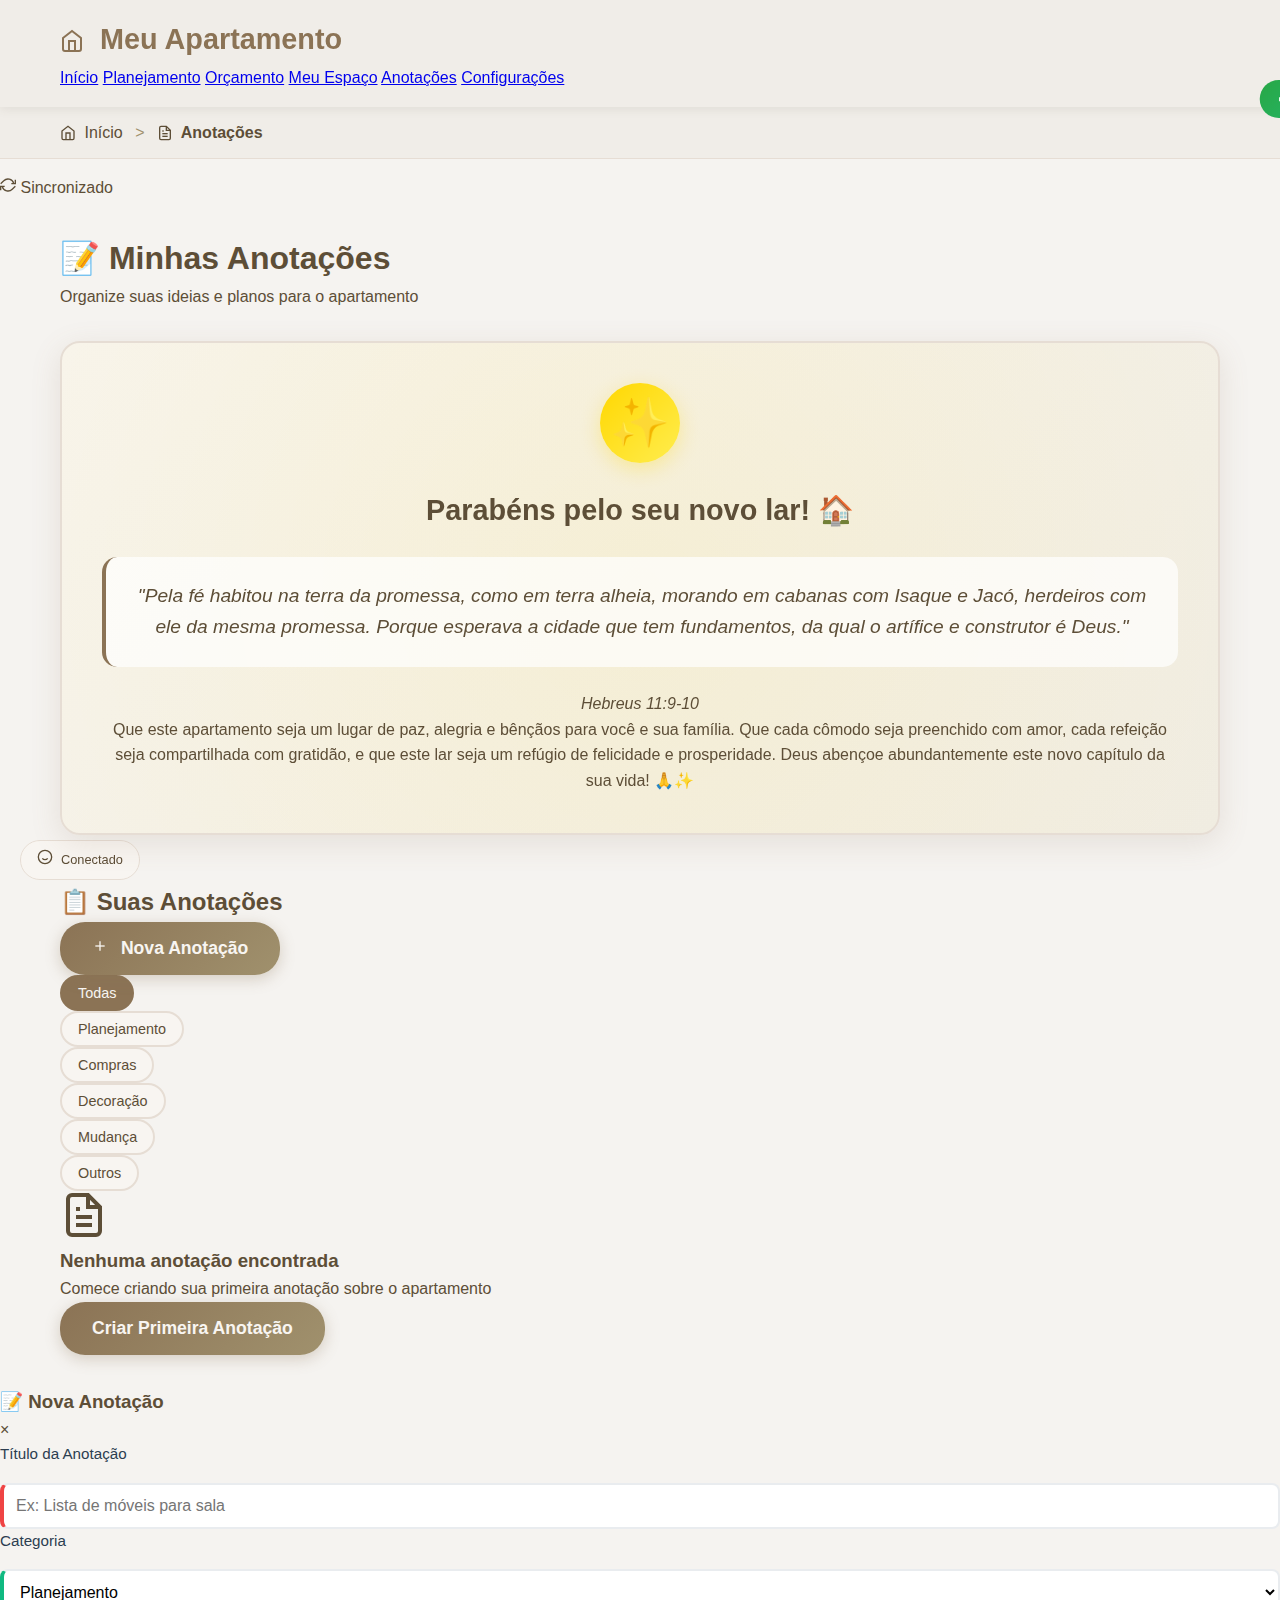
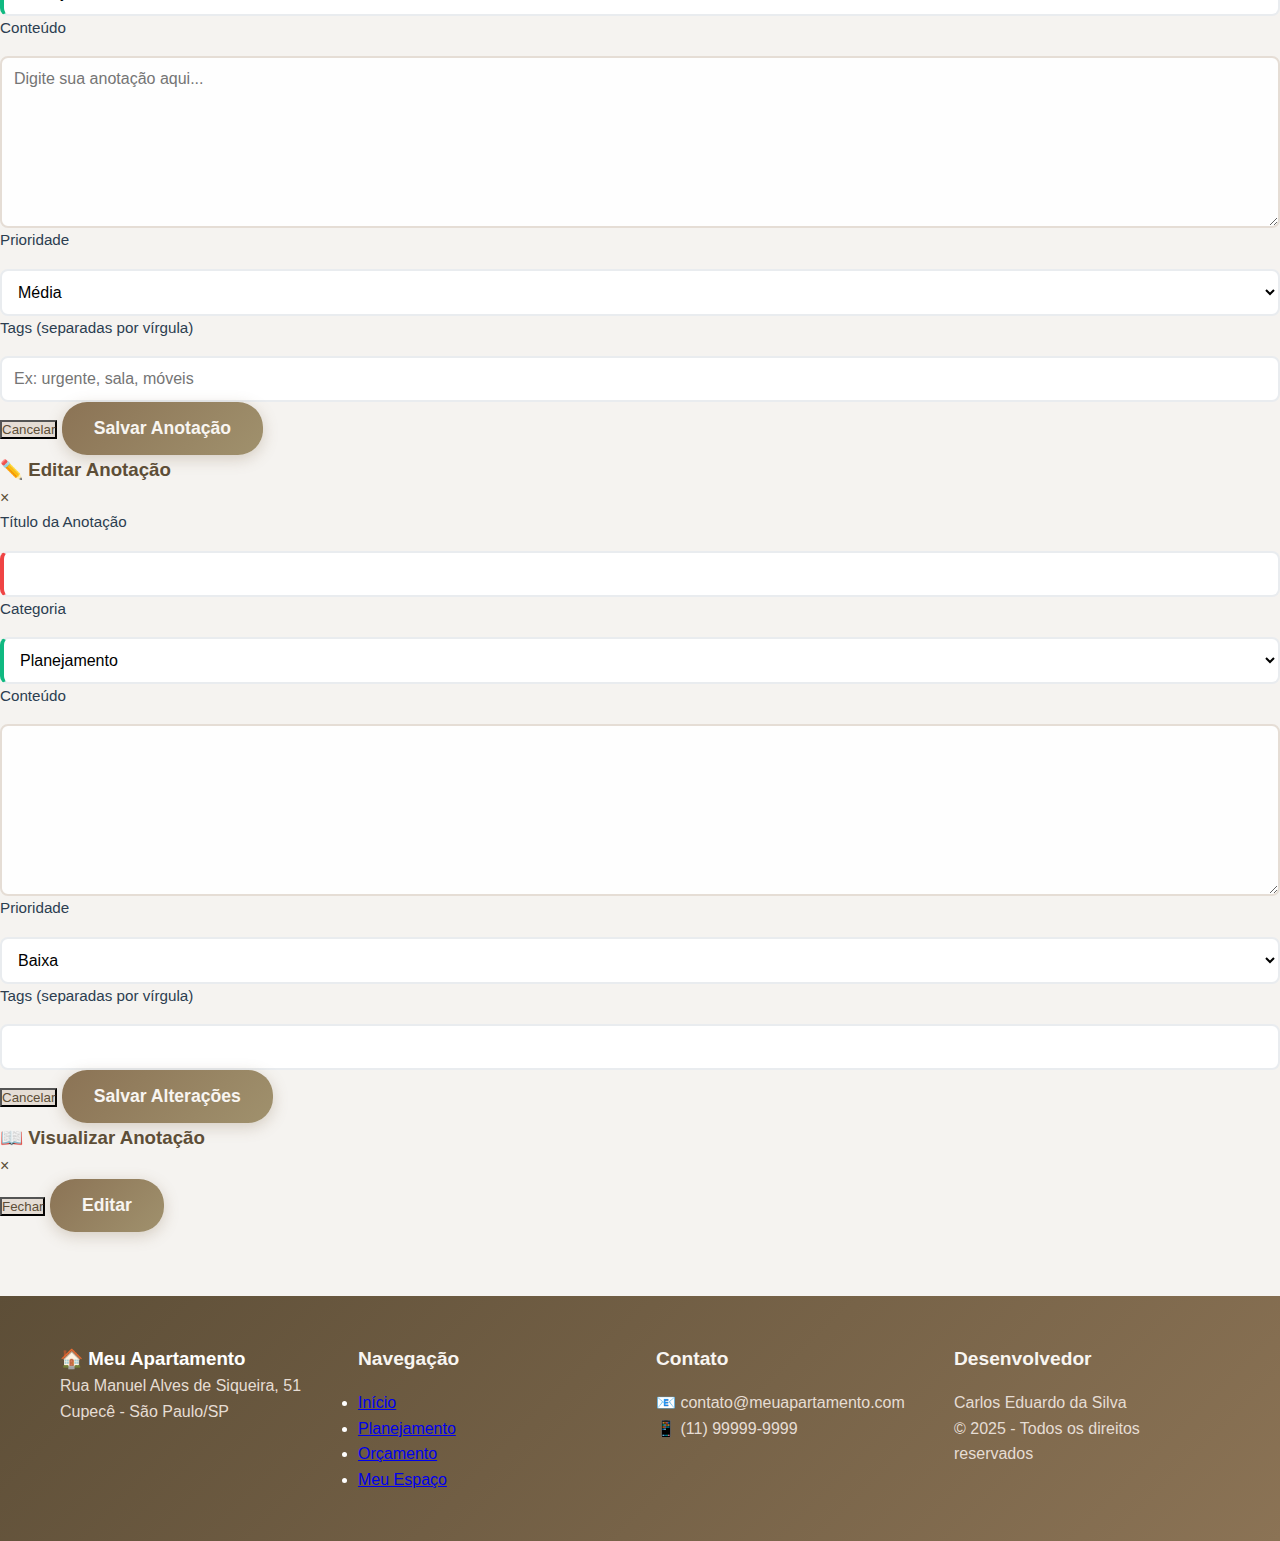
<file: anotacoes.html>
<!DOCTYPE html>
<html lang="pt-BR">
<head>
    <meta charset="UTF-8">
    <meta name="viewport" content="width=device-width, initial-scale=1.0">
    <title>Anotações - Apartamento Cupecê</title>
    <link rel="stylesheet" href="styles.css">
    <link rel="stylesheet" href="anotacoes.css">
    <link rel="preconnect" href="https://fonts.googleapis.com">
    <link rel="preconnect" href="https://fonts.gstatic.com" crossorigin>
    <link href="https://fonts.googleapis.com/css2?family=Inter:wght@300;400;500;600;700&display=swap" rel="stylesheet">
</head>
<body>
    <!-- Header -->
    <header class="header">
        <div class="container">
            <div class="header-content">
                <div class="logo">
                    <h1>
                        <svg width="24" height="24" viewBox="0 0 24 24" fill="none" stroke="currentColor" stroke-width="2" style="vertical-align: middle; margin-right: 8px;">
                            <path d="M3 9l9-7 9 7v11a2 2 0 0 1-2 2H5a2 2 0 0 1-2-2z"></path>
                            <polyline points="9,22 9,12 15,12 15,22"></polyline>
                        </svg>
                        Meu Apartamento
                    </h1>
                </div>
                <nav class="nav">
                    <a href="index.html" onclick="navigateToPage('index.html'); return false;">Início</a>
                    <a href="planejamento.html" onclick="navigateToPage('planejamento.html'); return false;">Planejamento</a>
                    <a href="orcamento.html" onclick="navigateToPage('orcamento.html'); return false;">Orçamento</a>
                    <a href="meu-espaco.html" onclick="navigateToPage('meu-espaco.html'); return false;">Meu Espaço</a>
                    <a href="anotacoes.html" onclick="navigateToPage('anotacoes.html'); return false;" class="active">Anotações</a>
                    <a href="configuracoes.html" onclick="navigateToPage('configuracoes.html'); return false;">Configurações</a>
                </nav>
            </div>
        </div>
    </header>

    <!-- Breadcrumb -->
    <div class="breadcrumb">
        <div class="container">
            <span onclick="navigateToPage('index.html')" style="cursor: pointer;">
                <svg width="16" height="16" viewBox="0 0 24 24" fill="none" stroke="currentColor" stroke-width="2" style="vertical-align: middle; margin-right: 4px;">
                    <path d="M3 9l9-7 9 7v11a2 2 0 0 1-2 2H5a2 2 0 0 1-2-2z"></path>
                    <polyline points="9,22 9,12 15,12 15,22"></polyline>
                </svg>
                Início
            </span>
            <span class="separator">></span>
            <span class="current">
                <svg width="16" height="16" viewBox="0 0 24 24" fill="none" stroke="currentColor" stroke-width="2" style="vertical-align: middle; margin-right: 4px;">
                    <path d="M14 2H6a2 2 0 0 0-2 2v16a2 2 0 0 0 2 2h12a2 2 0 0 0 2-2V8z"></path>
                    <polyline points="14,2 14,8 20,8"></polyline>
                    <line x1="16" y1="13" x2="8" y2="13"></line>
                    <line x1="16" y1="17" x2="8" y2="17"></line>
                    <polyline points="10,9 9,9 8,9"></polyline>
                </svg>
                Anotações
            </span>
        </div>
    </div>

    <!-- Status Indicators -->
    <div class="status-indicators">
        <div class="shared-data-indicator" id="sharedDataIndicator">
            <span class="indicator-icon">
                <svg width="16" height="16" viewBox="0 0 24 24" fill="none" stroke="currentColor" stroke-width="2">
                    <path d="M18 20V10"></path>
                    <path d="M12 20V4"></path>
                    <path d="M6 20v-6"></path>
                </svg>
            </span>
            <span class="indicator-text">Dados Compartilhados</span>
        </div>
        <div class="sync-status" id="syncStatus">
            <span class="status-icon">
                <svg width="16" height="16" viewBox="0 0 24 24" fill="none" stroke="currentColor" stroke-width="2">
                    <path d="M23 4v6h-6"></path>
                    <path d="M1 20v-6h6"></path>
                    <path d="M20.49 9A9 9 0 0 0 5.64 5.64L1 10m22 4l-4.64 4.36A9 9 0 0 1 3.51 15"></path>
                </svg>
            </span>
            <span class="status-text">Sincronizado</span>
        </div>
        <div class="connection-status" id="connectionStatus">
            <span class="connection-icon">
                <svg width="16" height="16" viewBox="0 0 24 24" fill="none" stroke="currentColor" stroke-width="2">
                    <circle cx="12" cy="12" r="10"></circle>
                    <path d="M8 14s1.5 2 4 2 4-2 4-2"></path>
                    <line x1="9" y1="9" x2="9.01" y2="9"></line>
                    <line x1="15" y1="9" x2="15.01" y2="9"></line>
                </svg>
            </span>
            <span class="connection-text">Conectado</span>
        </div>
    </div>

    <!-- Main Content -->
    <main class="main">
        <div class="container">
            <!-- Page Header -->
            <div class="page-header">
                <h1>📝 Minhas Anotações</h1>
                <p>Organize suas ideias e planos para o apartamento</p>
            </div>

            <!-- Biblical Quote Section -->
            <section class="biblical-quote">
                <div class="quote-card">
                    <div class="quote-icon">✨</div>
                    <div class="quote-content">
                        <h2>Parabéns pelo seu novo lar! 🏠</h2>
                        <blockquote>
                            "Pela fé habitou na terra da promessa, como em terra alheia, morando em cabanas com Isaque e Jacó, herdeiros com ele da mesma promessa. Porque esperava a cidade que tem fundamentos, da qual o artífice e construtor é Deus."
                        </blockquote>
                        <cite>Hebreus 11:9-10</cite>
                        <p class="blessing">
                            Que este apartamento seja um lugar de paz, alegria e bênçãos para você e sua família. Que cada cômodo seja preenchido com amor, cada refeição seja compartilhada com gratidão, e que este lar seja um refúgio de felicidade e prosperidade. Deus abençoe abundantemente este novo capítulo da sua vida! 🙏✨
                        </p>
                    </div>
                </div>
            </section>

            <!-- Notes Management -->
            <section class="notes-section">
                <div class="notes-header">
                    <h2>📋 Suas Anotações</h2>
                    <button class="btn btn-primary" id="addNoteBtn">
                        <svg width="16" height="16" viewBox="0 0 24 24" fill="none" stroke="currentColor" stroke-width="2" style="margin-right: 8px;">
                            <line x1="12" y1="5" x2="12" y2="19"></line>
                            <line x1="5" y1="12" x2="19" y2="12"></line>
                        </svg>
                        Nova Anotação
                    </button>
                </div>

                <!-- Notes Categories -->
                <div class="notes-categories">
                    <button class="category-btn active" data-category="all">Todas</button>
                    <button class="category-btn" data-category="planejamento">Planejamento</button>
                    <button class="category-btn" data-category="compras">Compras</button>
                    <button class="category-btn" data-category="decoracao">Decoração</button>
                    <button class="category-btn" data-category="mudanca">Mudança</button>
                    <button class="category-btn" data-category="outros">Outros</button>
                </div>

                <!-- Notes Grid -->
                <div class="notes-grid" id="notesGrid">
                    <!-- Notes will be dynamically loaded here -->
                </div>

                <!-- Empty State -->
                <div class="empty-notes" id="emptyNotes" style="display: none;">
                    <div class="empty-icon">
                        <svg width="48" height="48" viewBox="0 0 24 24" fill="none" stroke="currentColor" stroke-width="2">
                            <path d="M14 2H6a2 2 0 0 0-2 2v16a2 2 0 0 0 2 2h12a2 2 0 0 0 2-2V8z"></path>
                            <polyline points="14,2 14,8 20,8"></polyline>
                            <line x1="16" y1="13" x2="8" y2="13"></line>
                            <line x1="16" y1="17" x2="8" y2="17"></line>
                            <polyline points="10,9 9,9 8,9"></polyline>
                        </svg>
                    </div>
                    <h3>Nenhuma anotação encontrada</h3>
                    <p>Comece criando sua primeira anotação sobre o apartamento</p>
                    <button class="btn btn-primary" onclick="notesManager.openAddNoteModal()">Criar Primeira Anotação</button>
                </div>
            </section>
        </div>
    </main>

    <!-- Add Note Modal -->
    <div id="addNoteModal" class="modal">
        <div class="modal-content">
            <div class="modal-header">
                <h3>📝 Nova Anotação</h3>
                <span class="close">&times;</span>
            </div>
            <div class="modal-body">
                <form id="addNoteForm">
                    <div class="form-group">
                        <label for="noteTitle">Título da Anotação</label>
                        <input type="text" id="noteTitle" name="noteTitle" required placeholder="Ex: Lista de móveis para sala">
                    </div>
                    
                    <div class="form-group">
                        <label for="noteCategory">Categoria</label>
                        <select id="noteCategory" name="noteCategory" required>
                            <option value="planejamento">Planejamento</option>
                            <option value="compras">Compras</option>
                            <option value="decoracao">Decoração</option>
                            <option value="mudanca">Mudança</option>
                            <option value="outros">Outros</option>
                        </select>
                    </div>
                    
                    <div class="form-group">
                        <label for="noteContent">Conteúdo</label>
                        <textarea id="noteContent" name="noteContent" rows="8" required placeholder="Digite sua anotação aqui..."></textarea>
                    </div>
                    
                    <div class="form-group">
                        <label for="notePriority">Prioridade</label>
                        <select id="notePriority" name="notePriority">
                            <option value="baixa">Baixa</option>
                            <option value="media" selected>Média</option>
                            <option value="alta">Alta</option>
                        </select>
                    </div>
                    
                    <div class="form-group">
                        <label for="noteTags">Tags (separadas por vírgula)</label>
                        <input type="text" id="noteTags" name="noteTags" placeholder="Ex: urgente, sala, móveis">
                    </div>
                </form>
            </div>
            <div class="modal-actions">
                <button type="button" class="btn btn-secondary" onclick="notesManager.closeModal(document.getElementById('addNoteModal'))">Cancelar</button>
                <button type="submit" form="addNoteForm" class="btn btn-primary">Salvar Anotação</button>
            </div>
        </div>
    </div>

    <!-- Edit Note Modal -->
    <div id="editNoteModal" class="modal">
        <div class="modal-content">
            <div class="modal-header">
                <h3>✏️ Editar Anotação</h3>
                <span class="close">&times;</span>
            </div>
            <div class="modal-body">
                <form id="editNoteForm">
                    <input type="hidden" id="editNoteId">
                    <div class="form-group">
                        <label for="editNoteTitle">Título da Anotação</label>
                        <input type="text" id="editNoteTitle" name="noteTitle" required>
                    </div>
                    
                    <div class="form-group">
                        <label for="editNoteCategory">Categoria</label>
                        <select id="editNoteCategory" name="noteCategory" required>
                            <option value="planejamento">Planejamento</option>
                            <option value="compras">Compras</option>
                            <option value="decoracao">Decoração</option>
                            <option value="mudanca">Mudança</option>
                            <option value="outros">Outros</option>
                        </select>
                    </div>
                    
                    <div class="form-group">
                        <label for="editNoteContent">Conteúdo</label>
                        <textarea id="editNoteContent" name="noteContent" rows="8" required></textarea>
                    </div>
                    
                    <div class="form-group">
                        <label for="editNotePriority">Prioridade</label>
                        <select id="editNotePriority" name="notePriority">
                            <option value="baixa">Baixa</option>
                            <option value="media">Média</option>
                            <option value="alta">Alta</option>
                        </select>
                    </div>
                    
                    <div class="form-group">
                        <label for="editNoteTags">Tags (separadas por vírgula)</label>
                        <input type="text" id="editNoteTags" name="noteTags">
                    </div>
                </form>
            </div>
            <div class="modal-actions">
                <button type="button" class="btn btn-secondary" onclick="notesManager.closeModal(document.getElementById('editNoteModal'))">Cancelar</button>
                <button type="submit" form="editNoteForm" class="btn btn-primary">Salvar Alterações</button>
            </div>
        </div>
    </div>

    <!-- View Note Modal -->
    <div id="viewNoteModal" class="modal">
        <div class="modal-content">
            <div class="modal-header">
                <h3 id="viewNoteTitle">📖 Visualizar Anotação</h3>
                <span class="close">&times;</span>
            </div>
            <div class="modal-body" id="viewNoteBody">
                <!-- Note content will be loaded here -->
            </div>
            <div class="modal-actions">
                <button type="button" class="btn btn-secondary" onclick="notesManager.closeModal(document.getElementById('viewNoteModal'))">Fechar</button>
                <button type="button" class="btn btn-primary" id="editFromViewBtn">Editar</button>
            </div>
        </div>
    </div>

    <!-- Footer -->
    <footer class="footer">
        <div class="container">
            <div class="footer-content">
                <div class="footer-section">
                    <h3>🏠 Meu Apartamento</h3>
                    <p>Rua Manuel Alves de Siqueira, 51<br>
                    Cupecê - São Paulo/SP</p>
                </div>
                
                <div class="footer-section">
                    <h4>Navegação</h4>
                    <ul>
                        <li><a href="index.html" onclick="navigateToPage('index.html'); return false;">Início</a></li>
                        <li><a href="planejamento.html" onclick="navigateToPage('planejamento.html'); return false;">Planejamento</a></li>
                        <li><a href="orcamento.html" onclick="navigateToPage('orcamento.html'); return false;">Orçamento</a></li>
                        <li><a href="meu-espaco.html" onclick="navigateToPage('meu-espaco.html'); return false;">Meu Espaço</a></li>
                    </ul>
                </div>
                
                <div class="footer-section">
                    <h4>Contato</h4>
                    <p>📧 contato@meuapartamento.com<br>
                    📱 (11) 99999-9999</p>
                </div>
                
                <div class="footer-section">
                    <h4>Desenvolvedor</h4>
                    <p>Carlos Eduardo da Silva<br>
                    © 2025 - Todos os direitos reservados</p>
                </div>
            </div>
        </div>
    </footer>

    <script src="script.js"></script>
    <script src="anotacoes.js"></script>
</body>
</html>
</file>
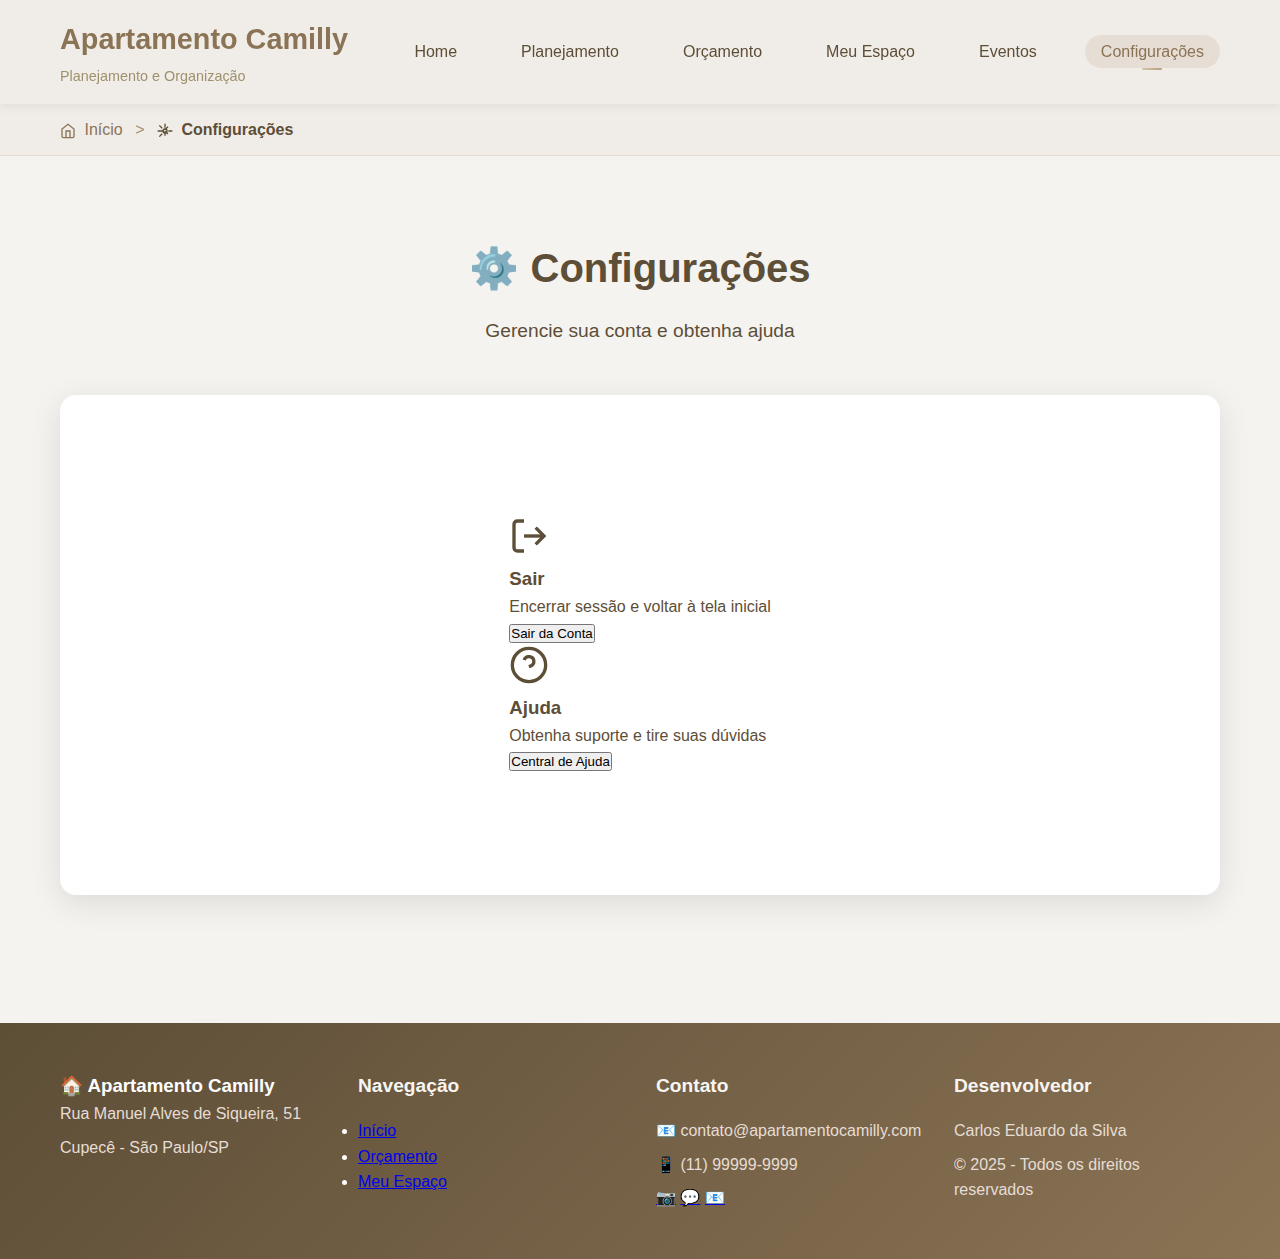
<file: configuracoes.html>
<!DOCTYPE html>
<html lang="pt-BR">
<head>
    <meta charset="UTF-8">
    <meta name="viewport" content="width=device-width, initial-scale=1.0">
    <title>Configurações - Apartamento Camilly</title>
    <link rel="stylesheet" href="styles.css">
    <link rel="stylesheet" href="configuracoes.css">
</head>
<body>
    <!-- Header -->
    <header class="header">
        <div class="container">
            <div class="logo">
                <h1> 
                Apartamento Camilly
                </h1>
                <p>Planejamento e Organização</p>
            </div>
            <nav class="nav">
                <ul>
                    <li><a href="index.html" class="nav-link" onclick="navigateToPage('index.html'); return false;">Home</a></li>
                    <li><a href="planejamento.html" class="nav-link" onclick="navigateToPage('planejamento.html'); return false;">Planejamento</a></li>
                    <li><a href="orcamento.html" class="nav-link" onclick="navigateToPage('orcamento.html'); return false;">Orçamento</a></li>
                    <li><a href="meu-espaco.html" class="nav-link" onclick="navigateToPage('meu-espaco.html'); return false;">Meu Espaço</a></li>
                    <li><a href="eventos.html" class="nav-link" onclick="navigateToPage('eventos.html'); return false;">Eventos</a></li>
                    <li><a href="configuracoes.html" class="nav-link active" onclick="navigateToPage('configuracoes.html'); return false;">Configurações</a></li>
                </ul>
            </nav>
        </div>
    </header>

    <!-- Breadcrumb -->
    <div class="breadcrumb">
        <div class="container">
            <a href="index.html" onclick="navigateToPage('index.html'); return false;">
                <svg width="16" height="16" viewBox="0 0 24 24" fill="none" stroke="currentColor" stroke-width="2" style="vertical-align: middle; margin-right: 4px;">
                    <path d="M3 9l9-7 9 7v11a2 2 0 0 1-2 2H5a2 2 0 0 1-2-2z"></path>
                    <polyline points="9,22 9,12 15,12 15,22"></polyline>
                </svg>
                Início
            </a>
            <span class="separator">></span>
            <span class="current">
                <svg width="16" height="16" viewBox="0 0 24 24" fill="none" stroke="currentColor" stroke-width="2" style="vertical-align: middle; margin-right: 4px;">
                    <circle cx="12" cy="12" r="3"></circle>
                    <path d="M12 1v6m0 6v6m11-7h-6m-6 0H1m15.5-6.5l-4.24 4.24M7.76 7.76L3.52 3.52m12.96 12.96l-4.24-4.24M7.76 16.24L3.52 20.48"></path>
                </svg>
                Configurações
            </span>
        </div>
    </div>

    <!-- Main Content -->
    <main class="main">
        <div class="container">
            <div class="settings-container">
                <div class="settings-header">
                    <h2>⚙️ Configurações</h2>
                    <p>Gerencie sua conta e obtenha ajuda</p>
                </div>

                <div class="settings-content">
                    <div class="simple-actions">
                        <div class="action-card">
                            <div class="action-icon">
                                <svg width="40" height="40" viewBox="0 0 24 24" fill="none" stroke="currentColor" stroke-width="2">
                                    <path d="M9 21H5a2 2 0 0 1-2-2V5a2 2 0 0 1 2-2h4"></path>
                                    <polyline points="16,17 21,12 16,7"></polyline>
                                    <line x1="21" y1="12" x2="9" y2="12"></line>
                                </svg>
                            </div>
                            <h3>Sair</h3>
                            <p>Encerrar sessão e voltar à tela inicial</p>
                            <button class="action-btn logout-btn" onclick="logout()">Sair da Conta</button>
                        </div>

                        <div class="action-card">
                            <div class="action-icon">
                                <svg width="40" height="40" viewBox="0 0 24 24" fill="none" stroke="currentColor" stroke-width="2">
                                    <circle cx="12" cy="12" r="10"></circle>
                                    <path d="M9.09 9a3 3 0 0 1 5.83 1c0 2-3 3-3 3"></path>
                                    <line x1="12" y1="17" x2="12.01" y2="17"></line>
                                </svg>
                            </div>
                            <h3>Ajuda</h3>
                            <p>Obtenha suporte e tire suas dúvidas</p>
                            <button class="action-btn help-btn" onclick="showHelp()">Central de Ajuda</button>
                        </div>
                    </div>

                </div>
            </div>
        </div>
    </main>

    <!-- Footer -->
    <footer class="footer">
        <div class="container">
            <div class="footer-content">
                <div class="footer-section">
                    <h3>🏠 Apartamento Camilly</h3>
                    <p>Rua Manuel Alves de Siqueira, 51</p>
                    <p>Cupecê - São Paulo/SP</p>
                </div>
                
                <div class="footer-section">
                    <h4>Navegação</h4>
                    <ul>
                        <li><a href="index.html" onclick="navigateToPage('index.html'); return false;">Início</a></li>
                        <li><a href="orcamento.html" onclick="navigateToPage('orcamento.html'); return false;">Orçamento</a></li>
                        <li><a href="meu-espaco.html" onclick="navigateToPage('meu-espaco.html'); return false;">Meu Espaço</a></li>
                    </ul>
                </div>
                
                <div class="footer-section">
                    <h4>Contato</h4>
                    <p>📧 contato@apartamentocamilly.com</p>
                    <p>📱 (11) 99999-9999</p>
                    <div class="social-links">
                        <a href="#" title="Instagram">📷</a>
                        <a href="#" title="WhatsApp">💬</a>
                        <a href="#" title="Email">📧</a>
                    </div>
                </div>
                
                <div class="footer-section">
                    <h4>Desenvolvedor</h4>
                    <p>Carlos Eduardo da Silva</p>
                    <p>© 2025 - Todos os direitos reservados</p>
                </div>
            </div>
        </div>
    </footer>

    <script src="configuracoes.js"></script>
</body>
</html>
</file>
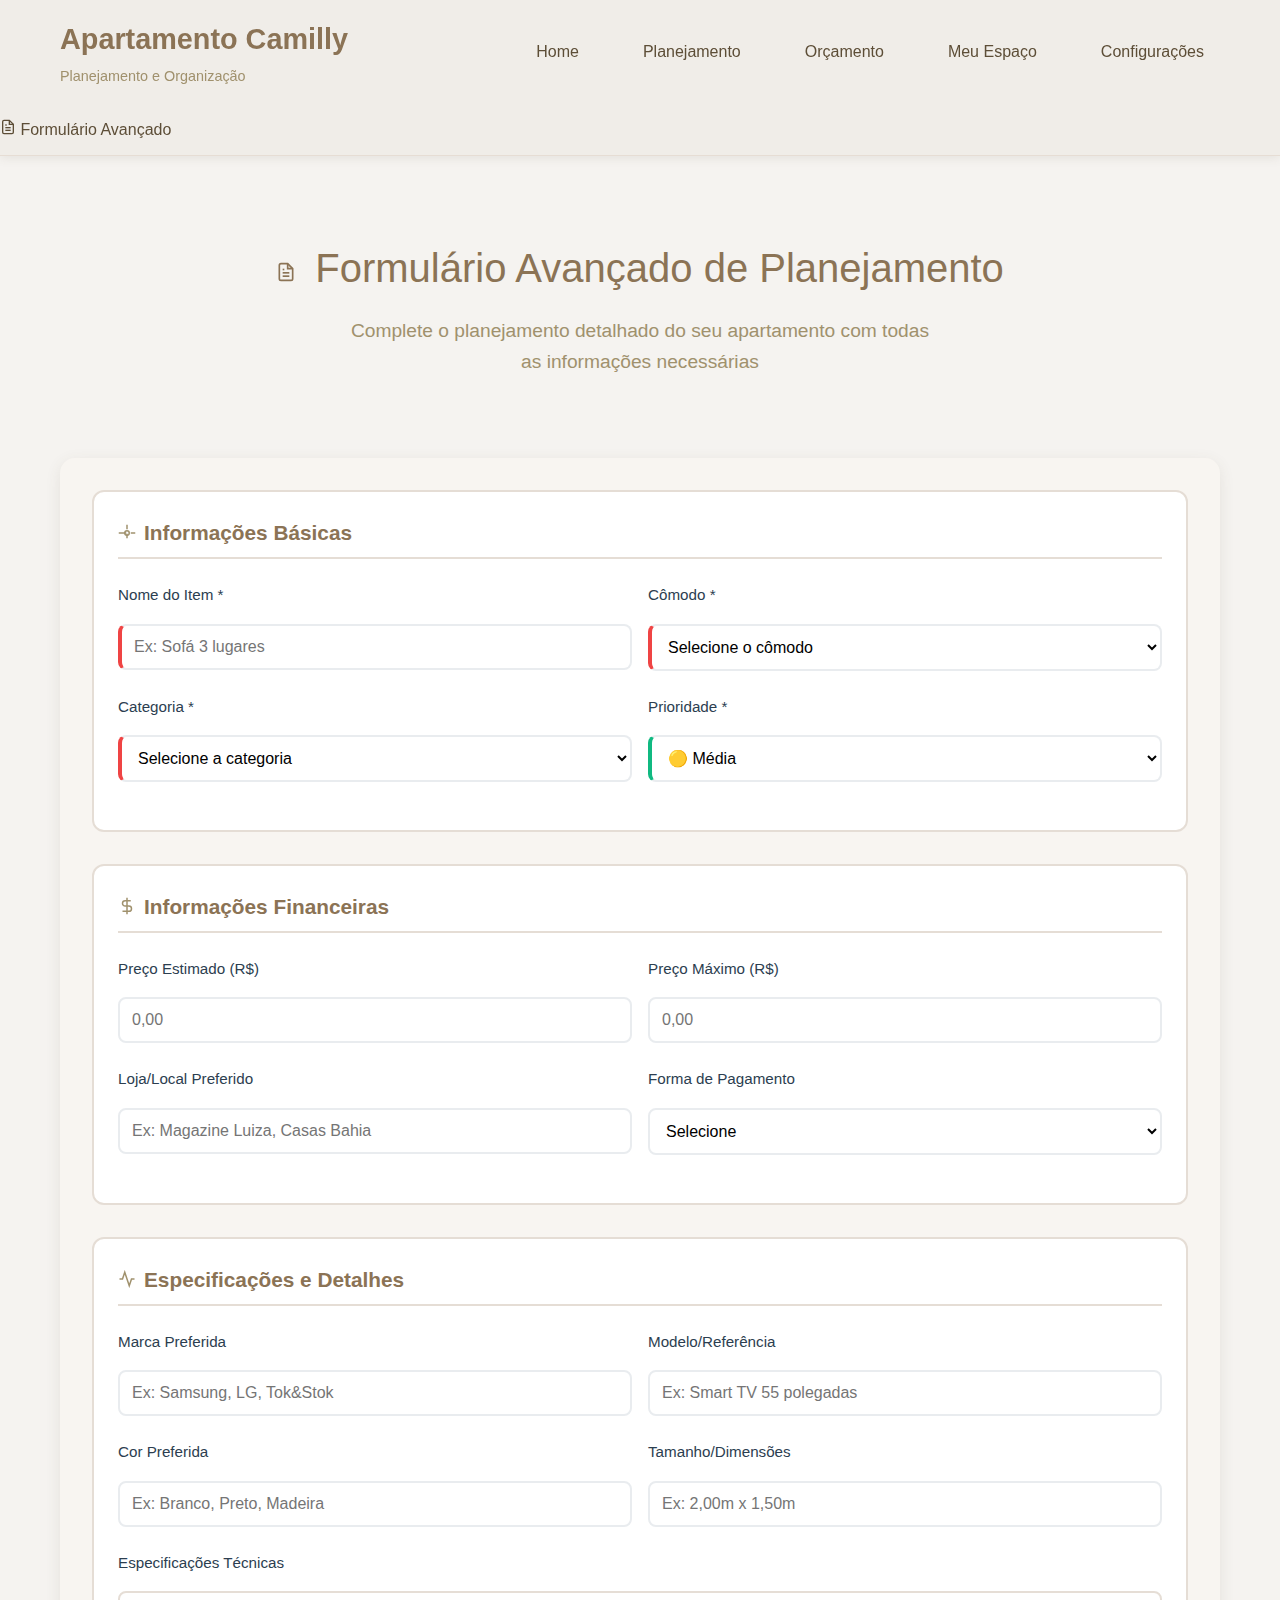
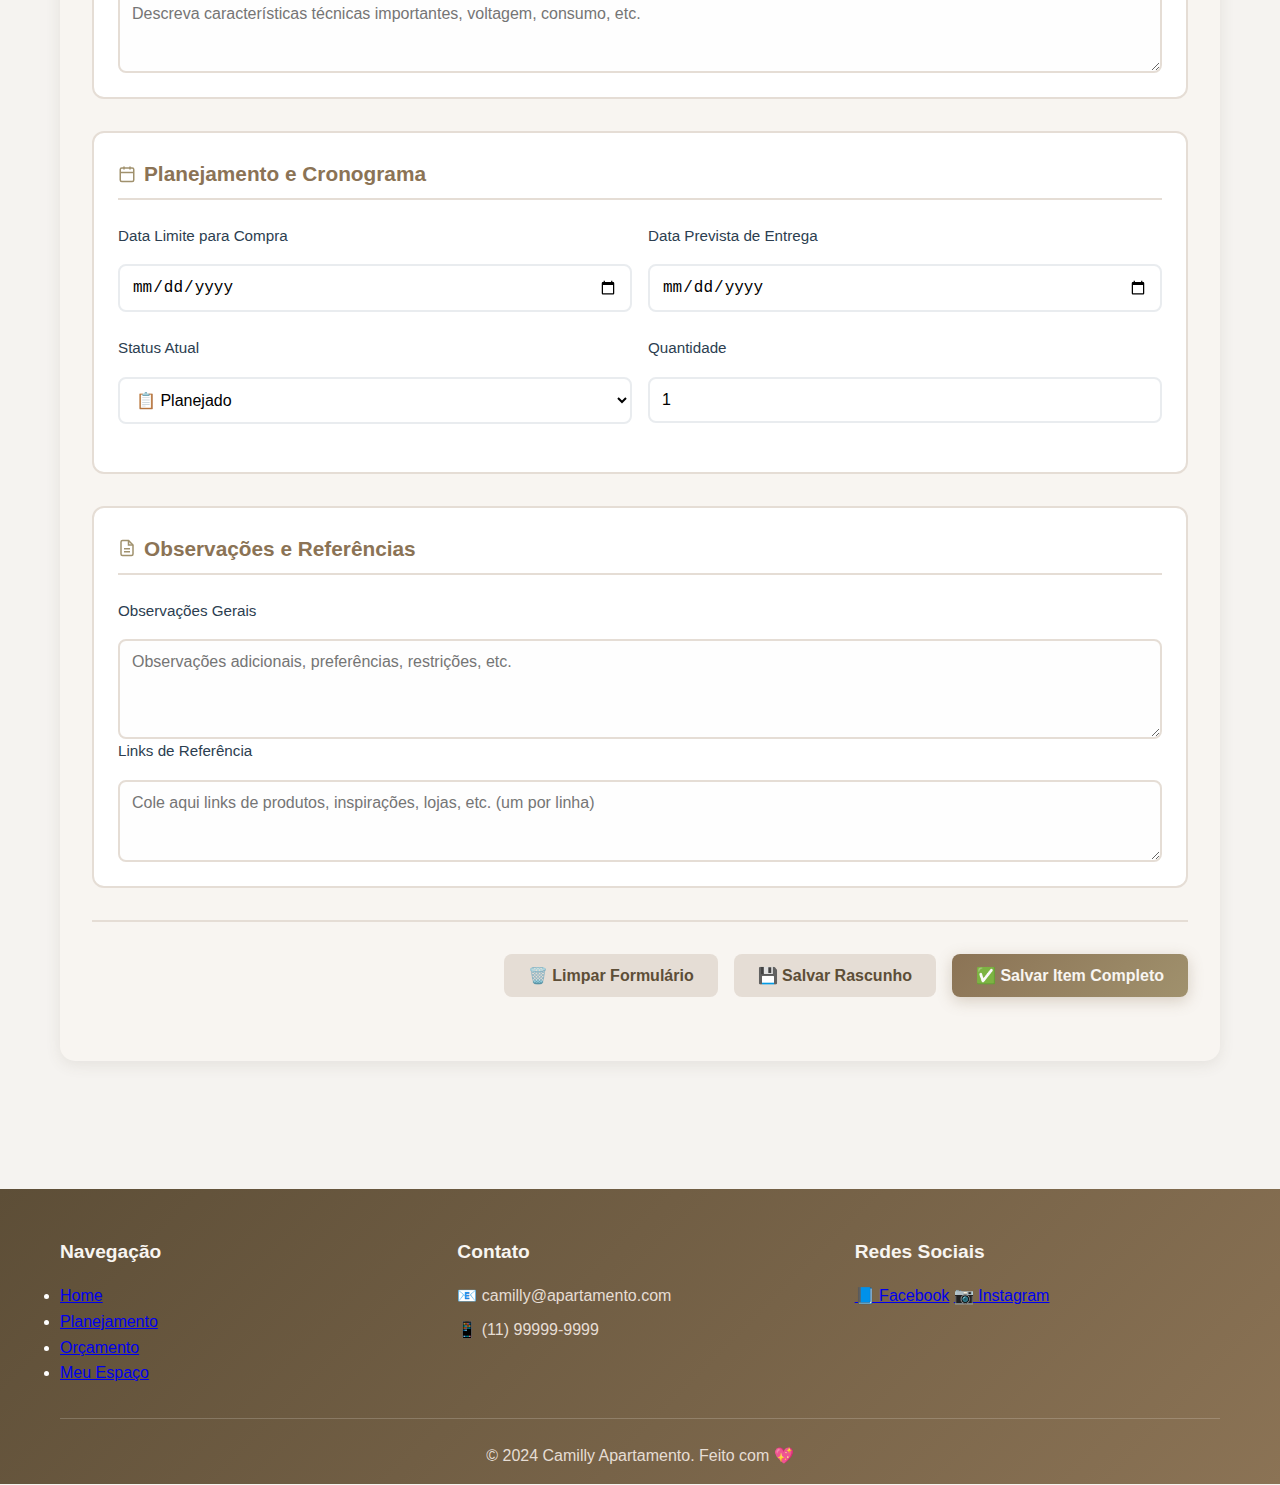
<file: formulario.html>
<!DOCTYPE html>
<html lang="pt-BR">
<head>
    <meta charset="UTF-8">
    <meta name="viewport" content="width=device-width, initial-scale=1.0">
    <title>Formulário Avançado - Camilly Apartamento</title>
    <link rel="stylesheet" href="styles.css">
</head>
<body>
    <header class="header">
        <div class="container">
            <div class="logo">
                <h1> 
                Apartamento Camilly
                </h1>
                <p>Planejamento e Organização</p>
            </div>
            <nav class="nav">
                <ul>
                    <li><a href="index.html" class="nav-link">Home</a></li>
                    <li><a href="planejamento.html" class="nav-link">Planejamento</a></li>
                    <li><a href="orcamento.html" class="nav-link">Orçamento</a></li>
                    <li><a href="meu-espaco.html" class="nav-link">Meu Espaço</a></li>
                    <li><a href="configuracoes.html" class="nav-link">Configurações</a></li>
                </ul>
            </nav>
        </div>
            <div class="breadcrumb">
                <span class="breadcrumb-item">
                    <svg width="16" height="16" viewBox="0 0 24 24" fill="none" stroke="currentColor" stroke-width="2">
                        <path d="M14 2H6a2 2 0 0 0-2 2v16a2 2 0 0 0 2 2h12a2 2 0 0 0 2-2V8z"></path>
                        <polyline points="14,2 14,8 20,8"></polyline>
                        <line x1="16" y1="13" x2="8" y2="13"></line>
                        <line x1="16" y1="17" x2="8" y2="17"></line>
                        <polyline points="10,9 9,9 8,9"></polyline>
                    </svg>
                    Formulário Avançado
                </span>
            </div>
        </div>
    </header>

    <main class="main">
        <div class="container">
            <section class="hero">
                <h2>
                    <svg width="20" height="20" viewBox="0 0 24 24" fill="none" stroke="currentColor" stroke-width="2" style="vertical-align: middle; margin-right: 8px;">
                        <path d="M14 2H6a2 2 0 0 0-2 2v16a2 2 0 0 0 2 2h12a2 2 0 0 0 2-2V8z"></path>
                        <polyline points="14,2 14,8 20,8"></polyline>
                        <line x1="16" y1="13" x2="8" y2="13"></line>
                        <line x1="16" y1="17" x2="8" y2="17"></line>
                        <polyline points="10,9 9,9 8,9"></polyline>
                    </svg>
                    Formulário Avançado de Planejamento
                </h2>
                <p>Complete o planejamento detalhado do seu apartamento com todas as informações necessárias</p>
            </section>

            <!-- Formulário Avançado -->
            <section class="advanced-form-section">
                <form id="advancedPlanningForm" class="advanced-form">
                    <!-- Informações Básicas do Item -->
                    <div class="form-section">
                        <h3 class="section-title">
                            <svg width="18" height="18" viewBox="0 0 24 24" fill="none" stroke="currentColor" stroke-width="2">
                                <circle cx="12" cy="12" r="3"></circle>
                                <path d="M12 1v6m0 6v6m11-7h-6m-6 0H1"></path>
                            </svg>
                            Informações Básicas
                        </h3>
                        
                        <div class="form-row">
                            <div class="form-group">
                                <label for="advItemName">Nome do Item *</label>
                                <input type="text" id="advItemName" name="itemName" required placeholder="Ex: Sofá 3 lugares">
                            </div>
                            
                            <div class="form-group">
                                <label for="advItemRoom">Cômodo *</label>
                                <select id="advItemRoom" name="itemRoom" required>
                                    <option value="">Selecione o cômodo</option>
                                    <option value="sala">🛋️ Sala</option>
                                    <option value="quarto">🛏️ Quarto</option>
                                    <option value="cozinha">🍳 Cozinha</option>
                                    <option value="varanda">🌿 Área de Varanda</option>
                                    <option value="banheiro">🚿 Banheiro</option>
                                    <option value="lavanderia">🧺 Lavanderia</option>
                                </select>
                            </div>
                        </div>
                        
                        <div class="form-row">
                            <div class="form-group">
                                <label for="advItemCategory">Categoria *</label>
                                <select id="advItemCategory" name="itemCategory" required>
                                    <option value="">Selecione a categoria</option>
                                    <option value="moveis">🪑 Móveis</option>
                                    <option value="eletrodomesticos">⚡ Eletrodomésticos</option>
                                    <option value="decoracao">🎨 Decoração</option>
                                    <option value="enxoval">🛏️ Enxoval</option>
                                    <option value="mobilia">🏠 Mobília</option>
                                    <option value="utensilios">🍴 Utensílios</option>
                                    <option value="limpeza">🧽 Limpeza</option>
                                    <option value="outros">📦 Outros</option>
                                </select>
                            </div>
                            
                            <div class="form-group">
                                <label for="advItemPriority">Prioridade *</label>
                                <select id="advItemPriority" name="itemPriority" required>
                                    <option value="baixa">🟢 Baixa</option>
                                    <option value="media" selected>🟡 Média</option>
                                    <option value="alta">🔴 Alta</option>
                                    <option value="urgente">🚨 Urgente</option>
                                </select>
                            </div>
                        </div>
                    </div>

                    <!-- Informações Financeiras -->
                    <div class="form-section">
                        <h3 class="section-title">
                            <svg width="18" height="18" viewBox="0 0 24 24" fill="none" stroke="currentColor" stroke-width="2">
                                <line x1="12" y1="1" x2="12" y2="23"></line>
                                <path d="M17 5H9.5a3.5 3.5 0 0 0 0 7h5a3.5 3.5 0 0 1 0 7H6"></path>
                            </svg>
                            Informações Financeiras
                        </h3>
                        
                        <div class="form-row">
                            <div class="form-group">
                                <label for="advItemPrice">Preço Estimado (R$)</label>
                                <input type="number" id="advItemPrice" name="itemPrice" min="0" step="0.01" placeholder="0,00">
                            </div>
                            
                            <div class="form-group">
                                <label for="advItemMaxPrice">Preço Máximo (R$)</label>
                                <input type="number" id="advItemMaxPrice" name="itemMaxPrice" min="0" step="0.01" placeholder="0,00">
                            </div>
                        </div>
                        
                        <div class="form-row">
                            <div class="form-group">
                                <label for="advItemStore">Loja/Local Preferido</label>
                                <input type="text" id="advItemStore" name="itemStore" placeholder="Ex: Magazine Luiza, Casas Bahia">
                            </div>
                            
                            <div class="form-group">
                                <label for="advItemPayment">Forma de Pagamento</label>
                                <select id="advItemPayment" name="itemPayment">
                                    <option value="">Selecione</option>
                                    <option value="avista">💰 À Vista</option>
                                    <option value="cartao">💳 Cartão de Crédito</option>
                                    <option value="parcelado">📅 Parcelado</option>
                                    <option value="financiamento">🏦 Financiamento</option>
                                </select>
                            </div>
                        </div>
                    </div>

                    <!-- Especificações Técnicas -->
                    <div class="form-section">
                        <h3 class="section-title">
                            <svg width="18" height="18" viewBox="0 0 24 24" fill="none" stroke="currentColor" stroke-width="2">
                                <polyline points="22,12 18,12 15,21 9,3 6,12 2,12"></polyline>
                            </svg>
                            Especificações e Detalhes
                        </h3>
                        
                        <div class="form-row">
                            <div class="form-group">
                                <label for="advItemBrand">Marca Preferida</label>
                                <input type="text" id="advItemBrand" name="itemBrand" placeholder="Ex: Samsung, LG, Tok&Stok">
                            </div>
                            
                            <div class="form-group">
                                <label for="advItemModel">Modelo/Referência</label>
                                <input type="text" id="advItemModel" name="itemModel" placeholder="Ex: Smart TV 55 polegadas">
                            </div>
                        </div>
                        
                        <div class="form-row">
                            <div class="form-group">
                                <label for="advItemColor">Cor Preferida</label>
                                <input type="text" id="advItemColor" name="itemColor" placeholder="Ex: Branco, Preto, Madeira">
                            </div>
                            
                            <div class="form-group">
                                <label for="advItemSize">Tamanho/Dimensões</label>
                                <input type="text" id="advItemSize" name="itemSize" placeholder="Ex: 2,00m x 1,50m">
                            </div>
                        </div>
                        
                        <div class="form-group full-width">
                            <label for="advItemSpecs">Especificações Técnicas</label>
                            <textarea id="advItemSpecs" name="itemSpecs" rows="3" placeholder="Descreva características técnicas importantes, voltagem, consumo, etc."></textarea>
                        </div>
                    </div>

                    <!-- Planejamento e Cronograma -->
                    <div class="form-section">
                        <h3 class="section-title">
                            <svg width="18" height="18" viewBox="0 0 24 24" fill="none" stroke="currentColor" stroke-width="2">
                                <rect x="3" y="4" width="18" height="18" rx="2" ry="2"></rect>
                                <line x1="16" y1="2" x2="16" y2="6"></line>
                                <line x1="8" y1="2" x2="8" y2="6"></line>
                                <line x1="3" y1="10" x2="21" y2="10"></line>
                            </svg>
                            Planejamento e Cronograma
                        </h3>
                        
                        <div class="form-row">
                            <div class="form-group">
                                <label for="advItemDeadline">Data Limite para Compra</label>
                                <input type="date" id="advItemDeadline" name="itemDeadline">
                            </div>
                            
                            <div class="form-group">
                                <label for="advItemDelivery">Data Prevista de Entrega</label>
                                <input type="date" id="advItemDelivery" name="itemDelivery">
                            </div>
                        </div>
                        
                        <div class="form-row">
                            <div class="form-group">
                                <label for="advItemStatus">Status Atual</label>
                                <select id="advItemStatus" name="itemStatus">
                                    <option value="planejado">📋 Planejado</option>
                                    <option value="pesquisando">🔍 Pesquisando</option>
                                    <option value="orcamento">💰 Orçamento</option>
                                    <option value="aprovado">✅ Aprovado</option>
                                    <option value="comprado">🛒 Comprado</option>
                                    <option value="entregue">📦 Entregue</option>
                                </select>
                            </div>
                            
                            <div class="form-group">
                                <label for="advItemQuantity">Quantidade</label>
                                <input type="number" id="advItemQuantity" name="itemQuantity" min="1" value="1">
                            </div>
                        </div>
                    </div>

                    <!-- Observações e Links -->
                    <div class="form-section">
                        <h3 class="section-title">
                            <svg width="18" height="18" viewBox="0 0 24 24" fill="none" stroke="currentColor" stroke-width="2">
                                <path d="M14 2H6a2 2 0 0 0-2 2v16a2 2 0 0 0 2 2h12a2 2 0 0 0 2-2V8z"></path>
                                <polyline points="14,2 14,8 20,8"></polyline>
                                <line x1="16" y1="13" x2="8" y2="13"></line>
                                <line x1="16" y1="17" x2="8" y2="17"></line>
                            </svg>
                            Observações e Referências
                        </h3>
                        
                        <div class="form-group full-width">
                            <label for="advItemNotes">Observações Gerais</label>
                            <textarea id="advItemNotes" name="itemNotes" rows="4" placeholder="Observações adicionais, preferências, restrições, etc."></textarea>
                        </div>
                        
                        <div class="form-group full-width">
                            <label for="advItemLinks">Links de Referência</label>
                            <textarea id="advItemLinks" name="itemLinks" rows="3" placeholder="Cole aqui links de produtos, inspirações, lojas, etc. (um por linha)"></textarea>
                        </div>
                    </div>

                    <!-- Botões de Ação -->
                    <div class="form-actions advanced-actions">
                        <button type="button" class="btn-secondary" onclick="clearAdvancedForm()">🗑️ Limpar Formulário</button>
                        <button type="button" class="btn-secondary" onclick="saveAsDraft()">💾 Salvar Rascunho</button>
                        <button type="submit" class="btn-primary">✅ Salvar Item Completo</button>
                    </div>
                </form>
            </section>
        </div>
    </main>

    <footer class="footer">
        <div class="container">
            <div class="footer-content">
                <div class="footer-section">
                    <h4>Navegação</h4>
                    <ul>
                        <li><a href="index.html">Home</a></li>
                        <li><a href="planejamento.html">Planejamento</a></li>
                        <li><a href="orcamento.html">Orçamento</a></li>
                        <li><a href="meu-espaco.html">Meu Espaço</a></li>
                    </ul>
                </div>
                <div class="footer-section">
                    <h4>Contato</h4>
                    <p>📧 camilly@apartamento.com</p>
                    <p>📱 (11) 99999-9999</p>
                </div>
                <div class="footer-section">
                    <h4>Redes Sociais</h4>
                    <div class="social-links">
                        <a href="#">📘 Facebook</a>
                        <a href="#">📷 Instagram</a>
                    </div>
                </div>
            </div>
            <div class="footer-bottom">
                <p>&copy; 2024 Camilly Apartamento. Feito com 💖</p>
            </div>
        </div>
    </footer>

    <!-- Indicadores de Status -->
    <div class="shared-data-indicator" style="display: none;"></div>
    <div class="sync-status-indicator" style="display: none;"></div>
    <div class="connection-status-indicator" style="display: none;"></div>

    <script src="script.js"></script>
    <script src="formulario.js"></script>
</body>
</html>
</file>
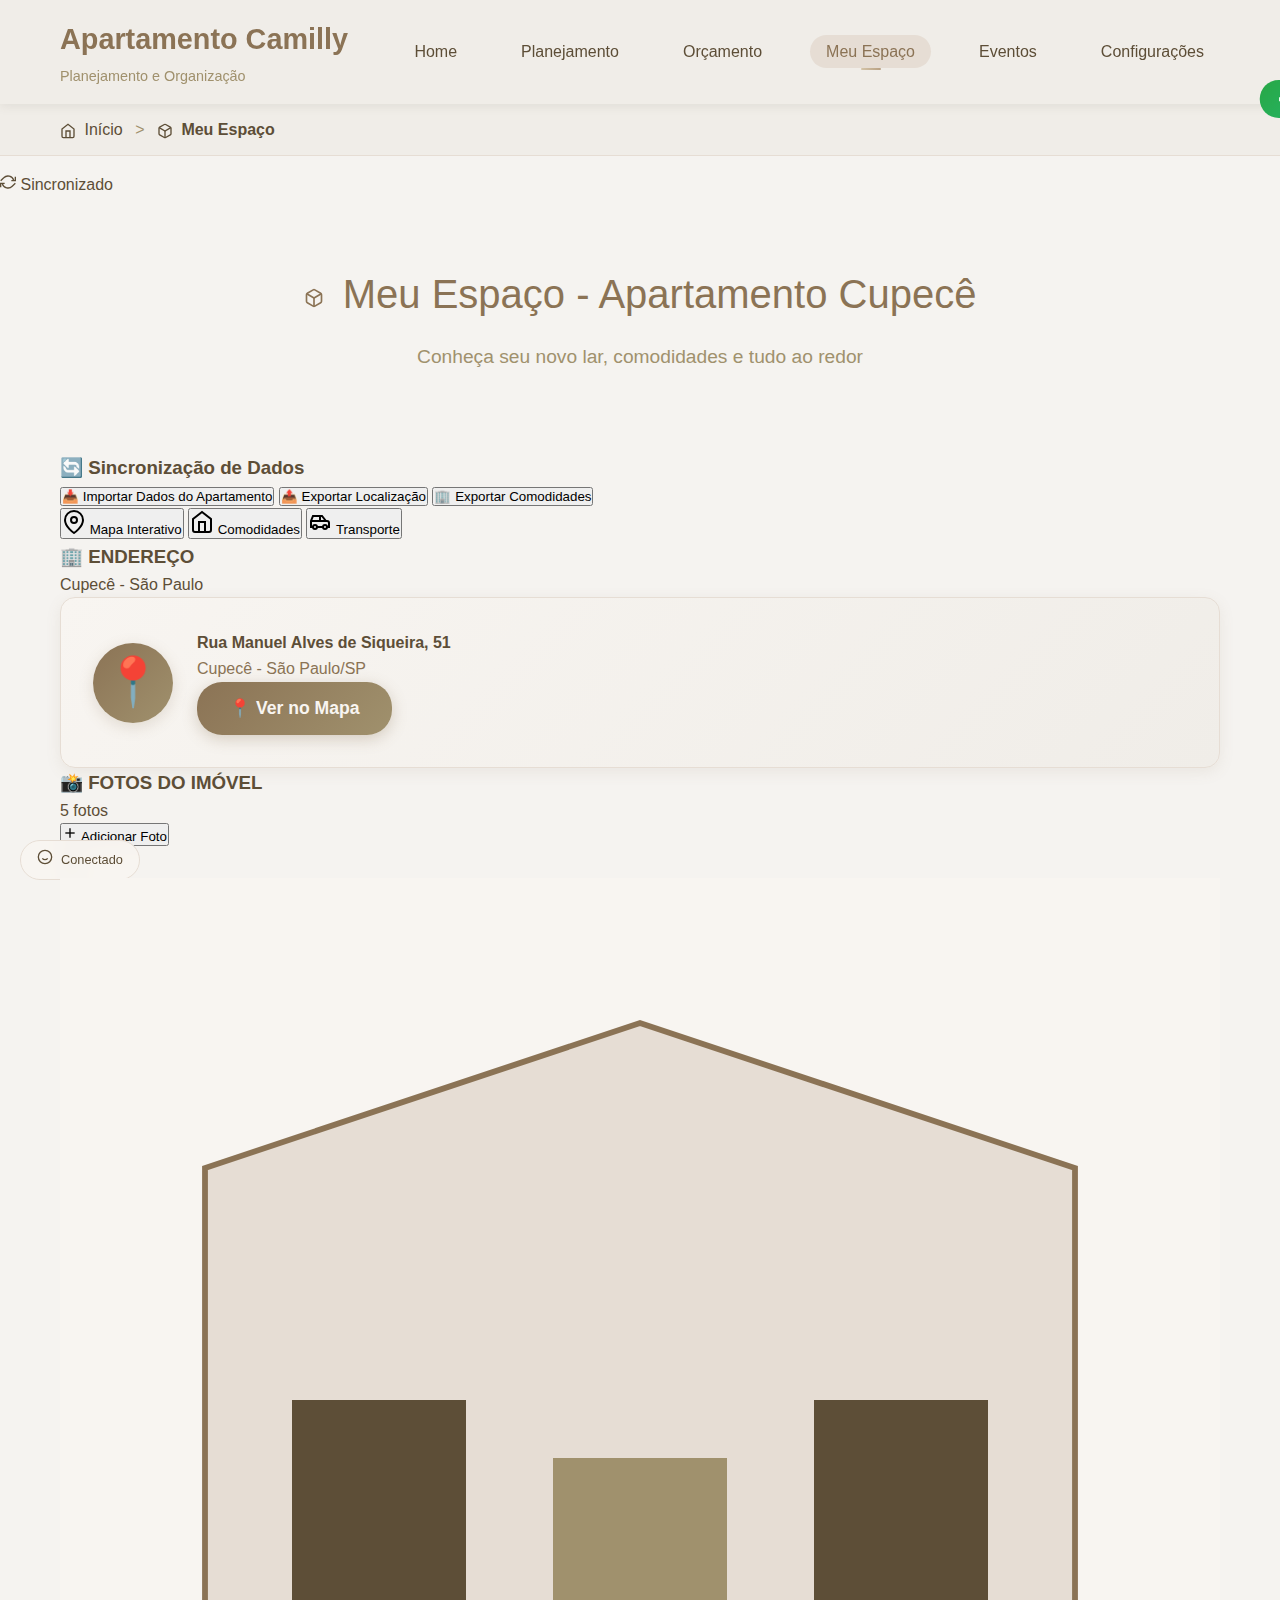
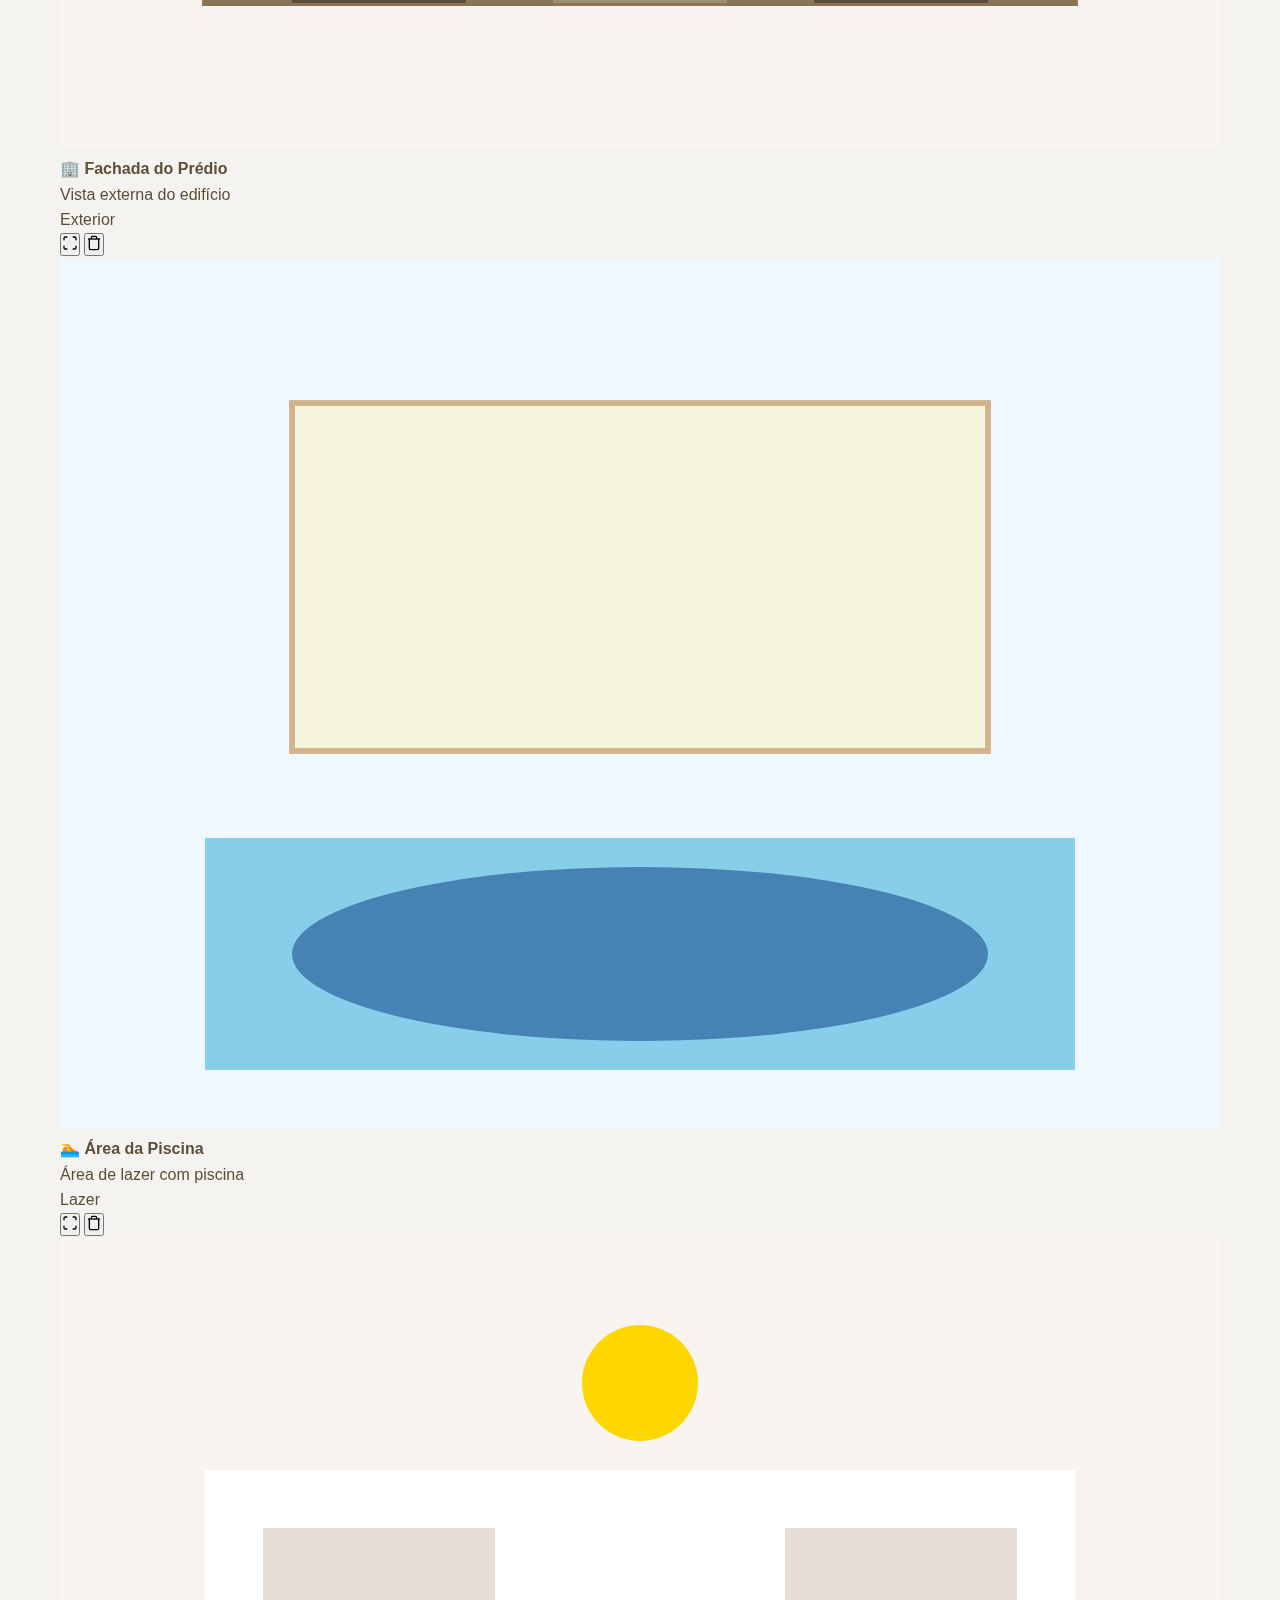
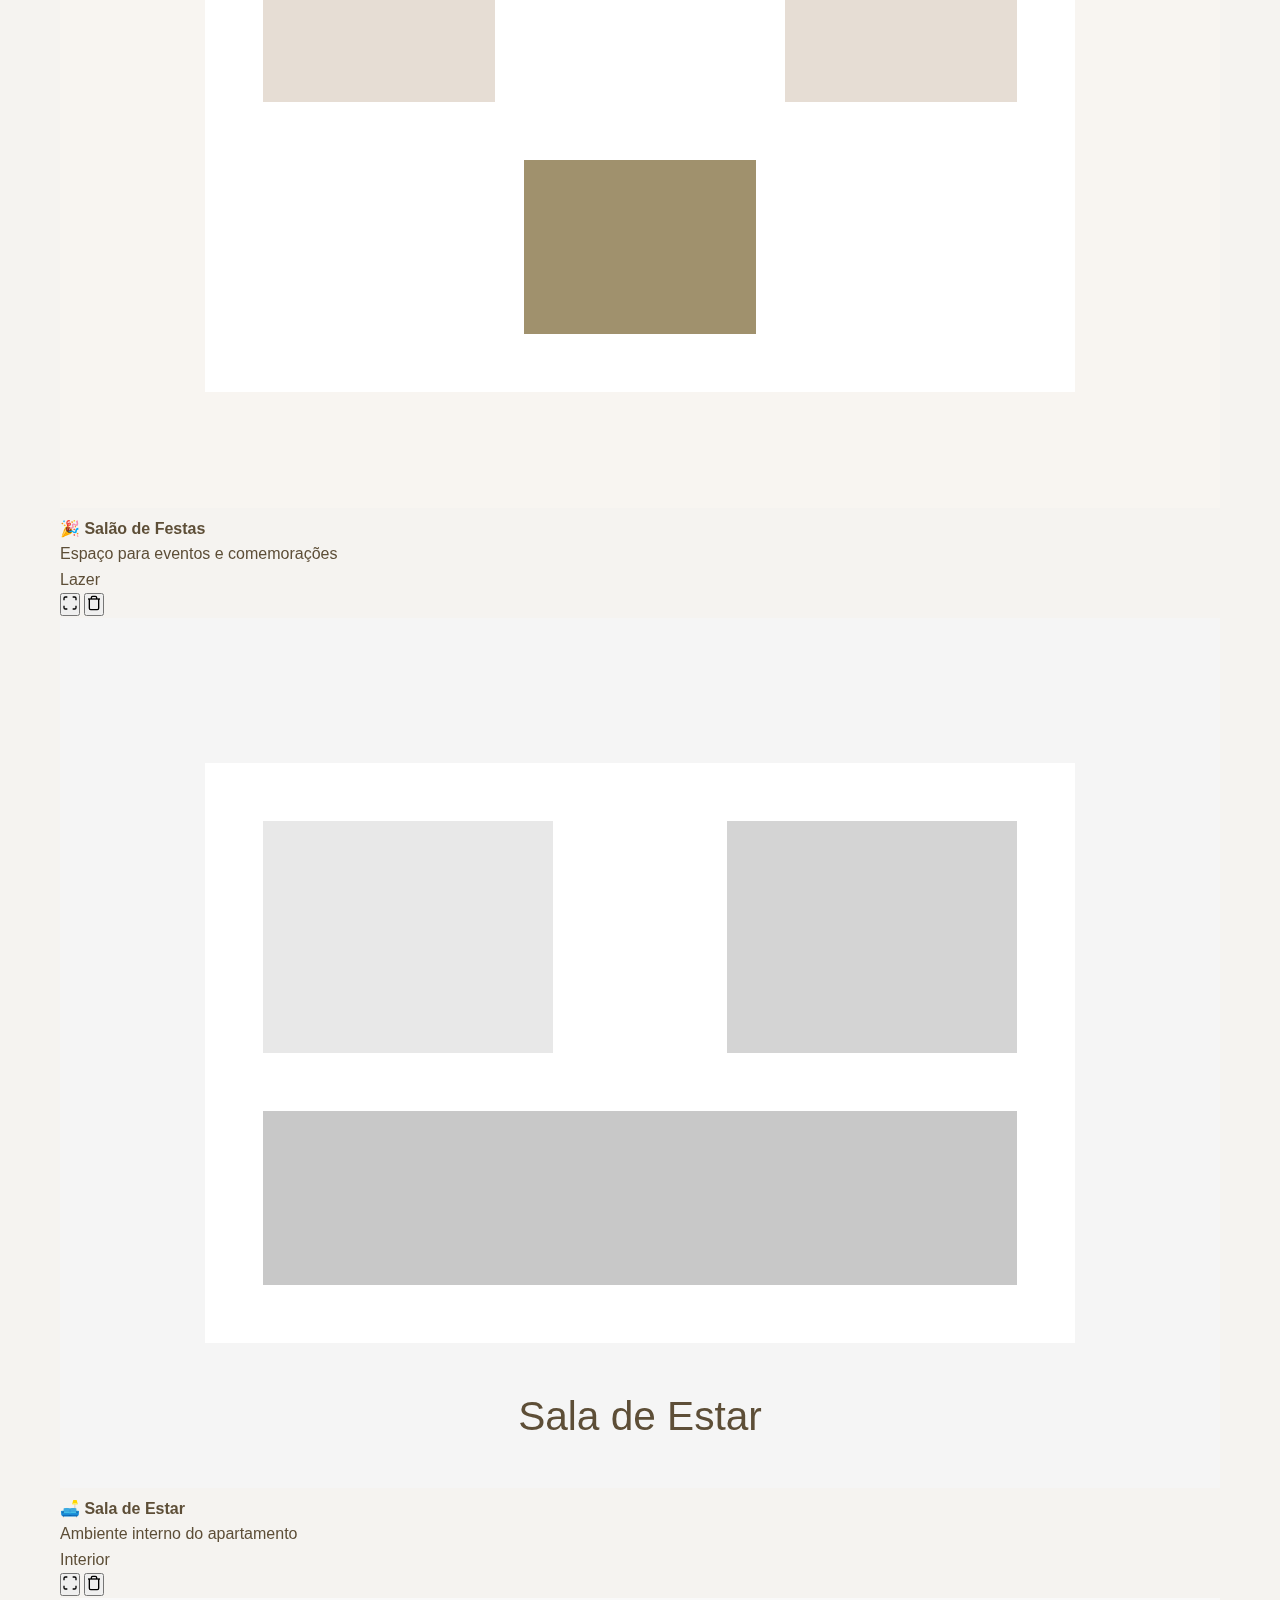
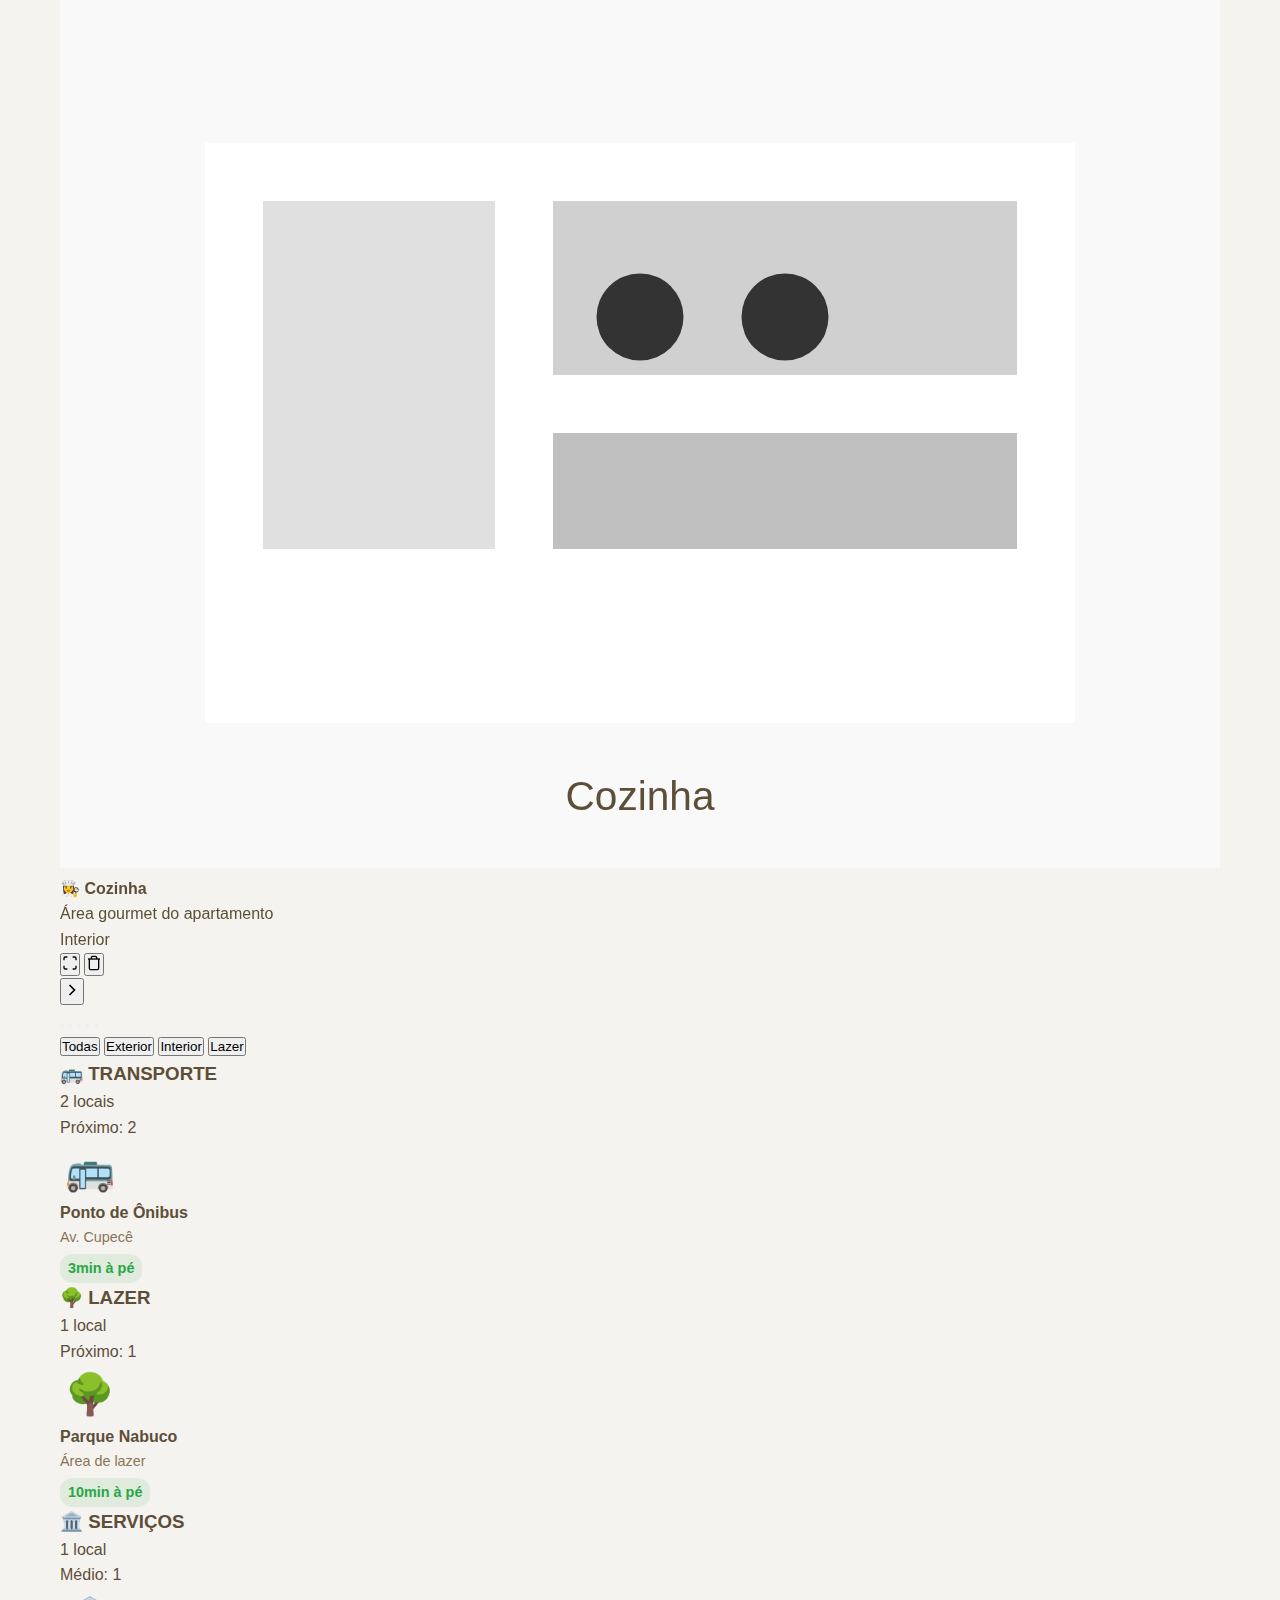
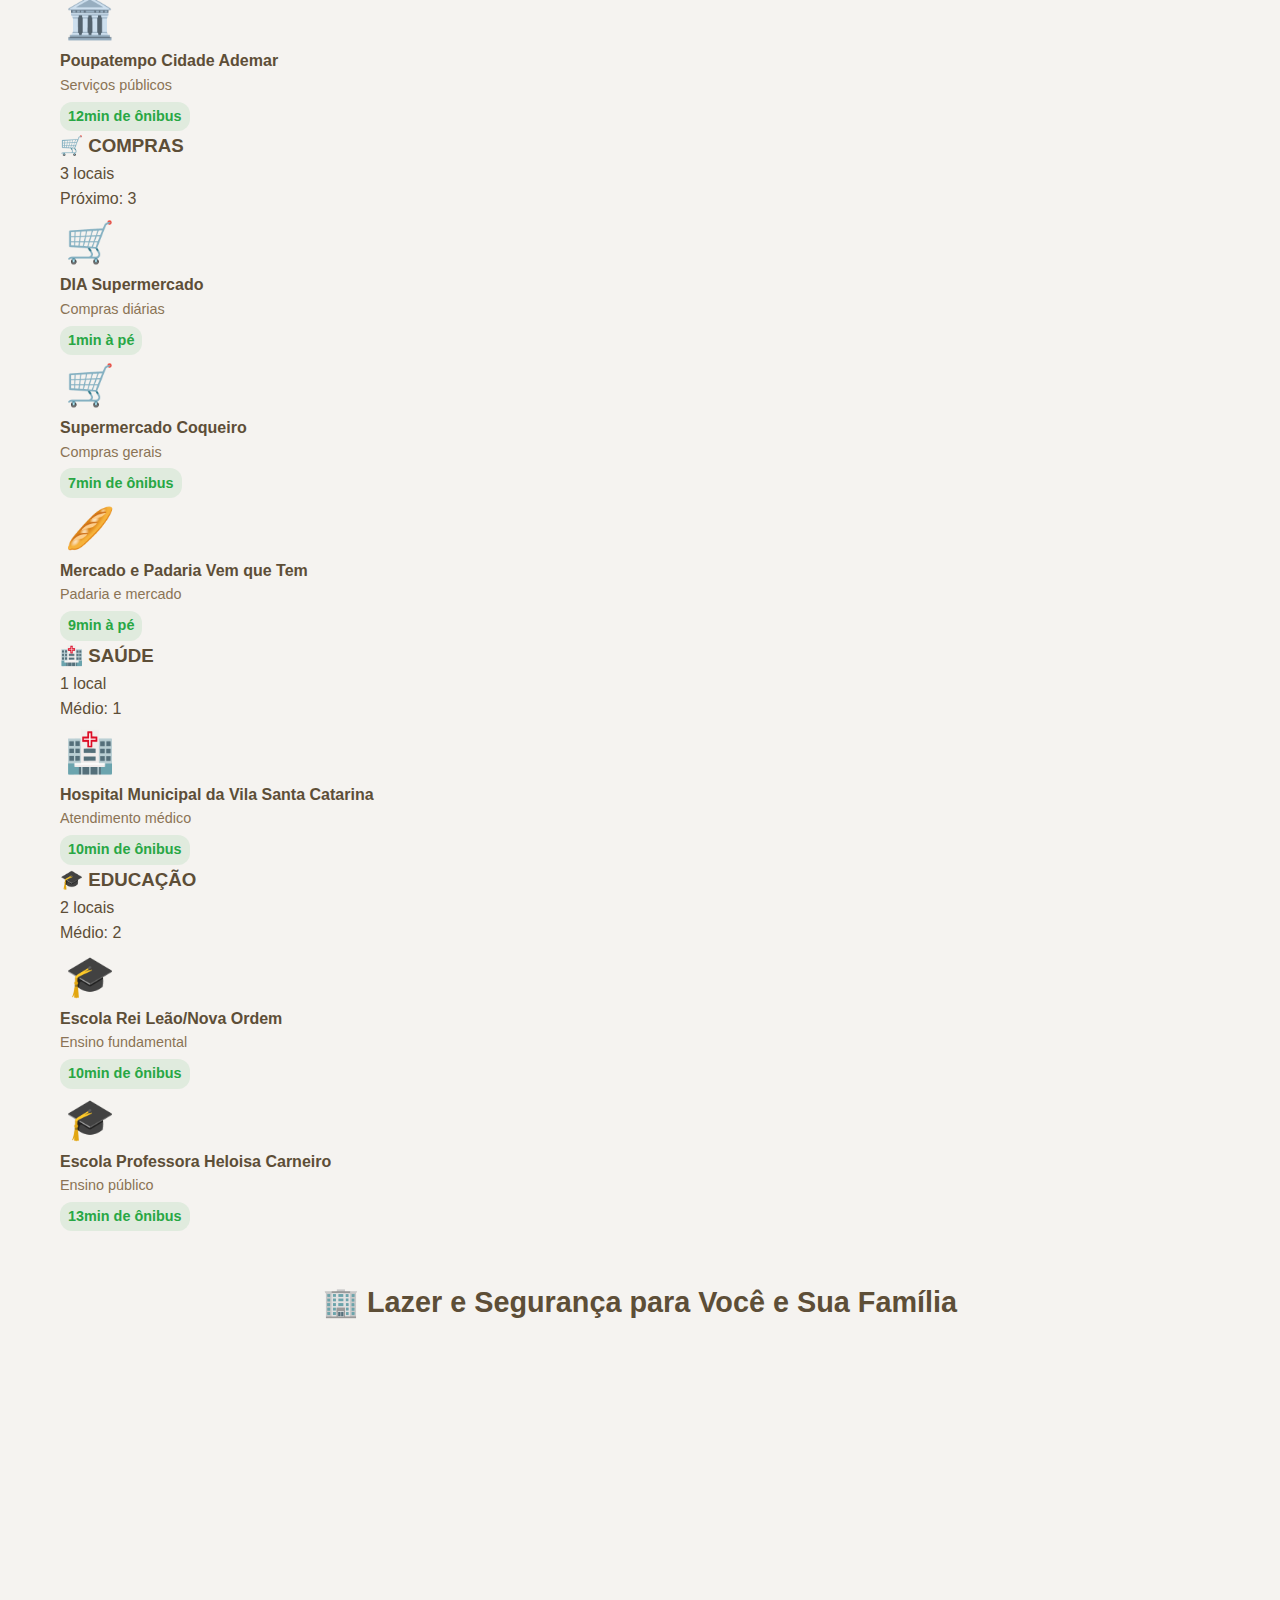
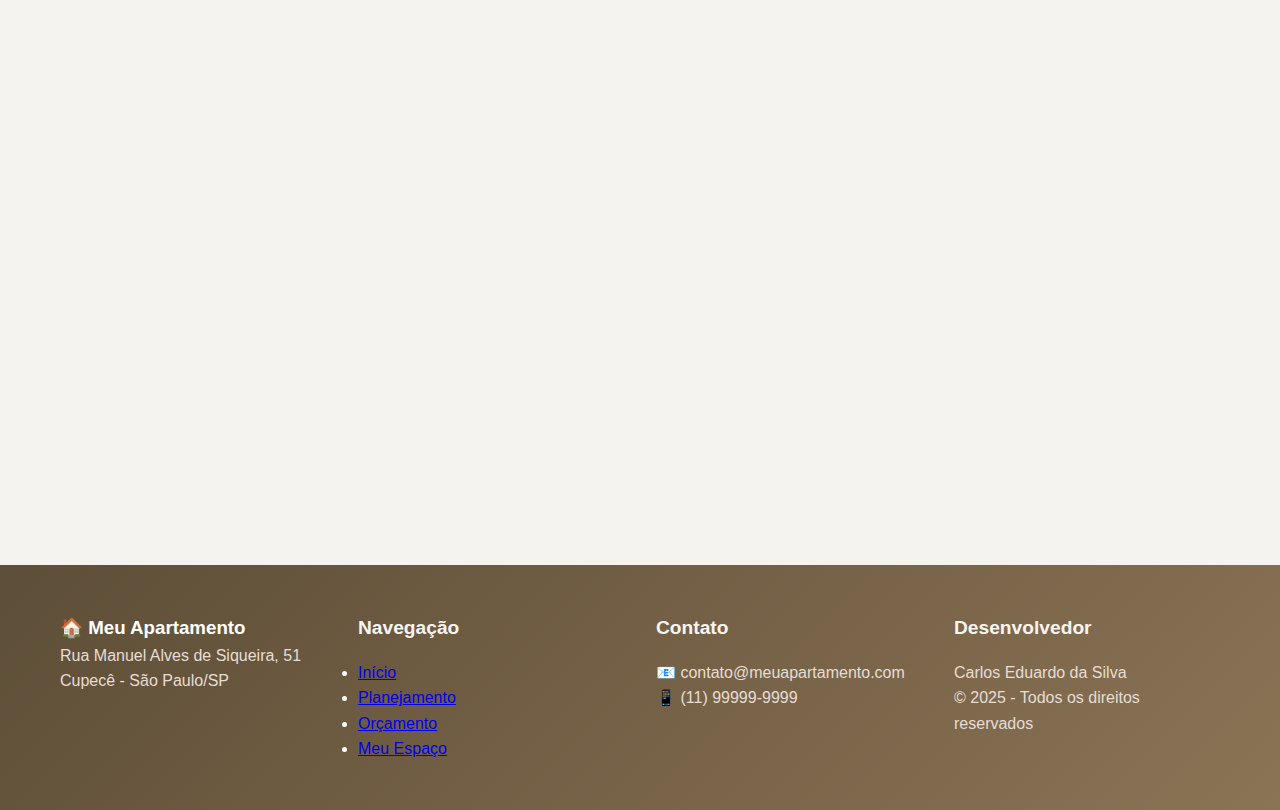
<file: meu-espaco.html>
<!DOCTYPE html>
<html lang="pt-BR">
<head>
    <meta charset="UTF-8">
    <meta name="viewport" content="width=device-width, initial-scale=1.0">
    <title>Meu Espaço - Apartamento Cupecê</title>
    <link rel="stylesheet" href="styles.css">
    <link rel="stylesheet" href="meu-espaco.css">
    <link rel="preconnect" href="https://fonts.googleapis.com">
    <link rel="preconnect" href="https://fonts.gstatic.com" crossorigin>
    <link href="https://fonts.googleapis.com/css2?family=Inter:wght@300;400;500;600;700&display=swap" rel="stylesheet">
</head>
<body>
    <!-- Header -->
    <header class="header">
        <div class="container">
            <div class="logo">
                <h1> 
                Apartamento Camilly
                </h1>
                <p>Planejamento e Organização</p>
            </div>
            <nav class="nav">
                <ul>
                    <li><a href="index.html" class="nav-link" onclick="navigateToPage('index.html'); return false;">Home</a></li>
                    <li><a href="planejamento.html" class="nav-link" onclick="navigateToPage('planejamento.html'); return false;">Planejamento</a></li>
                    <li><a href="orcamento.html" class="nav-link" onclick="navigateToPage('orcamento.html'); return false;">Orçamento</a></li>
                    <li><a href="meu-espaco.html" class="nav-link active" onclick="navigateToPage('meu-espaco.html'); return false;">Meu Espaço</a></li>
                    <li><a href="eventos.html" class="nav-link" onclick="navigateToPage('eventos.html'); return false;">Eventos</a></li>
                    <li><a href="configuracoes.html" class="nav-link" onclick="navigateToPage('configuracoes.html'); return false;">Configurações</a></li>
                </ul>
            </nav>
        </div>
    </header>

    <!-- Breadcrumb -->
    <div class="breadcrumb">
        <div class="container">
            <span onclick="navigateToPage('index.html')" style="cursor: pointer;">
                <svg width="16" height="16" viewBox="0 0 24 24" fill="none" stroke="currentColor" stroke-width="2" style="vertical-align: middle; margin-right: 4px;">
                    <path d="M3 9l9-7 9 7v11a2 2 0 0 1-2 2H5a2 2 0 0 1-2-2z"></path>
                    <polyline points="9,22 9,12 15,12 15,22"></polyline>
                </svg>
                Início
            </span>
            <span class="separator">></span>
            <span class="current">
                <svg width="16" height="16" viewBox="0 0 24 24" fill="none" stroke="currentColor" stroke-width="2" style="vertical-align: middle; margin-right: 4px;">
                    <path d="M21 16V8a2 2 0 0 0-1-1.73l-7-4a2 2 0 0 0-2 0l-7 4A2 2 0 0 0 3 8v8a2 2 0 0 0 1 1.73l7 4a2 2 0 0 0 2 0l7-4A2 2 0 0 0 21 16z"></path>
                    <polyline points="3.27,6.96 12,12.01 20.73,6.96"></polyline>
                    <line x1="12" y1="22.08" x2="12" y2="12"></line>
                </svg>
                Meu Espaço
            </span>
        </div>
    </div>

    <!-- Status Indicators -->
    <div class="status-indicators">
        <div class="shared-data-indicator" id="sharedDataIndicator">
            <span class="indicator-icon">
                <svg width="16" height="16" viewBox="0 0 24 24" fill="none" stroke="currentColor" stroke-width="2">
                    <path d="M18 20V10"></path>
                    <path d="M12 20V4"></path>
                    <path d="M6 20v-6"></path>
                </svg>
            </span>
            <span class="indicator-text">Dados Compartilhados</span>
        </div>
        <div class="sync-status" id="syncStatus">
            <span class="status-icon">
                <svg width="16" height="16" viewBox="0 0 24 24" fill="none" stroke="currentColor" stroke-width="2">
                    <path d="M23 4v6h-6"></path>
                    <path d="M1 20v-6h6"></path>
                    <path d="M20.49 9A9 9 0 0 0 5.64 5.64L1 10m22 4l-4.64 4.36A9 9 0 0 1 3.51 15"></path>
                </svg>
            </span>
            <span class="status-text">Sincronizado</span>
        </div>
        <div class="connection-status" id="connectionStatus">
            <span class="connection-icon">
                <svg width="16" height="16" viewBox="0 0 24 24" fill="none" stroke="currentColor" stroke-width="2">
                    <circle cx="12" cy="12" r="10"></circle>
                    <path d="M8 14s1.5 2 4 2 4-2 4-2"></path>
                    <line x1="9" y1="9" x2="9.01" y2="9"></line>
                    <line x1="15" y1="9" x2="15.01" y2="9"></line>
                </svg>
            </span>
            <span class="connection-text">Conectado</span>
        </div>
    </div>

    <!-- Main Content -->
    <main class="main">
        <div class="container">
            <!-- Hero Section -->
            <section class="hero">
                <h2>
                    <svg width="20" height="20" viewBox="0 0 24 24" fill="none" stroke="currentColor" stroke-width="2" style="vertical-align: middle; margin-right: 8px;">
                        <path d="M21 16V8a2 2 0 0 0-1-1.73l-7-4a2 2 0 0 0-2 0l-7 4A2 2 0 0 0 3 8v8a2 2 0 0 0 1 1.73l7 4a2 2 0 0 0 2 0l7-4A2 2 0 0 0 21 16z"></path>
                        <polyline points="3.27,6.96 12,12.01 20.73,6.96"></polyline>
                        <line x1="12" y1="22.08" x2="12" y2="12"></line>
                    </svg>
                    Meu Espaço - Apartamento Cupecê
                </h2>
                <p>Conheça seu novo lar, comodidades e tudo ao redor</p>
            </section>
            
            <!-- Import/Export Section -->
            <div class="import-export-section">
                <h3>🔄 Sincronização de Dados</h3>
                <div class="import-export-buttons">
                    <button class="import-btn" id="importApartmentData">
                        📥 Importar Dados do Apartamento
                    </button>
                    <button class="export-btn" id="exportLocationData">
                        📤 Exportar Localização
                    </button>
                    <button class="export-btn" id="exportAmenityData">
                        🏢 Exportar Comodidades
                    </button>
                </div>
            </div>

            <!-- Ferramentas -->
            <section class="tools-section">
                <div class="tools-grid">
                    <button class="tool-btn" id="mapToolBtn">
                        <svg width="24" height="24" viewBox="0 0 24 24" fill="none" stroke="currentColor" stroke-width="2">
                            <path d="M21 10c0 7-9 13-9 13s-9-6-9-13a9 9 0 0 1 18 0z"></path>
                            <circle cx="12" cy="10" r="3"></circle>
                        </svg>
                        Mapa Interativo
                    </button>
                    <button class="tool-btn" id="amenitiesBtn">
                        <svg width="24" height="24" viewBox="0 0 24 24" fill="none" stroke="currentColor" stroke-width="2">
                            <path d="M3 9l9-7 9 7v11a2 2 0 0 1-2 2H5a2 2 0 0 1-2-2z"></path>
                            <polyline points="9,22 9,12 15,12 15,22"></polyline>
                        </svg>
                        Comodidades
                    </button>
                    <button class="tool-btn" id="transportBtn">
                        <svg width="24" height="24" viewBox="0 0 24 24" fill="none" stroke="currentColor" stroke-width="2">
                            <path d="M7 17m-2 0a2 2 0 1 0 4 0a2 2 0 1 0 -4 0"></path>
                            <path d="M17 17m-2 0a2 2 0 1 0 4 0a2 2 0 1 0 -4 0"></path>
                            <path d="M5 17h-2v-6l2-5h9l4 5h1a2 2 0 0 1 2 2v4h-2m-4 0h-6m-6 -6h15m-6 0v-5"></path>
                        </svg>
                        Transporte
                    </button>
                </div>
            </section>

            <!-- Informações do Apartamento -->
            <section class="apartment-section">
                <!-- Endereço -->
                <div class="info-container">
                    <div class="info-header">
                        <h3>🏢 ENDEREÇO</h3>
                        <div class="info-counter">Cupecê - São Paulo</div>
                    </div>
                    <div class="address-details">
                        <div class="address-card">
                            <div class="address-icon">📍</div>
                            <div class="address-content">
                                <h4>Rua Manuel Alves de Siqueira, 51</h4>
                                <p class="neighborhood">Cupecê - São Paulo/SP</p>
                                <button class="btn btn-primary" onclick="openGoogleMaps()">📍 Ver no Mapa</button>
                            </div>
                        </div>
                    </div>
                </div>

                <!-- Galeria de Fotos do Imóvel -->
                <div class="info-container">
                    <div class="info-header">
                        <h3>📸 FOTOS DO IMÓVEL</h3>
                        <div class="info-counter"><span id="photoCount">5</span> fotos</div>
                        <button class="add-photo-btn" onclick="openAddPhotoModal()">
                            <svg width="16" height="16" viewBox="0 0 24 24" fill="none" stroke="currentColor" stroke-width="2">
                                <line x1="12" y1="5" x2="12" y2="19"></line>
                                <line x1="5" y1="12" x2="19" y2="12"></line>
                            </svg>
                            Adicionar Foto
                        </button>
                    </div>
                    
                    <!-- Carrossel de Fotos -->
                    <div class="photo-carousel">
                        <button class="carousel-btn prev" onclick="previousPhoto()">
                            <svg width="20" height="20" viewBox="0 0 24 24" fill="none" stroke="currentColor" stroke-width="2">
                                <polyline points="15,18 9,12 15,6"></polyline>
                            </svg>
                        </button>
                        
                        <div class="carousel-container">
                            <div class="carousel-track" id="carouselTrack">
                                <!-- Foto 1 - Fachada -->
                                <div class="photo-card active" data-category="exterior">
                                    <img src="data:image/svg+xml,%3Csvg xmlns='http://www.w3.org/2000/svg' viewBox='0 0 400 300'%3E%3Crect width='400' height='300' fill='%23f8f5f1'/%3E%3Cpath d='M50 250 L350 250 L350 100 L200 50 L50 100 Z' fill='%23e6ddd4' stroke='%238b7355' stroke-width='2'/%3E%3Crect x='80' y='180' width='60' height='70' fill='%235d4e37'/%3E%3Crect x='260' y='180' width='60' height='70' fill='%235d4e37'/%3E%3Crect x='170' y='200' width='60' height='50' fill='%23a0916d'/%3E%3C/svg%3E" alt="Fachada do Prédio">
                                    <div class="photo-overlay">
                                        <div class="photo-info">
                                            <h4>🏢 Fachada do Prédio</h4>
                                            <p>Vista externa do edifício</p>
                                            <span class="photo-category">Exterior</span>
                                        </div>
                                        <div class="photo-actions">
                                            <button class="photo-action-btn" onclick="viewFullPhoto(0)" title="Ver em tela cheia">
                                                <svg width="16" height="16" viewBox="0 0 24 24" fill="none" stroke="currentColor" stroke-width="2">
                                                    <path d="M8 3H5a2 2 0 0 0-2 2v3m18 0V5a2 2 0 0 0-2-2h-3m0 18h3a2 2 0 0 0 2-2v-3M3 16v3a2 2 0 0 0 2 2h3"></path>
                                                </svg>
                                            </button>
                                            <button class="photo-action-btn delete" onclick="deletePhoto(0)" title="Excluir foto">
                                                <svg width="16" height="16" viewBox="0 0 24 24" fill="none" stroke="currentColor" stroke-width="2">
                                                    <polyline points="3,6 5,6 21,6"></polyline>
                                                    <path d="M19,6v14a2,2,0,0,1-2,2H7a2,2,0,0,1-2-2V6m3,0V4a2,2,0,0,1,2-2h4a2,2,0,0,1,2,2V6"></path>
                                                </svg>
                                            </button>
                                        </div>
                                    </div>
                                </div>
                                
                                <!-- Foto 2 - Piscina -->
                                <div class="photo-card" data-category="lazer">
                                    <img src="data:image/svg+xml,%3Csvg xmlns='http://www.w3.org/2000/svg' viewBox='0 0 400 300'%3E%3Crect width='400' height='300' fill='%23f0f8ff'/%3E%3Crect x='50' y='200' width='300' height='80' fill='%2387ceeb'/%3E%3Cellipse cx='200' cy='240' rx='120' ry='30' fill='%234682b4'/%3E%3Crect x='80' y='50' width='240' height='120' fill='%23f5f5dc' stroke='%23d2b48c' stroke-width='2'/%3E%3C/svg%3E" alt="Área da Piscina">
                                    <div class="photo-overlay">
                                        <div class="photo-info">
                                            <h4>🏊 Área da Piscina</h4>
                                            <p>Área de lazer com piscina</p>
                                            <span class="photo-category">Lazer</span>
                                        </div>
                                        <div class="photo-actions">
                                            <button class="photo-action-btn" onclick="viewFullPhoto(1)" title="Ver em tela cheia">
                                                <svg width="16" height="16" viewBox="0 0 24 24" fill="none" stroke="currentColor" stroke-width="2">
                                                    <path d="M8 3H5a2 2 0 0 0-2 2v3m18 0V5a2 2 0 0 0-2-2h-3m0 18h3a2 2 0 0 0 2-2v-3M3 16v3a2 2 0 0 0 2 2h3"></path>
                                                </svg>
                                            </button>
                                            <button class="photo-action-btn delete" onclick="deletePhoto(1)" title="Excluir foto">
                                                <svg width="16" height="16" viewBox="0 0 24 24" fill="none" stroke="currentColor" stroke-width="2">
                                                    <polyline points="3,6 5,6 21,6"></polyline>
                                                    <path d="M19,6v14a2,2,0,0,1-2,2H7a2,2,0,0,1-2-2V6m3,0V4a2,2,0,0,1,2-2h4a2,2,0,0,1,2,2V6"></path>
                                                </svg>
                                            </button>
                                        </div>
                                    </div>
                                </div>
                                
                                <!-- Foto 3 - Salão de Festas -->
                                <div class="photo-card" data-category="lazer">
                                    <img src="data:image/svg+xml,%3Csvg xmlns='http://www.w3.org/2000/svg' viewBox='0 0 400 300'%3E%3Crect width='400' height='300' fill='%23f8f5f1'/%3E%3Crect x='50' y='80' width='300' height='180' fill='%23fff'/%3E%3Crect x='70' y='100' width='80' height='60' fill='%23e6ddd4'/%3E%3Crect x='250' y='100' width='80' height='60' fill='%23e6ddd4'/%3E%3Crect x='160' y='180' width='80' height='60' fill='%23a0916d'/%3E%3Ccircle cx='200' cy='50' r='20' fill='%23ffd700'/%3E%3C/svg%3E" alt="Salão de Festas">
                                    <div class="photo-overlay">
                                        <div class="photo-info">
                                            <h4>🎉 Salão de Festas</h4>
                                            <p>Espaço para eventos e comemorações</p>
                                            <span class="photo-category">Lazer</span>
                                        </div>
                                        <div class="photo-actions">
                                            <button class="photo-action-btn" onclick="viewFullPhoto(2)" title="Ver em tela cheia">
                                                <svg width="16" height="16" viewBox="0 0 24 24" fill="none" stroke="currentColor" stroke-width="2">
                                                    <path d="M8 3H5a2 2 0 0 0-2 2v3m18 0V5a2 2 0 0 0-2-2h-3m0 18h3a2 2 0 0 0 2-2v-3M3 16v3a2 2 0 0 0 2 2h3"></path>
                                                </svg>
                                            </button>
                                            <button class="photo-action-btn delete" onclick="deletePhoto(2)" title="Excluir foto">
                                                <svg width="16" height="16" viewBox="0 0 24 24" fill="none" stroke="currentColor" stroke-width="2">
                                                    <polyline points="3,6 5,6 21,6"></polyline>
                                                    <path d="M19,6v14a2,2,0,0,1-2,2H7a2,2,0,0,1-2-2V6m3,0V4a2,2,0,0,1,2-2h4a2,2,0,0,1,2,2V6"></path>
                                                </svg>
                                            </button>
                                        </div>
                                    </div>
                                </div>
                                
                                <!-- Foto 4 - Apartamento Interior -->
                                <div class="photo-card" data-category="interior">
                                    <img src="data:image/svg+xml,%3Csvg xmlns='http://www.w3.org/2000/svg' viewBox='0 0 400 300'%3E%3Crect width='400' height='300' fill='%23f5f5f5'/%3E%3Crect x='50' y='50' width='300' height='200' fill='%23fff'/%3E%3Crect x='70' y='70' width='100' height='80' fill='%23e8e8e8'/%3E%3Crect x='230' y='70' width='100' height='80' fill='%23d4d4d4'/%3E%3Crect x='70' y='170' width='260' height='60' fill='%23c8c8c8'/%3E%3Ctext x='200' y='280' text-anchor='middle' fill='%235d4e37' font-family='Arial' font-size='14'%3ESala de Estar%3C/text%3E%3C/svg%3E" alt="Sala de Estar">
                                    <div class="photo-overlay">
                                        <div class="photo-info">
                                            <h4>🛋️ Sala de Estar</h4>
                                            <p>Ambiente interno do apartamento</p>
                                            <span class="photo-category">Interior</span>
                                        </div>
                                        <div class="photo-actions">
                                            <button class="photo-action-btn" onclick="viewFullPhoto(3)" title="Ver em tela cheia">
                                                <svg width="16" height="16" viewBox="0 0 24 24" fill="none" stroke="currentColor" stroke-width="2">
                                                    <path d="M8 3H5a2 2 0 0 0-2 2v3m18 0V5a2 2 0 0 0-2-2h-3m0 18h3a2 2 0 0 0 2-2v-3M3 16v3a2 2 0 0 0 2 2h3"></path>
                                                </svg>
                                            </button>
                                            <button class="photo-action-btn delete" onclick="deletePhoto(3)" title="Excluir foto">
                                                <svg width="16" height="16" viewBox="0 0 24 24" fill="none" stroke="currentColor" stroke-width="2">
                                                    <polyline points="3,6 5,6 21,6"></polyline>
                                                    <path d="M19,6v14a2,2,0,0,1-2,2H7a2,2,0,0,1-2-2V6m3,0V4a2,2,0,0,1,2-2h4a2,2,0,0,1,2,2V6"></path>
                                                </svg>
                                            </button>
                                        </div>
                                    </div>
                                </div>
                                
                                <!-- Foto 5 - Cozinha -->
                                <div class="photo-card" data-category="interior">
                                    <img src="data:image/svg+xml,%3Csvg xmlns='http://www.w3.org/2000/svg' viewBox='0 0 400 300'%3E%3Crect width='400' height='300' fill='%23f9f9f9'/%3E%3Crect x='50' y='50' width='300' height='200' fill='%23fff'/%3E%3Crect x='70' y='70' width='80' height='120' fill='%23e0e0e0'/%3E%3Crect x='170' y='70' width='160' height='60' fill='%23d0d0d0'/%3E%3Crect x='170' y='150' width='160' height='40' fill='%23c0c0c0'/%3E%3Ccircle cx='200' cy='110' r='15' fill='%23333'/%3E%3Ccircle cx='250' cy='110' r='15' fill='%23333'/%3E%3Ctext x='200' y='280' text-anchor='middle' fill='%235d4e37' font-family='Arial' font-size='14'%3ECozinha%3C/text%3E%3C/svg%3E" alt="Cozinha">
                                    <div class="photo-overlay">
                                        <div class="photo-info">
                                            <h4>👩‍🍳 Cozinha</h4>
                                            <p>Área gourmet do apartamento</p>
                                            <span class="photo-category">Interior</span>
                                        </div>
                                        <div class="photo-actions">
                                            <button class="photo-action-btn" onclick="viewFullPhoto(4)" title="Ver em tela cheia">
                                                <svg width="16" height="16" viewBox="0 0 24 24" fill="none" stroke="currentColor" stroke-width="2">
                                                    <path d="M8 3H5a2 2 0 0 0-2 2v3m18 0V5a2 2 0 0 0-2-2h-3m0 18h3a2 2 0 0 0 2-2v-3M3 16v3a2 2 0 0 0 2 2h3"></path>
                                                </svg>
                                            </button>
                                            <button class="photo-action-btn delete" onclick="deletePhoto(4)" title="Excluir foto">
                                                <svg width="16" height="16" viewBox="0 0 24 24" fill="none" stroke="currentColor" stroke-width="2">
                                                    <polyline points="3,6 5,6 21,6"></polyline>
                                                    <path d="M19,6v14a2,2,0,0,1-2,2H7a2,2,0,0,1-2-2V6m3,0V4a2,2,0,0,1,2-2h4a2,2,0,0,1,2,2V6"></path>
                                                </svg>
                                            </button>
                                        </div>
                                    </div>
                                </div>
                            </div>
                        </div>
                        
                        <button class="carousel-btn next" onclick="nextPhoto()">
                            <svg width="20" height="20" viewBox="0 0 24 24" fill="none" stroke="currentColor" stroke-width="2">
                                <polyline points="9,18 15,12 9,6"></polyline>
                            </svg>
                        </button>
                    </div>
                    
                    <!-- Indicadores do Carrossel -->
                    <div class="carousel-indicators">
                        <button class="indicator active" onclick="goToPhoto(0)"></button>
                        <button class="indicator" onclick="goToPhoto(1)"></button>
                        <button class="indicator" onclick="goToPhoto(2)"></button>
                        <button class="indicator" onclick="goToPhoto(3)"></button>
                        <button class="indicator" onclick="goToPhoto(4)"></button>
                    </div>
                    
                    <!-- Filtros de Categoria -->
                    <div class="photo-filters">
                        <button class="filter-btn active" onclick="filterPhotos('all')">Todas</button>
                        <button class="filter-btn" onclick="filterPhotos('exterior')">Exterior</button>
                        <button class="filter-btn" onclick="filterPhotos('interior')">Interior</button>
                        <button class="filter-btn" onclick="filterPhotos('lazer')">Lazer</button>
                    </div>
                </div>
            </section>

            <!-- Pontos de Interesse -->
            <section class="poi-section">
                <!-- Transporte -->
                <div class="poi-container">
                    <div class="poi-header">
                        <h3>🚌 TRANSPORTE</h3>
                        <div class="poi-counter">2 locais</div>
                        <div class="poi-stats">
                            <span class="stat nearby">Próximo: <span id="transport-nearby">2</span></span>
                        </div>
                    </div>
                    <div class="poi-list" id="transport-items">
                        <div class="poi-item" onclick="showLocationDetails('Av. Cupecê')">
                            <div class="poi-icon">🚌</div>
                            <div class="poi-content">
                                <h4>Ponto de Ônibus</h4>
                                <p class="poi-location">Av. Cupecê</p>
                                <span class="poi-time nearby">3min à pé</span>
                            </div>
                        </div>
                    </div>
                </div>

                <!-- Lazer -->
                <div class="poi-container">
                    <div class="poi-header">
                        <h3>🌳 LAZER</h3>
                        <div class="poi-counter">1 local</div>
                        <div class="poi-stats">
                            <span class="stat nearby">Próximo: <span id="leisure-nearby">1</span></span>
                        </div>
                    </div>
                    <div class="poi-list" id="leisure-items">
                        <div class="poi-item" onclick="showLocationDetails('Parque Nabuco')">
                            <div class="poi-icon">🌳</div>
                            <div class="poi-content">
                                <h4>Parque Nabuco</h4>
                                <p class="poi-location">Área de lazer</p>
                                <span class="poi-time nearby">10min à pé</span>
                            </div>
                        </div>
                    </div>
                </div>

                <!-- Serviços -->
                <div class="poi-container">
                    <div class="poi-header">
                        <h3>🏛️ SERVIÇOS</h3>
                        <div class="poi-counter">1 local</div>
                        <div class="poi-stats">
                            <span class="stat medium">Médio: <span id="services-medium">1</span></span>
                        </div>
                    </div>
                    <div class="poi-list" id="services-items">
                        <div class="poi-item" onclick="showLocationDetails('Poupatempo Cidade Ademar')">
                            <div class="poi-icon">🏛️</div>
                            <div class="poi-content">
                                <h4>Poupatempo Cidade Ademar</h4>
                                <p class="poi-location">Serviços públicos</p>
                                <span class="poi-time medium">12min de ônibus</span>
                            </div>
                        </div>
                    </div>
                </div>

                <!-- Compras -->
                <div class="poi-container">
                    <div class="poi-header">
                        <h3>🛒 COMPRAS</h3>
                        <div class="poi-counter">3 locais</div>
                        <div class="poi-stats">
                            <span class="stat nearby">Próximo: <span id="shopping-nearby">3</span></span>
                        </div>
                    </div>
                    <div class="poi-list" id="shopping-items">
                        <div class="poi-item" onclick="showLocationDetails('DIA Supermercado')">
                            <div class="poi-icon">🛒</div>
                            <div class="poi-content">
                                <h4>DIA Supermercado</h4>
                                <p class="poi-location">Compras diárias</p>
                                <span class="poi-time nearby">1min à pé</span>
                            </div>
                        </div>
                        <div class="poi-item" onclick="showLocationDetails('Supermercado Coqueiro')">
                            <div class="poi-icon">🛒</div>
                            <div class="poi-content">
                                <h4>Supermercado Coqueiro</h4>
                                <p class="poi-location">Compras gerais</p>
                                <span class="poi-time nearby">7min de ônibus</span>
                            </div>
                        </div>
                        <div class="poi-item" onclick="showLocationDetails('Mercado e Padaria Vem que Tem')">
                            <div class="poi-icon">🥖</div>
                            <div class="poi-content">
                                <h4>Mercado e Padaria Vem que Tem</h4>
                                <p class="poi-location">Padaria e mercado</p>
                                <span class="poi-time nearby">9min à pé</span>
                            </div>
                        </div>
                    </div>
                </div>

                <!-- Saúde -->
                <div class="poi-container">
                    <div class="poi-header">
                        <h3>🏥 SAÚDE</h3>
                        <div class="poi-counter">1 local</div>
                        <div class="poi-stats">
                            <span class="stat medium">Médio: <span id="health-medium">1</span></span>
                        </div>
                    </div>
                    <div class="poi-list" id="health-items">
                        <div class="poi-item" onclick="showLocationDetails('Hospital Municipal da Vila Santa Catarina')">
                            <div class="poi-icon">🏥</div>
                            <div class="poi-content">
                                <h4>Hospital Municipal da Vila Santa Catarina</h4>
                                <p class="poi-location">Atendimento médico</p>
                                <span class="poi-time medium">10min de ônibus</span>
                            </div>
                        </div>
                    </div>
                </div>

                <!-- Educação -->
                <div class="poi-container">
                    <div class="poi-header">
                        <h3>🎓 EDUCAÇÃO</h3>
                        <div class="poi-counter">2 locais</div>
                        <div class="poi-stats">
                            <span class="stat medium">Médio: <span id="education-medium">2</span></span>
                        </div>
                    </div>
                    <div class="poi-list" id="education-items">
                        <div class="poi-item" onclick="showLocationDetails('Escola Rei Leão/Nova Ordem')">
                            <div class="poi-icon">🎓</div>
                            <div class="poi-content">
                                <h4>Escola Rei Leão/Nova Ordem</h4>
                                <p class="poi-location">Ensino fundamental</p>
                                <span class="poi-time medium">10min de ônibus</span>
                            </div>
                        </div>
                        <div class="poi-item" onclick="showLocationDetails('Escola Professora Heloisa Carneiro')">
                            <div class="poi-icon">🎓</div>
                            <div class="poi-content">
                                <h4>Escola Professora Heloisa Carneiro</h4>
                                <p class="poi-location">Ensino público</p>
                                <span class="poi-time medium">13min de ônibus</span>
                            </div>
                        </div>
                    </div>
                </div>
            </section>

            <!-- Amenities Section -->
            <section class="amenities-section">
                <h2>🏢 Lazer e Segurança para Você e Sua Família</h2>
                <div class="amenities-grid">
                    <div class="amenity-card">
                        <div class="amenity-icon">🍖</div>
                        <h3>Churrasqueira</h3>
                        <p>Área para confraternizações</p>
                    </div>

                    <div class="amenity-card">
                        <div class="amenity-icon">💼</div>
                        <h3>Coworking</h3>
                        <p>Espaço para trabalho</p>
                    </div>

                    <div class="amenity-card">
                        <div class="amenity-icon">📦</div>
                        <h3>Espaço Delivery</h3>
                        <p>Recebimento de encomendas</p>
                    </div>

                    <div class="amenity-card">
                        <div class="amenity-icon">🐕</div>
                        <h3>Espaço Pet</h3>
                        <p>Área para animais</p>
                    </div>

                    <div class="amenity-card">
                        <div class="amenity-icon">👕</div>
                        <h3>Lavanderia Coletiva</h3>
                        <p>Máquinas de lavar</p>
                    </div>

                    <div class="amenity-card">
                        <div class="amenity-icon">🏪</div>
                        <h3>Mini Mercado</h3>
                        <p>Conveniência no prédio</p>
                    </div>

                    <div class="amenity-card">
                        <div class="amenity-icon">🐾</div>
                        <h3>Pet Care</h3>
                        <p>Cuidados para pets</p>
                    </div>

                    <div class="amenity-card">
                        <div class="amenity-icon">🏊‍♂️</div>
                        <h3>Piscina Adulto</h3>
                        <p>Área aquática para adultos</p>
                    </div>

                    <div class="amenity-card">
                        <div class="amenity-icon">🏊‍♀️</div>
                        <h3>Piscina Infantil</h3>
                        <p>Área aquática para crianças</p>
                    </div>

                    <div class="amenity-card">
                        <div class="amenity-icon">🎪</div>
                        <h3>Playground</h3>
                        <p>Diversão para as crianças</p>
                    </div>

                    <div class="amenity-card">
                        <div class="amenity-icon">🏙️</div>
                        <h3>Rooftop</h3>
                        <p>Vista panorâmica da cidade</p>
                    </div>

                    <div class="amenity-card">
                        <div class="amenity-icon">💪</div>
                        <h3>Sala de Ginástica</h3>
                        <p>Academia completa</p>
                    </div>

                    <div class="amenity-card">
                        <div class="amenity-icon">🎉</div>
                        <h3>Salão de Festas</h3>
                        <p>Eventos e comemorações</p>
                    </div>

                    <div class="amenity-card">
                        <div class="amenity-icon">☀️</div>
                        <h3>Solarium</h3>
                        <p>Área para relaxar ao sol</p>
                    </div>
                </div>
            </section>
        </div>
    </main>

    <!-- Footer -->
    <footer class="footer">
        <div class="container">
            <div class="footer-content">
                <div class="footer-section">
                    <h3>🏠 Meu Apartamento</h3>
                    <p>Rua Manuel Alves de Siqueira, 51<br>
                    Cupecê - São Paulo/SP</p>
                </div>
                
                <div class="footer-section">
                    <h4>Navegação</h4>
                    <ul>
                        <li><a href="index.html" onclick="navigateToPage('index.html'); return false;">Início</a></li>
                        <li><a href="planejamento.html" onclick="navigateToPage('planejamento.html'); return false;">Planejamento</a></li>
                        <li><a href="orcamento.html" onclick="navigateToPage('orcamento.html'); return false;">Orçamento</a></li>
                        <li><a href="meu-espaco.html" onclick="navigateToPage('meu-espaco.html'); return false;">Meu Espaço</a></li>
                    </ul>
                </div>
                
                <div class="footer-section">
                    <h4>Contato</h4>
                    <p>📧 contato@meuapartamento.com<br>
                    📱 (11) 99999-9999</p>
                </div>
                
                <div class="footer-section">
                    <h4>Desenvolvedor</h4>
                    <p>Carlos Eduardo da Silva<br>
                    © 2025 - Todos os direitos reservados</p>
                </div>
            </div>
        </div>
    </footer>

    <script src="script.js"></script>
    <script src="meu-espaco.js"></script>
</body>
</html>
</file>
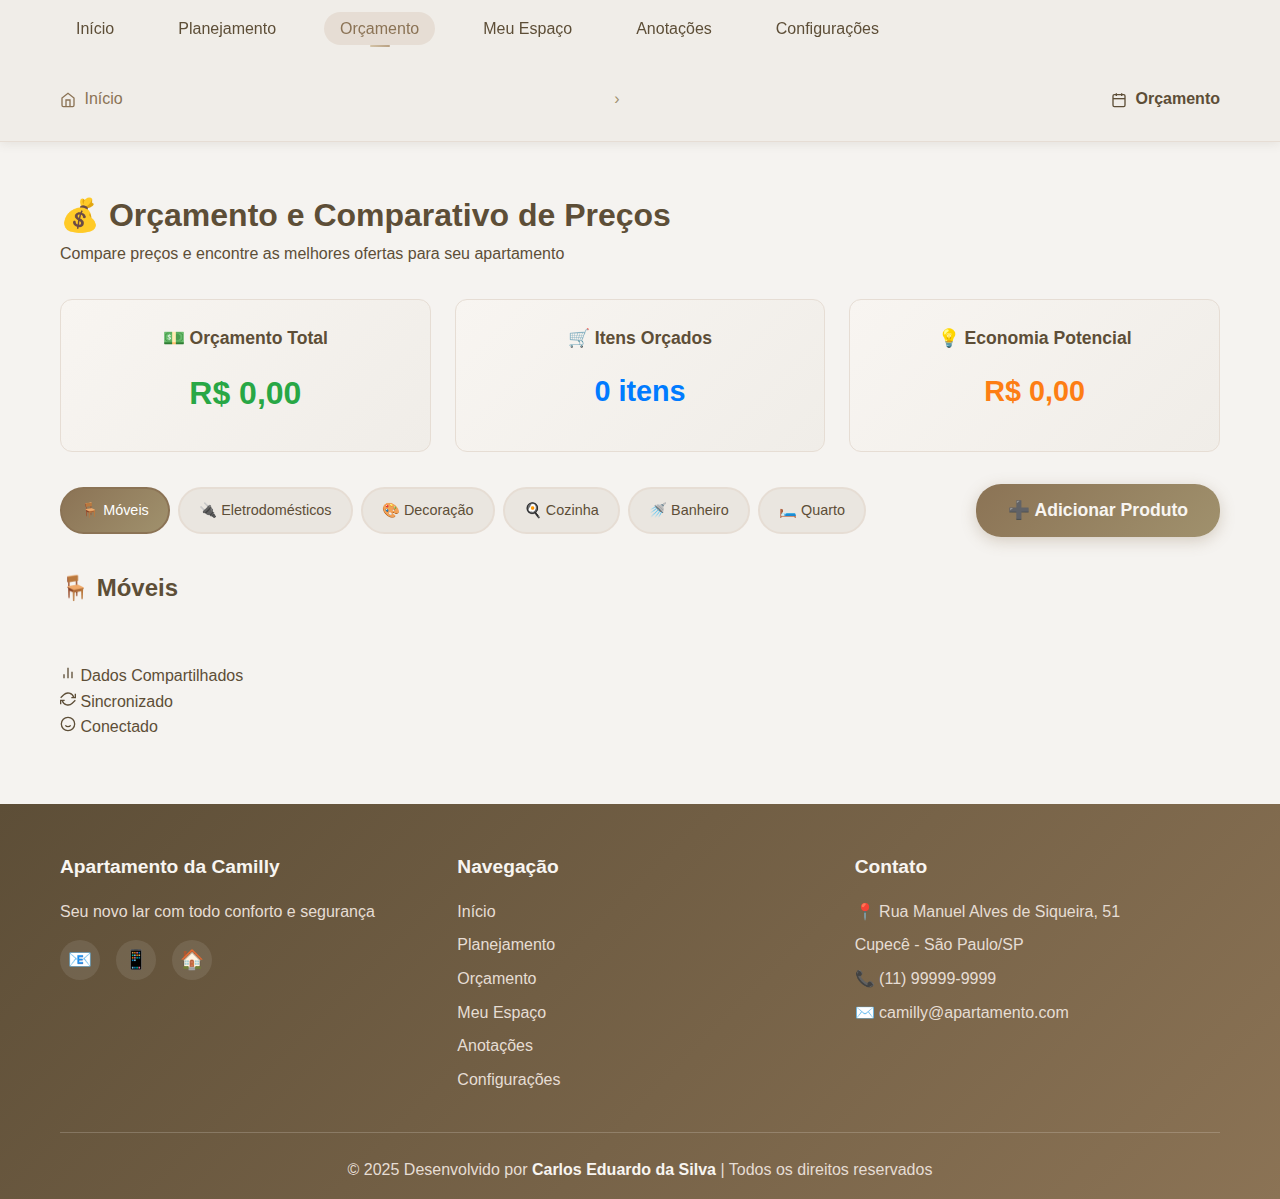
<file: orcamento.html>
<!DOCTYPE html>
<html lang="pt-BR">
<head>
    <meta charset="UTF-8">
    <meta name="viewport" content="width=device-width, initial-scale=1.0">
    <title>Orçamento - Apartamento da Camilly</title>
    <link rel="stylesheet" href="styles.css">
    <link rel="stylesheet" href="orcamento.css">
</head>
<body>
    <header class="header">
        <nav class="nav">
            <div class="container">
                <ul>
                    <li><a href="index.html" class="nav-link">Início</a></li>
                    <li><a href="planejamento.html" class="nav-link">Planejamento</a></li>
                    <li><a href="orcamento.html" class="nav-link active">Orçamento</a></li>
                    <li><a href="meu-espaco.html" class="nav-link">Meu Espaço</a></li>
                    <li><a href="notes.html" class="nav-link">Anotações</a></li>
                    <li><a href="configuracoes.html" class="nav-link">Configurações</a></li>
                </ul>
            </div>
        </nav>
        
        <!-- Breadcrumb Navigation -->
        <div class="breadcrumb" id="breadcrumb">
            <div class="container">
                <a href="index.html" onclick="navigateToPage('index.html'); return false;">
                    <svg width="16" height="16" viewBox="0 0 24 24" fill="none" stroke="currentColor" stroke-width="2" style="vertical-align: middle; margin-right: 4px;">
                        <path d="M3 9l9-7 9 7v11a2 2 0 0 1-2 2H5a2 2 0 0 1-2-2z"></path>
                        <polyline points="9,22 9,12 15,12 15,22"></polyline>
                    </svg>
                    Início
                </a>
                <span class="separator">›</span>
                <span class="current" id="current-page">
                    <svg width="16" height="16" viewBox="0 0 24 24" fill="none" stroke="currentColor" stroke-width="2" style="vertical-align: middle; margin-right: 4px;">
                        <rect x="3" y="4" width="18" height="18" rx="2" ry="2"></rect>
                        <line x1="16" y1="2" x2="16" y2="6"></line>
                        <line x1="8" y1="2" x2="8" y2="6"></line>
                        <line x1="3" y1="10" x2="21" y2="10"></line>
                    </svg>
                    Orçamento
                </span>
            </div>
        </div>
    </header>

    <main class="main">
        <div class="container">
            <h1>💰 Orçamento e Comparativo de Preços</h1>
            <p>Compare preços e encontre as melhores ofertas para seu apartamento</p>
            
            <!-- Budget Summary -->
            <div class="budget-summary">
                <div class="summary-card">
                    <h3>💵 Orçamento Total</h3>
                    <div class="budget-amount" id="totalBudget">R$ 0,00</div>
                </div>
                <div class="summary-card">
                    <h3>🛒 Itens Orçados</h3>
                    <div class="budget-count" id="itemCount">0 itens</div>
                </div>
                <div class="summary-card">
                    <h3>💡 Economia Potencial</h3>
                    <div class="savings-amount" id="potentialSavings">R$ 0,00</div>
                </div>
            </div>
            
            <!-- Product Categories Tabs -->
            <div class="product-tabs">
                <div class="tab-buttons">
                    <button class="tab-btn active" data-category="moveis">🪑 Móveis</button>
                    <button class="tab-btn" data-category="eletrodomesticos">🔌 Eletrodomésticos</button>
                    <button class="tab-btn" data-category="decoracao">🎨 Decoração</button>
                    <button class="tab-btn" data-category="cozinha">🍳 Cozinha</button>
                    <button class="tab-btn" data-category="banheiro">🚿 Banheiro</button>
                    <button class="tab-btn" data-category="quarto">🛏️ Quarto</button>
                </div>
                
                <!-- Add New Product Button -->
                <button class="btn btn-primary" id="addProductBtn">
                    ➕ Adicionar Produto
                </button>
            </div>
            
            <!-- Product Categories Content -->
            <div class="tab-content">
                <!-- Móveis Tab -->
                <div class="tab-panel active" id="moveis">
                    <h2>🪑 Móveis</h2>
                    <div class="products-grid" id="moveis-grid"></div>
                </div>
                
                <!-- Eletrodomésticos Tab -->
                <div class="tab-panel" id="eletrodomesticos">
                    <h2>🔌 Eletrodomésticos</h2>
                    <div class="products-grid" id="eletrodomesticos-grid"></div>
                </div>
                
                <!-- Decoração Tab -->
                <div class="tab-panel" id="decoracao">
                    <h2>🎨 Decoração</h2>
                    <div class="products-grid" id="decoracao-grid"></div>
                </div>
                
                <!-- Cozinha Tab -->
                <div class="tab-panel" id="cozinha">
                    <h2>🍳 Cozinha</h2>
                    <div class="products-grid" id="cozinha-grid"></div>
                </div>
                
                <!-- Banheiro Tab -->
                <div class="tab-panel" id="banheiro">
                    <h2>🚿 Banheiro</h2>
                    <div class="products-grid" id="banheiro-grid"></div>
                </div>
                
                <!-- Quarto Tab -->
                <div class="tab-panel" id="quarto">
                    <h2>🛏️ Quarto</h2>
                    <div class="products-grid" id="quarto-grid"></div>
                </div>
            </div>
        </div>
    </main>
    
    <!-- Add Product Modal -->
    <div class="modal" id="addProductModal">
        <div class="modal-content">
            <div class="modal-header">
                <h3>➕ Adicionar Novo Produto</h3>
                <span class="close" onclick="closeAddProductModal()">&times;</span>
            </div>
            <div class="modal-body">
                <form id="addProductForm">
                    <div class="form-group">
                        <label for="productName">Nome do Produto:</label>
                        <input type="text" id="productName" required>
                    </div>
                    <div class="form-group">
                        <label for="productCategory">Categoria:</label>
                        <select id="productCategory" required>
                            <option value="moveis">Móveis</option>
                            <option value="eletrodomesticos">Eletrodomésticos</option>
                            <option value="decoracao">Decoração</option>
                            <option value="cozinha">Cozinha</option>
                            <option value="banheiro">Banheiro</option>
                            <option value="quarto">Quarto</option>
                        </select>
                    </div>
                    <div class="form-group">
                        <label for="productDescription">Descrição:</label>
                        <textarea id="productDescription" rows="3"></textarea>
                    </div>
                    <div class="stores-section">
                        <h4>🏪 Preços nas Lojas</h4>
                        <div id="storesContainer">
                            <div class="store-input">
                                <input type="text" placeholder="Nome da Loja" class="store-name">
                                <input type="number" placeholder="Preço" class="store-price" step="0.01">
                                <input type="url" placeholder="Link (opcional)" class="store-link">
                                <button type="button" class="btn btn-small btn-danger" onclick="removeStore(this)">❌</button>
                            </div>
                        </div>
                        <button type="button" class="btn btn-secondary" onclick="addStore()">➕ Adicionar Loja</button>
                    </div>
                    <div class="modal-actions">
                        <button type="button" class="btn btn-secondary" onclick="closeAddProductModal()">Cancelar</button>
                        <button type="submit" class="btn btn-primary">Salvar Produto</button>
                    </div>
                </form>
            </div>
        </div>
    </div>
    
    <!-- Product Details Modal -->
    <div class="modal" id="productDetailsModal">
        <div class="modal-content">
            <div class="modal-header">
                <h3 id="productDetailsTitle">Detalhes do Produto</h3>
                <span class="close" onclick="closeProductDetailsModal()">&times;</span>
            </div>
            <div class="modal-body" id="productDetailsBody">
                <!-- Product details will be loaded here -->
            </div>
        </div>
    </div>
    
    <!-- Status Bar -->
    <div class="status-bar" id="statusBar">
        <div class="container">
            <div class="status-item" id="sharedDataIndicator">
                <span class="status-icon">
                    <svg width="16" height="16" viewBox="0 0 24 24" fill="none" stroke="currentColor" stroke-width="2">
                        <path d="M18 20V10"></path>
                        <path d="M12 20V4"></path>
                        <path d="M6 20v-6"></path>
                    </svg>
                </span>
                <span class="status-text">Dados Compartilhados</span>
            </div>
            <div class="status-item" id="syncStatus">
                <span class="status-icon">
                    <svg width="16" height="16" viewBox="0 0 24 24" fill="none" stroke="currentColor" stroke-width="2">
                        <path d="M23 4v6h-6"></path>
                        <path d="M1 20v-6h6"></path>
                        <path d="M20.49 9A9 9 0 0 0 5.64 5.64L1 10m22 4l-4.64 4.36A9 9 0 0 1 3.51 15"></path>
                    </svg>
                </span>
                <span class="status-text">Sincronizado</span>
            </div>
            <div class="status-item" id="connectionStatus">
                <span class="status-icon">
                    <svg width="16" height="16" viewBox="0 0 24 24" fill="none" stroke="currentColor" stroke-width="2">
                        <circle cx="12" cy="12" r="10"></circle>
                        <path d="M8 14s1.5 2 4 2 4-2 4-2"></path>
                        <line x1="9" y1="9" x2="9.01" y2="9"></line>
                        <line x1="15" y1="9" x2="15.01" y2="9"></line>
                    </svg>
                </span>
                <span class="status-text">Conectado</span>
            </div>
        </div>
    </div>
    
    <!-- Footer -->
    <footer class="footer">
        <div class="container">
            <div class="footer-content">
                <div class="footer-section">
                    <h4>Apartamento da Camilly</h4>
                    <p>Seu novo lar com todo conforto e segurança</p>
                    <div class="footer-social">
                        <a href="#" class="social-link">📧</a>
                        <a href="#" class="social-link">📱</a>
                        <a href="#" class="social-link">🏠</a>
                    </div>
                </div>
                <div class="footer-section">
                    <h4>Navegação</h4>
                    <ul class="footer-links">
                        <li><a href="index.html">Início</a></li>
                        <li><a href="planejamento.html">Planejamento</a></li>
                        <li><a href="orcamento.html">Orçamento</a></li>
                        <li><a href="meu-espaco.html">Meu Espaço</a></li>
                        <li><a href="notes.html">Anotações</a></li>
                        <li><a href="configuracoes.html">Configurações</a></li>
                    </ul>
                </div>
                <div class="footer-section">
                    <h4>Contato</h4>
                    <p>📍 Rua Manuel Alves de Siqueira, 51</p>
                    <p>Cupecê - São Paulo/SP</p>
                    <p>📞 (11) 99999-9999</p>
                    <p>✉️ camilly@apartamento.com</p>
                </div>
            </div>
            <div class="footer-bottom">
                <p>&copy; 2025 Desenvolvido por <strong>Carlos Eduardo da Silva</strong> | Todos os direitos reservados</p>
            </div>
        </div>
    </footer>
    
    <script src="script.js"></script>
    <script src="orcamento.js"></script>
</body>
</html>
</file>
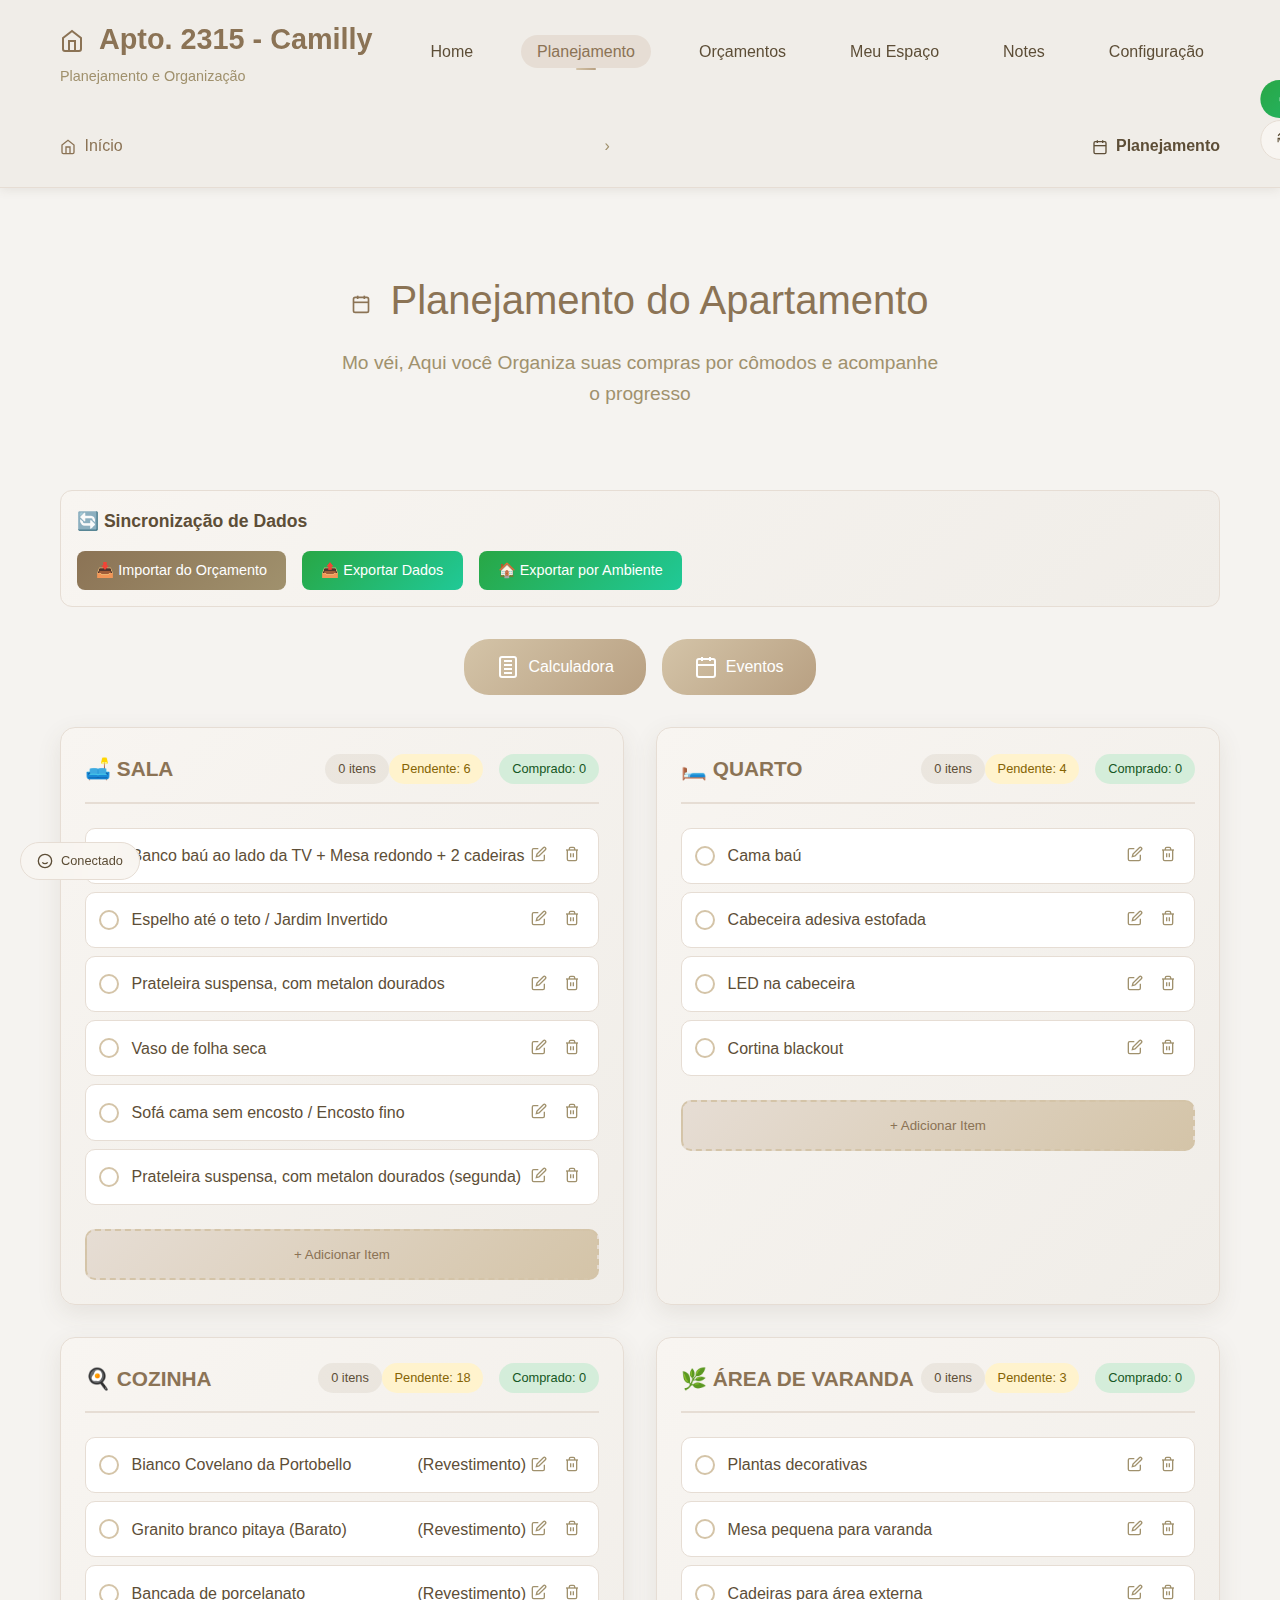
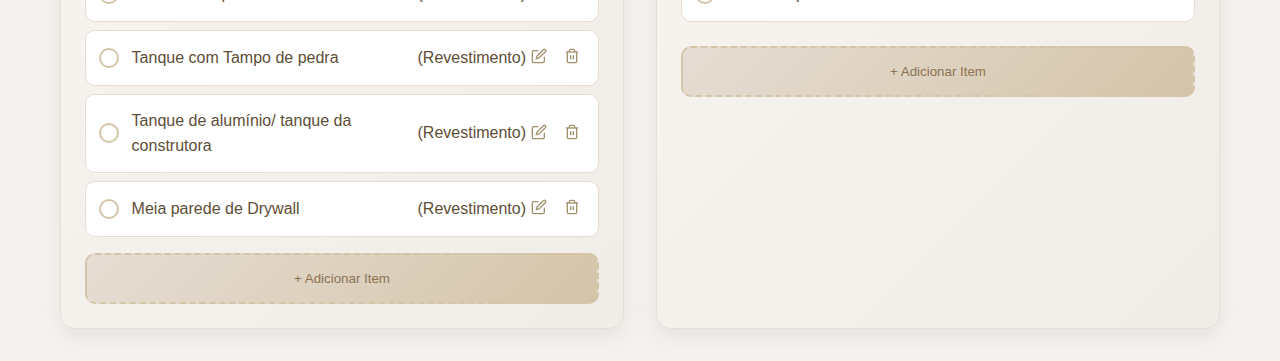
<file: planejamento.html>
<!DOCTYPE html>
<html lang="pt-BR">
<head>
    <meta charset="UTF-8">
    <meta name="viewport" content="width=device-width, initial-scale=1.0">
    <title>Planejamento - Apartamento Camilly</title>
    <link rel="stylesheet" href="styles.css">
    <link rel="stylesheet" href="planejamento.css">
</head>
<body>
    <header class="header">
        <div class="container">
            <div class="logo">
                <h1>
                    <svg width="24" height="24" viewBox="0 0 24 24" fill="none" stroke="currentColor" stroke-width="2" style="vertical-align: middle; margin-right: 8px;">
                        <path d="M3 9l9-7 9 7v11a2 2 0 0 1-2 2H5a2 2 0 0 1-2-2z"></path>
                        <polyline points="9,22 9,12 15,12 15,22"></polyline>
                    </svg>
                    Apto. 2315 - Camilly
                </h1>
                <p>Planejamento e Organização</p>
            </div>
            <nav class="nav">
                <ul>
                    <li><a href="index.html" class="nav-link">Home</a></li>
                    <li><a href="planejamento.html" class="nav-link active">Planejamento</a></li>
                    <li><a href="#orcamentos" class="nav-link">Orçamentos</a></li>
                    <li><a href="#meu-espaco" class="nav-link">Meu Espaço</a></li>
                    <li><a href="#notes" class="nav-link">Notes</a></li>
                    <li><a href="#configuracao" class="nav-link">Configuração</a></li>
                </ul>
            </nav>
        </div>
        
        <!-- Breadcrumb Navigation -->
        <div class="breadcrumb" id="breadcrumb">
            <div class="container">
                <a href="index.html">
                    <svg width="16" height="16" viewBox="0 0 24 24" fill="none" stroke="currentColor" stroke-width="2" style="vertical-align: middle; margin-right: 4px;">
                        <path d="M3 9l9-7 9 7v11a2 2 0 0 1-2 2H5a2 2 0 0 1-2-2z"></path>
                        <polyline points="9,22 9,12 15,12 15,22"></polyline>
                    </svg>
                    Início
                </a>
                <span class="separator">›</span>
                <span class="current" id="current-page">
                    <svg width="16" height="16" viewBox="0 0 24 24" fill="none" stroke="currentColor" stroke-width="2" style="vertical-align: middle; margin-right: 4px;">
                        <rect x="3" y="4" width="18" height="18" rx="2" ry="2"></rect>
                        <line x1="16" y1="2" x2="16" y2="6"></line>
                        <line x1="8" y1="2" x2="8" y2="6"></line>
                        <line x1="3" y1="10" x2="21" y2="10"></line>
                    </svg>
                    Planejamento
                </span>
            </div>
        </div>
    </header>

    <main class="main">
        <div class="container">
            <section class="hero">
                <h2>
                    <svg width="20" height="20" viewBox="0 0 24 24" fill="none" stroke="currentColor" stroke-width="2" style="vertical-align: middle; margin-right: 8px;">
                        <rect x="3" y="4" width="18" height="18" rx="2" ry="2"></rect>
                        <line x1="16" y1="2" x2="16" y2="6"></line>
                        <line x1="8" y1="2" x2="8" y2="6"></line>
                        <line x1="3" y1="10" x2="21" y2="10"></line>
                    </svg>
                    Planejamento do Apartamento
                </h2>
                <p>Mo véi, Aqui você Organiza suas compras por cômodos e acompanhe o progresso</p>
            </section>
            
            <!-- Import/Export Section -->
            <div class="import-export-section">
                <h3>🔄 Sincronização de Dados</h3>
                <div class="import-export-buttons">
                    <button class="import-btn" id="importFromBudget">
                        📥 Importar do Orçamento
                    </button>
                    <button class="export-btn" id="exportToOtherPages">
                        📤 Exportar Dados
                    </button>
                    <button class="export-btn" id="exportRoomData">
                        🏠 Exportar por Ambiente
                    </button>
                </div>
            </div>

            <!-- Ferramentas -->
            <section class="tools-section">
                <div class="tools-grid">
                    <button class="tool-btn" id="calculatorBtn">
                        <svg width="24" height="24" viewBox="0 0 24 24" fill="none" stroke="currentColor" stroke-width="2">
                            <rect x="4" y="2" width="16" height="20" rx="2"></rect>
                            <line x1="8" y1="6" x2="16" y2="6"></line>
                            <line x1="8" y1="10" x2="16" y2="10"></line>
                            <line x1="8" y1="14" x2="16" y2="14"></line>
                            <line x1="8" y1="18" x2="16" y2="18"></line>
                        </svg>
                        Calculadora
                    </button>
                    <button class="tool-btn" id="eventsBtn">
                        <svg width="24" height="24" viewBox="0 0 24 24" fill="none" stroke="currentColor" stroke-width="2">
                            <rect x="3" y="4" width="18" height="18" rx="2" ry="2"></rect>
                            <line x1="16" y1="2" x2="16" y2="6"></line>
                            <line x1="8" y1="2" x2="8" y2="6"></line>
                            <line x1="3" y1="10" x2="21" y2="10"></line>
                        </svg>
                        Eventos
                    </button>
                </div>
            </section>

            <!-- Cômodos -->
            <section class="rooms-section">
                <!-- Sala -->
                <div class="room-container">
                    <div class="room-header">
                        <h3>🛋️ SALA</h3>
                        <div class="room-counter" id="sala-counter">0 itens</div>
                        <div class="room-stats">
                            <span class="stat pending">Pendente: <span id="sala-pending">0</span></span>
                            <span class="stat completed">Comprado: <span id="sala-completed">0</span></span>
                        </div>
                    </div>
                    <div class="items-list" id="sala-items">
                        <!-- Items serão carregados via JavaScript -->
                    </div>
                    <button class="add-item-btn" onclick="addNewItem('sala')">+ Adicionar Item</button>
                </div>

                <!-- Quarto -->
                <div class="room-container">
                    <div class="room-header">
                        <h3>🛏️ QUARTO</h3>
                        <div class="room-counter" id="quarto-counter">0 itens</div>
                        <div class="room-stats">
                            <span class="stat pending">Pendente: <span id="quarto-pending">0</span></span>
                            <span class="stat completed">Comprado: <span id="quarto-completed">0</span></span>
                        </div>
                    </div>
                    <div class="items-list" id="quarto-items">
                        <!-- Items serão carregados via JavaScript -->
                    </div>
                    <button class="add-item-btn" onclick="addNewItem('quarto')">+ Adicionar Item</button>
                </div>

                <!-- Cozinha -->
                <div class="room-container">
                    <div class="room-header">
                        <h3>🍳 COZINHA</h3>
                        <div class="room-counter" id="cozinha-counter">0 itens</div>
                        <div class="room-stats">
                            <span class="stat pending">Pendente: <span id="cozinha-pending">0</span></span>
                            <span class="stat completed">Comprado: <span id="cozinha-completed">0</span></span>
                        </div>
                    </div>
                    <div class="items-list" id="cozinha-items">
                        <!-- Items serão carregados via JavaScript -->
                    </div>
                    <button class="add-item-btn" onclick="addNewItem('cozinha')">+ Adicionar Item</button>
                </div>

                <!-- Área de Varanda -->
                <div class="room-container">
                    <div class="room-header">
                        <h3>🌿 ÁREA DE VARANDA</h3>
                        <div class="room-counter" id="varanda-counter">0 itens</div>
                        <div class="room-stats">
                            <span class="stat pending">Pendente: <span id="varanda-pending">0</span></span>
                            <span class="stat completed">Comprado: <span id="varanda-completed">0</span></span>
                        </div>
                    </div>
                    <div class="items-list" id="varanda-items">
                        <!-- Items serão carregados via JavaScript -->
                    </div>
                    <button class="add-item-btn" onclick="addNewItem('varanda')">+ Adicionar Item</button>
                </div>
            </section>
        </div>
    </main>

    <!-- Modal Calculadora -->
    <div id="calculatorModal" class="modal">
        <div class="modal-content">
            <div class="modal-header">
                <h3>Calculadora</h3>
                <span class="close" onclick="closeModal('calculatorModal')">&times;</span>
            </div>
            <div class="calculator">
                <div class="calculator-display">
                    <input type="text" id="calculatorDisplay" readonly>
                </div>
                <div class="calculator-buttons">
                    <button onclick="clearCalculator()">C</button>
                    <button onclick="deleteLast()">⌫</button>
                    <button onclick="appendToDisplay('/')">/</button>
                    <button onclick="appendToDisplay('*')">×</button>
                    
                    <button onclick="appendToDisplay('7')">7</button>
                    <button onclick="appendToDisplay('8')">8</button>
                    <button onclick="appendToDisplay('9')">9</button>
                    <button onclick="appendToDisplay('-')">-</button>
                    
                    <button onclick="appendToDisplay('4')">4</button>
                    <button onclick="appendToDisplay('5')">5</button>
                    <button onclick="appendToDisplay('6')">6</button>
                    <button onclick="appendToDisplay('+')">+</button>
                    
                    <button onclick="appendToDisplay('1')">1</button>
                    <button onclick="appendToDisplay('2')">2</button>
                    <button onclick="appendToDisplay('3')">3</button>
                    <button onclick="calculate()" class="equals" rowspan="2">=</button>
                    
                    <button onclick="appendToDisplay('0')" class="zero">0</button>
                    <button onclick="appendToDisplay('.')">.</button>
                </div>
            </div>
        </div>
    </div>

    <!-- Modal Eventos -->
    <div id="eventsModal" class="modal">
        <div class="modal-content">
            <div class="modal-header">
                <h3>Agenda de Eventos</h3>
                <span class="close" onclick="closeModal('eventsModal')">&times;</span>
            </div>
            <div class="events-container">
                <div class="add-event-form">
                    <input type="text" id="eventTitle" placeholder="Título do evento">
                    <input type="date" id="eventDate">
                    <input type="time" id="eventTime">
                    <select id="eventPriority">
                        <option value="low">Baixa Prioridade</option>
                        <option value="medium">Média Prioridade</option>
                        <option value="high">Alta Prioridade</option>
                    </select>
                    <button onclick="addEvent()">Adicionar Evento</button>
                </div>
                <div class="events-list" id="eventsList">
                    <!-- Eventos serão carregados via JavaScript -->
                </div>
            </div>
        </div>
    </div>

    <script src="script.js"></script>
    <!-- Shared Data Indicator -->
    <div class="shared-data-indicator" id="sharedDataIndicator">
        <svg width="16" height="16" viewBox="0 0 24 24" fill="none" stroke="currentColor" stroke-width="2">
            <path d="M18 20V10"></path>
            <path d="M12 20V4"></path>
            <path d="M6 20v-6"></path>
        </svg>
        Dados sincronizados
    </div>
    
    <!-- Sync Status -->
    <div class="sync-status" id="syncStatus">
        <svg width="16" height="16" viewBox="0 0 24 24" fill="none" stroke="currentColor" stroke-width="2">
            <path d="M23 4v6h-6"></path>
            <path d="M1 20v-6h6"></path>
            <path d="M20.49 9A9 9 0 0 0 5.64 5.64L1 10m22 4l-4.64 4.36A9 9 0 0 1 3.51 15"></path>
        </svg>
        Sincronizando...
    </div>
    
    <!-- Connection Status -->
    <div class="connection-status" id="connectionStatus">
        <svg width="16" height="16" viewBox="0 0 24 24" fill="none" stroke="currentColor" stroke-width="2">
            <circle cx="12" cy="12" r="10"></circle>
            <path d="M8 14s1.5 2 4 2 4-2 4-2"></path>
            <line x1="9" y1="9" x2="9.01" y2="9"></line>
            <line x1="15" y1="9" x2="15.01" y2="9"></line>
        </svg>
        <span>Conectado</span>
    </div>
    
    <script src="planejamento.js"></script>
</body>
</html>
</file>
<file: styles.css>
* {
    margin: 0;
    padding: 0;
    box-sizing: border-box;
}

body {
    font-family: 'Segoe UI', Tahoma, Geneva, Verdana, sans-serif;
    background-color: #f5f3f0;
    color: #5d4e37;
    line-height: 1.6;
}

.container {
    max-width: 1200px;
    margin: 0 auto;
    padding: 0 20px;
}

/* Header Styles */
.header {
    background-color: #f0ede8;
    box-shadow: 0 2px 10px rgba(93, 78, 55, 0.1);
    position: sticky;
    top: 0;
    z-index: 100;
}

.header .container {
    display: flex;
    justify-content: space-between;
    align-items: center;
    padding: 1rem 20px;
}

.logo h1 {
    color: #8b7355;
    font-size: 1.8rem;
    font-weight: 600;
    margin-bottom: 0.2rem;
}

.logo p {
    color: #a0916d;
    font-size: 0.9rem;
    font-weight: 300;
}

.nav ul {
    display: flex;
    list-style: none;
    gap: 2rem;
}

.nav-link {
    text-decoration: none;
    color: #5d4e37;
    font-weight: 500;
    padding: 0.5rem 1rem;
    border-radius: 25px;
    transition: all 0.3s ease;
    position: relative;
}

.nav-link:hover,
.nav-link.active {
    background-color: #e6ddd4;
    color: #8b7355;
    transform: translateY(-2px);
}

/* Main Content */
.main {
    padding: 2rem 0;
}

.hero {
    text-align: center;
    margin-bottom: 3rem;
    padding: 2rem 0;
}

.hero h2 {
    font-size: 2.5rem;
    color: #8b7355;
    margin-bottom: 1rem;
    font-weight: 300;
}

.hero p {
    font-size: 1.2rem;
    color: #a0916d;
    max-width: 600px;
    margin: 0 auto;
}

/* Cards Section */
.cards-section {
    margin-top: 3rem;
}

.cards-grid {
    display: grid;
    grid-template-columns: repeat(auto-fit, minmax(280px, 1fr));
    gap: 2rem;
    margin-top: 2rem;
}

.card {
    background: linear-gradient(135deg, #f8f5f1 0%, #f0ede8 100%);
    border-radius: 15px;
    padding: 2rem;
    text-align: center;
    box-shadow: 0 8px 25px rgba(93, 78, 55, 0.1);
    transition: all 0.3s ease;
    border: 1px solid #e6ddd4;
    position: relative;
    overflow: hidden;
}

.card::before {
    content: '';
    position: absolute;
    top: 0;
    left: 0;
    right: 0;
    height: 4px;
    background: linear-gradient(90deg, #d4c4a8, #b8a082);
    transform: scaleX(0);
    transition: transform 0.3s ease;
}

.card:hover::before {
    transform: scaleX(1);
}

.card:hover {
    transform: translateY(-10px);
    box-shadow: 0 15px 35px rgba(93, 78, 55, 0.15);
}

.card-icon {
    width: 70px;
    height: 70px;
    background: linear-gradient(135deg, #d4c4a8, #b8a082);
    border-radius: 50%;
    display: flex;
    align-items: center;
    justify-content: center;
    margin: 0 auto 1.5rem;
    color: white;
    transition: all 0.3s ease;
}

.card:hover .card-icon {
    transform: scale(1.1);
    background: linear-gradient(135deg, #b8a082, #a0916d);
}

.card h3 {
    font-size: 1.4rem;
    color: #8b7355;
    margin-bottom: 1rem;
    font-weight: 600;
}

.card p {
    color: #a0916d;
    margin-bottom: 1.5rem;
    line-height: 1.5;
}

.card-link {
    display: inline-block;
    background: linear-gradient(135deg, #d4c4a8, #b8a082);
    color: white;
    text-decoration: none;
    padding: 0.8rem 2rem;
    border-radius: 25px;
    font-weight: 500;
    transition: all 0.3s ease;
    text-transform: uppercase;
    letter-spacing: 0.5px;
    font-size: 0.9rem;
}

.card-link:hover {
    background: linear-gradient(135deg, #b8a082, #a0916d);
    transform: translateY(-2px);
    box-shadow: 0 5px 15px rgba(93, 78, 55, 0.2);
}

/* Responsive Design */
@media (max-width: 768px) {
    .header .container {
        flex-direction: column;
        gap: 1rem;
    }
    
    .nav ul {
        flex-wrap: wrap;
        justify-content: center;
        gap: 1rem;
    }
    
    .hero h2 {
        font-size: 2rem;
    }
    
    .hero p {
        font-size: 1rem;
    }
    
    .cards-grid {
        grid-template-columns: 1fr;
        gap: 1.5rem;
    }
    
    .card {
        padding: 1.5rem;
    }
}

/* Breadcrumb Navigation */
.breadcrumb {
    background-color: #f0ede8;
    padding: 0.8rem 0;
    margin-bottom: 1rem;
    border-bottom: 1px solid #e6ddd4;
}

.breadcrumb a {
    color: #8b7355;
    text-decoration: none;
    font-weight: 500;
    transition: color 0.3s ease;
}

.breadcrumb a:hover {
    color: #5d4e37;
}

.breadcrumb .separator {
    color: #a0916d;
    margin: 0 0.5rem;
}

.breadcrumb .current {
    color: #5d4e37;
    font-weight: 600;
}

/* Navigation Status Indicator */
.nav-link.active::after {
    content: '';
    position: absolute;
    bottom: -2px;
    left: 50%;
    transform: translateX(-50%);
    width: 20px;
    height: 2px;
    background: linear-gradient(90deg, #d4c4a8, #b8a082);
    border-radius: 1px;
}

/* Page Transition Effects */
.page-transition {
    opacity: 0;
    transform: translateY(20px);
    transition: all 0.5s ease;
}

.page-transition.loaded {
    opacity: 1;
    transform: translateY(0);
}

/* Shared Data Indicator */
.shared-data-indicator {
    position: fixed;
    top: 80px;
    right: 20px;
    background: linear-gradient(135deg, #28a745, #20c997);
    color: white;
    padding: 0.5rem 1rem;
    border-radius: 20px;
    font-size: 0.8rem;
    font-weight: 500;
    z-index: 999;
    transform: translateX(100%);
    transition: transform 0.3s ease;
}

.shared-data-indicator.show {
    transform: translateX(0);
}

/* Connection Status */
.connection-status {
    position: fixed;
    bottom: 20px;
    left: 20px;
    display: flex;
    align-items: center;
    gap: 0.5rem;
    background: rgba(248, 245, 241, 0.9);
    padding: 0.5rem 1rem;
    border-radius: 20px;
    font-size: 0.8rem;
    color: #5d4e37;
    backdrop-filter: blur(10px);
    border: 1px solid #e6ddd4;
}

.connection-status .status-dot {
    width: 8px;
    height: 8px;
    border-radius: 50%;
    background-color: #28a745;
    animation: pulse 2s infinite;
}

@keyframes pulse {
    0% { opacity: 1; }
    50% { opacity: 0.5; }
    100% { opacity: 1; }
}

@media (max-width: 480px) {
    .container {
        padding: 0 15px;
    }
    
    .nav ul {
        gap: 0.5rem;
    }
    
    .nav-link {
        padding: 0.4rem 0.8rem;
        font-size: 0.9rem;
    }
    
    .hero {
        padding: 1rem 0;
    }
    
    .hero h2 {
        font-size: 1.8rem;
    }
    
    .breadcrumb {
        padding: 0.5rem 0;
        font-size: 0.9rem;
    }
    
    .shared-data-indicator {
        top: 70px;
        right: 10px;
        font-size: 0.7rem;
        padding: 0.4rem 0.8rem;
    }
    
    .connection-status {
        bottom: 10px;
        left: 10px;
        font-size: 0.7rem;
        padding: 0.4rem 0.8rem;
    }
}

/* Footer Styles */
.footer {
    background: linear-gradient(135deg, #5d4e37, #8b7355);
    color: white;
    margin-top: 4rem;
    padding: 3rem 0 1rem;
}

.footer-content {
    display: grid;
    grid-template-columns: repeat(auto-fit, minmax(250px, 1fr));
    gap: 2rem;
    margin-bottom: 2rem;
}

.footer-section h4 {
    color: #f8f5f1;
    margin-bottom: 1rem;
    font-size: 1.2rem;
    font-weight: 600;
}

.footer-section p {
    color: #e6ddd4;
    margin-bottom: 0.5rem;
    line-height: 1.6;
}

.footer-links {
    list-style: none;
    padding: 0;
}

.footer-links li {
    margin-bottom: 0.5rem;
}

.footer-links a {
    color: #e6ddd4;
    text-decoration: none;
    transition: color 0.3s ease;
}

.footer-links a:hover {
    color: #f8f5f1;
}

.footer-social {
    display: flex;
    gap: 1rem;
    margin-top: 1rem;
}

.social-link {
    display: inline-block;
    width: 40px;
    height: 40px;
    background: rgba(248, 245, 241, 0.1);
    border-radius: 50%;
    text-align: center;
    line-height: 40px;
    text-decoration: none;
    font-size: 1.2rem;
    transition: all 0.3s ease;
}

.social-link:hover {
    background: rgba(248, 245, 241, 0.2);
    transform: translateY(-2px);
}

.footer-bottom {
    border-top: 1px solid rgba(248, 245, 241, 0.2);
    padding-top: 1.5rem;
    text-align: center;
    color: #e6ddd4;
}

.footer-bottom strong {
    color: #f8f5f1;
}

@media (max-width: 768px) {
    .footer {
        padding: 2rem 0 1rem;
    }
    
    .footer-content {
        grid-template-columns: 1fr;
        gap: 1.5rem;
    }
    
    .footer-section {
        text-align: center;
    }
    
    .footer-social {
        justify-content: center;
    }
}

/* Category Buttons */
.category-buttons {
    display: flex;
    gap: 0.5rem;
    margin-bottom: 1rem;
    flex-wrap: wrap;
}

.category-btn {
    padding: 0.5rem 1rem;
    border: 2px solid #e6ddd4;
    background-color: #f8f5f1;
    color: #5d4e37;
    border-radius: 20px;
    cursor: pointer;
    font-size: 0.9rem;
    font-weight: 500;
    transition: all 0.3s ease;
    display: flex;
    align-items: center;
    gap: 0.3rem;
}

.category-btn:hover {
    background-color: #e6ddd4;
    transform: translateY(-2px);
}

.category-btn.active {
    background-color: #8b7355;
    color: #f8f5f1;
    border-color: #8b7355;
}

.category-btn.enxoval-btn.active {
    background-color: #d4a574;
    border-color: #d4a574;
}

.category-btn.mobilia-btn.active {
    background-color: #a0916d;
    border-color: #a0916d;
}

/* Calendar Modal */
.calendar-modal {
    max-width: 900px;
    width: 95vw;
}

.calendar-header {
    display: flex;
    justify-content: space-between;
    align-items: center;
    margin-bottom: 1.5rem;
}

.add-event-btn {
    background-color: #8b7355;
    color: #f8f5f1;
    border: none;
    padding: 0.7rem 1.5rem;
    border-radius: 25px;
    cursor: pointer;
    font-weight: 500;
    transition: all 0.3s ease;
}

.add-event-btn:hover {
    background-color: #a0916d;
    transform: translateY(-2px);
}

.calendar-container {
    margin-bottom: 2rem;
}

.calendar-nav {
    display: flex;
    justify-content: space-between;
    align-items: center;
    margin-bottom: 1rem;
}

.calendar-nav button {
    background-color: #e6ddd4;
    border: none;
    padding: 0.5rem 1rem;
    border-radius: 15px;
    cursor: pointer;
    font-weight: 500;
    color: #5d4e37;
    transition: all 0.3s ease;
}

.calendar-nav button:hover {
    background-color: #d4c7b8;
}

.calendar-nav h3 {
    color: #8b7355;
    font-size: 1.3rem;
}

.calendar-grid {
    display: grid;
    grid-template-columns: repeat(7, 1fr);
    gap: 3px;
    background-color: #e6ddd4;
    border-radius: 10px;
    overflow: hidden;
    padding: 5px;
}

.calendar-day {
    background-color: #f8f5f1;
    padding: 1.2rem;
    text-align: center;
    cursor: pointer;
    transition: all 0.3s ease;
    min-height: 80px;
    display: flex;
    flex-direction: column;
    justify-content: center;
    align-items: center;
    border-radius: 8px;
    font-size: 1.1rem;
    font-weight: 500;
}

.calendar-day:hover {
    background-color: #e6ddd4;
}

.calendar-day.other-month {
    color: #a0916d;
    background-color: #f0ede8;
}

.calendar-day.today {
    background-color: #8b7355;
    color: #f8f5f1;
    font-weight: bold;
}

.calendar-day.has-event {
    background-color: #d4a574;
    color: #5d4e37;
}

.calendar-day-header {
    background-color: #8b7355;
    color: #f8f5f1;
    padding: 1rem;
    text-align: center;
    font-weight: 600;
    font-size: 1rem;
    border-radius: 8px;
    margin-bottom: 5px;
}

.events-list {
    border-top: 2px solid #e6ddd4;
    padding-top: 1.5rem;
}

.events-list h4 {
    color: #8b7355;
    margin-bottom: 1rem;
    font-size: 1.1rem;
}

.event-item {
    background-color: #f8f5f1;
    border: 1px solid #e6ddd4;
    border-radius: 12px;
    padding: 1.5rem;
    margin-bottom: 1rem;
    display: flex;
    justify-content: space-between;
    align-items: center;
    box-shadow: 0 2px 8px rgba(93, 78, 55, 0.1);
}

.event-info h5 {
    color: #5d4e37;
    margin-bottom: 0.3rem;
}

.event-info p {
    color: #a0916d;
    font-size: 0.9rem;
}

.event-category {
    padding: 0.3rem 0.8rem;
    border-radius: 15px;
    font-size: 0.8rem;
    font-weight: 500;
}

.event-category.mudanca {
    background-color: #d4a574;
    color: #5d4e37;
}

.event-category.compras {
    background-color: #a0916d;
    color: #f8f5f1;
}

.event-category.visita {
    background-color: #8b7355;
    color: #f8f5f1;
}

.event-category.servicos {
    background-color: #c4a57b;
    color: #5d4e37;
}

.event-category.outros {
    background-color: #e6ddd4;
    color: #5d4e37;
}

/* Responsive Calendar */
@media (max-width: 768px) {
    .calendar-modal {
        width: 98vw;
        margin: 0.5rem;
    }
    
    .calendar-day {
        padding: 0.8rem;
        min-height: 60px;
        font-size: 1rem;
    }
    
    .calendar-day-header {
        padding: 0.8rem;
        font-size: 0.9rem;
    }
    
    .category-buttons {
        justify-content: center;
    }
    
    .calendar-header {
         flex-direction: column;
         gap: 1rem;
     }
 }

/* Welcome Popup */
.welcome-popup {
    position: fixed;
    top: 0;
    left: 0;
    width: 100%;
    height: 100%;
    background-color: rgba(93, 78, 55, 0.9);
    display: flex;
    justify-content: center;
    align-items: center;
    z-index: 1000;
    backdrop-filter: blur(5px);
}

.popup-content {
    background-color: #f8f5f1;
    border-radius: 20px;
    max-width: 500px;
    width: 90%;
    max-height: 80vh;
    overflow-y: auto;
    box-shadow: 0 20px 40px rgba(93, 78, 55, 0.3);
    animation: popupSlideIn 0.5s ease-out;
}

@keyframes popupSlideIn {
    from {
        opacity: 0;
        transform: translateY(-50px) scale(0.9);
    }
    to {
        opacity: 1;
        transform: translateY(0) scale(1);
    }
}

.popup-header {
    background: linear-gradient(135deg, #8b7355, #a0916d);
    color: #f8f5f1;
    padding: 1.5rem;
    border-radius: 20px 20px 0 0;
    display: flex;
    justify-content: space-between;
    align-items: center;
}

.popup-header h2 {
    margin: 0;
    font-size: 1.5rem;
    font-weight: 600;
}

.close-popup {
    background: none;
    border: none;
    color: #f8f5f1;
    font-size: 2rem;
    cursor: pointer;
    padding: 0;
    width: 40px;
    height: 40px;
    border-radius: 50%;
    display: flex;
    align-items: center;
    justify-content: center;
    transition: all 0.3s ease;
}

.close-popup:hover {
    background-color: rgba(248, 245, 241, 0.2);
    transform: rotate(90deg);
}

.popup-body {
    padding: 2rem;
    text-align: center;
}

.popup-icon {
    font-size: 4rem;
    margin-bottom: 1rem;
    animation: heartbeat 2s ease-in-out infinite;
}

@keyframes heartbeat {
    0%, 100% {
        transform: scale(1);
    }
    50% {
        transform: scale(1.1);
    }
}

.popup-body h3 {
    color: #8b7355;
    font-size: 1.8rem;
    margin-bottom: 1rem;
    font-weight: 600;
}

.popup-body p {
    color: #5d4e37;
    line-height: 1.6;
    margin-bottom: 1rem;
    font-size: 1rem;
}

.popup-body p strong {
    color: #8b7355;
    font-weight: 700;
}

.popup-actions {
    margin-top: 2rem;
}

.btn-primary {
    background: linear-gradient(135deg, #8b7355, #a0916d);
    color: #f8f5f1;
    border: none;
    padding: 1rem 2rem;
    border-radius: 25px;
    font-size: 1.1rem;
    font-weight: 600;
    cursor: pointer;
    transition: all 0.3s ease;
    box-shadow: 0 4px 15px rgba(139, 115, 85, 0.3);
}

.btn-primary:hover {
    transform: translateY(-2px);
    box-shadow: 0 6px 20px rgba(139, 115, 85, 0.4);
    background: linear-gradient(135deg, #a0916d, #8b7355);
}

.btn-primary:active {
    transform: translateY(0);
}

/* Responsive Popup */
@media (max-width: 768px) {
    .popup-content {
        width: 95%;
        margin: 1rem;
    }
    
    .popup-header {
        padding: 1rem;
    }
    
    .popup-header h2 {
        font-size: 1.3rem;
    }
    
    .popup-body {
        padding: 1.5rem;
    }
    
    .popup-body h3 {
        font-size: 1.5rem;
    }
    
    .popup-icon {
         font-size: 3rem;
     }
 }

/* Advanced Form Styles */
.advanced-form-section {
    background-color: #f8f5f1;
    border-radius: 15px;
    padding: 2rem;
    margin-bottom: 2rem;
    box-shadow: 0 4px 15px rgba(93, 78, 55, 0.1);
}

.advanced-form {
    max-width: 100%;
}

.form-section {
    background-color: white;
    border-radius: 12px;
    padding: 1.5rem;
    margin-bottom: 2rem;
    border: 2px solid #e5ddd5;
    transition: all 0.3s ease;
}

.form-section:hover {
    border-color: #8b7355;
    box-shadow: 0 2px 10px rgba(139, 115, 85, 0.1);
}

.section-title {
    color: #8b7355;
    font-size: 1.3rem;
    font-weight: 600;
    margin-bottom: 1.5rem;
    display: flex;
    align-items: center;
    gap: 0.5rem;
    padding-bottom: 0.5rem;
    border-bottom: 2px solid #e5ddd5;
}

.section-title svg {
    color: #a0916d;
}

.form-row {
    display: grid;
    grid-template-columns: 1fr 1fr;
    gap: 1.5rem;
    margin-bottom: 1.5rem;
}

.form-group {
    display: flex;
    flex-direction: column;
}

.form-group.full-width {
    grid-column: 1 / -1;
}

.form-group label {
    color: #5d4e37;
    font-weight: 600;
    margin-bottom: 0.5rem;
    font-size: 0.95rem;
}

.form-group input,
.form-group select,
.form-group textarea {
    padding: 0.75rem;
    border: 2px solid #e5ddd5;
    border-radius: 8px;
    font-size: 1rem;
    transition: all 0.3s ease;
    background-color: #fefefe;
}

.form-group input:focus,
.form-group select:focus,
.form-group textarea:focus {
    outline: none;
    border-color: #8b7355;
    box-shadow: 0 0 0 3px rgba(139, 115, 85, 0.1);
    background-color: white;
}

.form-group input[required],
.form-group select[required] {
    border-left: 4px solid #ef4444;
}

.form-group input[required]:valid,
.form-group select[required]:valid {
    border-left: 4px solid #10b981;
}

.form-group textarea {
    resize: vertical;
    min-height: 80px;
    font-family: inherit;
}

.advanced-actions {
    display: flex;
    gap: 1rem;
    justify-content: flex-end;
    flex-wrap: wrap;
    padding: 2rem 0;
    border-top: 2px solid #e5ddd5;
    margin-top: 2rem;
}

.advanced-actions button {
    padding: 0.75rem 1.5rem;
    border-radius: 8px;
    font-weight: 600;
    font-size: 1rem;
    cursor: pointer;
    transition: all 0.3s ease;
    border: none;
    display: flex;
    align-items: center;
    gap: 0.5rem;
}

.btn-secondary {
    background-color: #e5ddd5;
    color: #5d4e37;
}

.btn-secondary:hover {
    background-color: #d4c8bd;
    transform: translateY(-1px);
}

.btn-primary {
    background: linear-gradient(135deg, #8b7355, #a0916d);
    color: #f8f5f1;
    box-shadow: 0 4px 15px rgba(139, 115, 85, 0.3);
}

.btn-primary:hover {
    transform: translateY(-2px);
    box-shadow: 0 6px 20px rgba(139, 115, 85, 0.4);
    background: linear-gradient(135deg, #a0916d, #8b7355);
}

/* Message Toast Styles */
.message-toast {
    font-family: inherit;
    box-shadow: 0 4px 15px rgba(0, 0, 0, 0.2);
}

/* Responsive Advanced Form */
@media (max-width: 768px) {
    .advanced-form-section {
        padding: 1rem;
        margin: 1rem;
        border-radius: 10px;
    }
    
    .form-section {
        padding: 1rem;
    }
    
    .form-row {
        grid-template-columns: 1fr;
        gap: 1rem;
    }
    
    .section-title {
        font-size: 1.1rem;
    }
    
    .advanced-actions {
        flex-direction: column;
        align-items: stretch;
    }
    
    .advanced-actions button {
        justify-content: center;
    }
}

@media (max-width: 480px) {
    .advanced-form-section {
        margin: 0.5rem;
        padding: 0.75rem;
    }
    
    .form-section {
        padding: 0.75rem;
    }
    
    .form-group input,
    .form-group select,
    .form-group textarea {
        padding: 0.6rem;
        font-size: 0.95rem;
    }
}

/* Settings page styles */
.settings-section {
    background: #ffffff;
    border-radius: 15px;
    padding: 2rem;
    margin-bottom: 2rem;
    box-shadow: 0 4px 6px rgba(0, 0, 0, 0.1);
    border: 1px solid #e9ecef;
}

.section-header {
    margin-bottom: 1.5rem;
    padding-bottom: 1rem;
    border-bottom: 2px solid #f8f9fa;
}

.section-header h3 {
    color: #2c3e50;
    font-size: 1.3rem;
    font-weight: 600;
    margin-bottom: 0.5rem;
    display: flex;
    align-items: center;
    gap: 0.5rem;
}

.section-header h3 svg {
    color: #8B4513;
}

.section-header p {
    color: #6c757d;
    margin: 0;
    font-size: 0.95rem;
}

.settings-form {
    display: flex;
    flex-direction: column;
    gap: 1.5rem;
}

.form-row {
    display: grid;
    grid-template-columns: 1fr 1fr;
    gap: 1rem;
}

.form-group {
    display: flex;
    flex-direction: column;
    gap: 0.5rem;
}

.form-group label {
    color: #2c3e50;
    font-weight: 500;
    font-size: 0.95rem;
}

.form-group input,
.form-group select {
    padding: 0.75rem;
    border: 2px solid #e9ecef;
    border-radius: 8px;
    font-size: 1rem;
    transition: all 0.3s ease;
    background: #ffffff;
}

.form-group input:focus,
.form-group select:focus {
    outline: none;
    border-color: #8B4513;
    box-shadow: 0 0 0 3px rgba(139, 69, 19, 0.1);
}

.checkbox-group {
    display: grid;
    grid-template-columns: repeat(auto-fit, minmax(200px, 1fr));
    gap: 1rem;
    margin-top: 0.5rem;
}

.checkbox-item {
    display: flex;
    align-items: center;
    gap: 0.75rem;
    padding: 0.75rem;
    background: #f8f9fa;
    border-radius: 8px;
    cursor: pointer;
    transition: all 0.3s ease;
    position: relative;
}

.checkbox-item:hover {
    background: #e9ecef;
}

.checkbox-item input[type="checkbox"] {
    display: none;
}

.checkmark {
    width: 20px;
    height: 20px;
    border: 2px solid #dee2e6;
    border-radius: 4px;
    position: relative;
    transition: all 0.3s ease;
}

.checkbox-item input[type="checkbox"]:checked + .checkmark {
    background: #8B4513;
    border-color: #8B4513;
}

.checkbox-item input[type="checkbox"]:checked + .checkmark::after {
    content: '✓';
    position: absolute;
    top: 50%;
    left: 50%;
    transform: translate(-50%, -50%);
    color: white;
    font-size: 12px;
    font-weight: bold;
}

.toggle-group {
    display: flex;
    flex-direction: column;
    gap: 1rem;
}

.toggle-item {
    display: flex;
    justify-content: space-between;
    align-items: center;
    padding: 1rem;
    background: #f8f9fa;
    border-radius: 8px;
}

.toggle-item label {
    color: #2c3e50;
    font-weight: 500;
    margin: 0;
}

.toggle-switch {
    position: relative;
    width: 50px;
    height: 24px;
}

.toggle-switch input[type="checkbox"] {
    display: none;
}

.slider {
    position: absolute;
    cursor: pointer;
    top: 0;
    left: 0;
    right: 0;
    bottom: 0;
    background-color: #ccc;
    transition: 0.4s;
    border-radius: 24px;
}

.slider:before {
    position: absolute;
    content: "";
    height: 18px;
    width: 18px;
    left: 3px;
    bottom: 3px;
    background-color: white;
    transition: 0.4s;
    border-radius: 50%;
}

.toggle-switch input:checked + .slider {
    background-color: #8B4513;
}

.toggle-switch input:checked + .slider:before {
    transform: translateX(26px);
}

.backup-actions {
    display: flex;
    gap: 1rem;
    flex-wrap: wrap;
    margin-bottom: 1.5rem;
}

.backup-info {
    background: #f8f9fa;
    padding: 1rem;
    border-radius: 8px;
    border-left: 4px solid #8B4513;
}

.backup-info p {
    margin: 0.5rem 0;
    color: #495057;
}

.backup-info strong {
    color: #2c3e50;
}

.settings-actions {
    display: flex;
    gap: 1rem;
    justify-content: flex-end;
    margin-top: 2rem;
    padding-top: 2rem;
    border-top: 2px solid #f8f9fa;
}

.btn-danger {
    background: linear-gradient(135deg, #dc3545 0%, #c82333 100%);
    color: white;
    border: none;
    padding: 0.75rem 1.5rem;
    border-radius: 8px;
    font-weight: 500;
    cursor: pointer;
    transition: all 0.3s ease;
    text-decoration: none;
    display: inline-flex;
    align-items: center;
    gap: 0.5rem;
}

.btn-danger:hover {
    background: linear-gradient(135deg, #c82333 0%, #bd2130 100%);
    transform: translateY(-2px);
    box-shadow: 0 4px 8px rgba(220, 53, 69, 0.3);
}

/* Responsive adjustments for settings */
@media (max-width: 768px) {
    .settings-section {
        padding: 1.5rem;
        margin-bottom: 1.5rem;
    }
    
    .form-row {
        grid-template-columns: 1fr;
    }
    
    .checkbox-group {
        grid-template-columns: 1fr;
    }
    
    .backup-actions {
        flex-direction: column;
    }
    
    .settings-actions {
        flex-direction: column;
    }
}
</file>
<file: anotacoes.css>
/* Anotações Styles */

/* Biblical Quote Section */
.biblical-quote {
    margin: 2rem 0 3rem 0;
}

.quote-card {
    background: linear-gradient(135deg, #f8f5f1, #f0ede8);
    border-radius: 20px;
    padding: 2.5rem;
    text-align: center;
    border: 2px solid #e6ddd4;
    box-shadow: 0 8px 30px rgba(139, 115, 85, 0.15);
    position: relative;
    overflow: hidden;
}

.quote-card::before {
    content: '';
    position: absolute;
    top: -50%;
    left: -50%;
    width: 200%;
    height: 200%;
    background: radial-gradient(circle, rgba(255, 215, 0, 0.1) 0%, transparent 70%);
    animation: shimmer 4s ease-in-out infinite;
}

@keyframes shimmer {
    0%, 100% { transform: rotate(0deg); }
    50% { transform: rotate(180deg); }
}

.quote-icon {
    font-size: 3rem;
    margin-bottom: 1rem;
    display: block;
    background: linear-gradient(135deg, #ffd700, #ffed4e);
    width: 80px;
    height: 80px;
    border-radius: 50%;
    display: flex;
    align-items: center;
    justify-content: center;
    margin: 0 auto 1.5rem;
    box-shadow: 0 6px 20px rgba(255, 215, 0, 0.3);
    position: relative;
    z-index: 1;
}

.quote-content {
    position: relative;
    z-index: 1;
}

.quote-content h2 {
    color: #5d4e37;
    margin-bottom: 1.5rem;
    font-size: 1.8rem;
    font-weight: 700;
}

.quote-content blockquote {
    font-size: 1.2rem;
    font-style: italic;
    color: #5d4e37;
    margin: 1.5rem 0;
    padding: 1.5rem;
    background: rgba(255, 255, 255, 0.7);
    border-radius: 15px;
    border-left: 4px solid #8b7355;
    line-height: 1.6;
    position: relative;
}
</file>
<file: configuracoes.css>
/* Configurações CSS */

/* Settings Container */
.settings-container {
    max-width: 1200px;
    margin: 0 auto;
    padding: 2rem 0;
}

.settings-header {
    text-align: center;
    margin-bottom: 3rem;
}

.settings-header h2 {
    font-size: 2.5rem;
    color: var(--primary-color);
    margin-bottom: 1rem;
    font-weight: 700;
}

.settings-header p {
    font-size: 1.2rem;
    color: var(--text-secondary);
    max-width: 600px;
    margin: 0 auto;
}

/* Settings Content */
.settings-content {
    background: white;
    border-radius: 16px;
    box-shadow: 0 8px 32px rgba(0, 0, 0, 0.1);
    overflow: hidden;
    min-height: 500px;
    display: flex;
    align-items: center;
    justify-content: center;
}

/* Placeholder Styles */
.settings-placeholder {
    text-align: center;
    padding: 4rem 2rem;
    max-width: 600px;
}

.placeholder-icon {
    font-size: 4rem;
    margin-bottom: 1.5rem;
    animation: pulse 2s infinite;
}

.settings-placeholder h3 {
    font-size: 2rem;
    color: var(--primary-color);
    margin-bottom: 1rem;
    font-weight: 600;
}

.settings-placeholder p {
    font-size: 1.1rem;
    color: var(--text-secondary);
    margin-bottom: 1.5rem;
    line-height: 1.6;
}

/* Feature List */
.feature-list {
    list-style: none;
    padding: 0;
    margin: 2rem 0;
    text-align: left;
    display: inline-block;
}

.feature-list li {
    padding: 0.75rem 0;
    font-size: 1.1rem;
    color: var(--text-color);
    border-bottom: 1px solid var(--border-color);
    transition: all 0.3s ease;
}

.feature-list li:last-child {
    border-bottom: none;
}

.feature-list li:hover {
    color: var(--primary-color);
    transform: translateX(10px);
}

/* Animations */
@keyframes pulse {
    0%, 100% {
        transform: scale(1);
        opacity: 1;
    }
    50% {
        transform: scale(1.1);
        opacity: 0.8;
    }
}

@keyframes fadeInUp {
    from {
        opacity: 0;
        transform: translateY(30px);
    }
    to {
        opacity: 1;
        transform: translateY(0);
    }
}

/* Settings sections for future use */
.settings-section {
    background: white;
    border-radius: 12px;
    padding: 2rem;
    margin-bottom: 2rem;
    box-shadow: 0 4px 16px rgba(0, 0, 0, 0.1);
    animation: fadeInUp 0.6s ease;
}

.settings-section h3 {
    font-size: 1.5rem;
    color: var(--primary-color);
    margin-bottom: 1rem;
    display: flex;
    align-items: center;
    gap: 0.5rem;
}

.settings-group {
    margin-bottom: 1.5rem;
}

.settings-group:last-child {
    margin-bottom: 0;
}

.setting-item {
    display: flex;
    justify-content: space-between;
    align-items: center;
    padding: 1rem 0;
    border-bottom: 1px solid var(--border-color);
}

.setting-item:last-child {
    border-bottom: none;
}

.setting-label {
    flex: 1;
}

.setting-label h4 {
    margin: 0 0 0.25rem 0;
    font-size: 1.1rem;
    color: var(--text-color);
}

.setting-label p {
    margin: 0;
    font-size: 0.9rem;
    color: var(--text-secondary);
}

.setting-control {
    margin-left: 1rem;
}

/* Toggle Switch */
.toggle-switch {
    position: relative;
    width: 60px;
    height: 30px;
    background: var(--border-color);
    border-radius: 15px;
    cursor: pointer;
    transition: background 0.3s ease;
}

.toggle-switch.active {
    background: var(--primary-color);
}

.toggle-switch::after {
    content: '';
    position: absolute;
    top: 3px;
    left: 3px;
    width: 24px;
    height: 24px;
    background: white;
    border-radius: 50%;
    transition: transform 0.3s ease;
    box-shadow: 0 2px 4px rgba(0, 0, 0, 0.2);
}

.toggle-switch.active::after {
    transform: translateX(30px);
}

/* Select Dropdown */
.setting-select {
    padding: 0.5rem 1rem;
    border: 2px solid var(--border-color);
    border-radius: 8px;
    background: white;
    font-size: 1rem;
    color: var(--text-color);
    cursor: pointer;
    transition: border-color 0.3s ease;
}

.setting-select:focus {
    outline: none;
    border-color: var(--primary-color);
}

/* Button Styles */
.settings-button {
    background: var(--primary-color);
    color: white;
    border: none;
    padding: 0.75rem 1.5rem;
    border-radius: 8px;
    font-size: 1rem;
    cursor: pointer;
    transition: all 0.3s ease;
    display: inline-flex;
    align-items: center;
    gap: 0.5rem;
}

.settings-button:hover {
    background: var(--primary-dark);
    transform: translateY(-2px);
    box-shadow: 0 4px 12px rgba(0, 0, 0, 0.2);
}

.settings-button.secondary {
    background: var(--background-light);
    color: var(--text-color);
    border: 2px solid var(--border-color);
}

.settings-button.secondary:hover {
    background: var(--border-color);
    transform: translateY(-2px);
}

.settings-button.danger {
    background: #dc3545;
}

.settings-button.danger:hover {
    background: #c82333;
}

/* Responsive Design */
@media (max-width: 768px) {
    .settings-container {
        padding: 1rem 0;
    }
    
    .settings-header h2 {
        font-size: 2rem;
    }
    
    .settings-placeholder {
        padding: 2rem 1rem;
    }
    
    .placeholder-icon {
        font-size: 3rem;
    }
    
    .settings-placeholder h3 {
        font-size: 1.5rem;
    }
    
    .feature-list {
        text-align: center;
    }
    
    .setting-item {
        flex-direction: column;
        align-items: flex-start;
        gap: 1rem;
    }
    
    .setting-control {
        margin-left: 0;
        align-self: flex-end;
    }
}

@media (max-width: 480px) {
    .settings-header h2 {
        font-size: 1.75rem;
    }
    
    .settings-section {
        padding: 1.5rem;
    }
    
    .placeholder-icon {
        font-size: 2.5rem;
    }
    
    .settings-placeholder h3 {
        font-size: 1.25rem;
    }
    
    .feature-list li {
        font-size: 1rem;
    }
}

/* Dark mode support (for future implementation) */
@media (prefers-color-scheme: dark) {
    .settings-content {
        background: var(--background-dark, #1a1a1a);
    }
    
    .settings-section {
        background: var(--background-dark, #1a1a1a);
        border: 1px solid var(--border-dark, #333);
    }
    
    .setting-select {
        background: var(--background-dark, #1a1a1a);
        color: var(--text-light, #fff);
        border-color: var(--border-dark, #333);
    }
}

/* Loading states */
.settings-loading {
    display: flex;
    align-items: center;
    justify-content: center;
    padding: 3rem;
}

.settings-loading::after {
    content: '';
    width: 40px;
    height: 40px;
    border: 4px solid var(--border-color);
    border-top: 4px solid var(--primary-color);
    border-radius: 50%;
    animation: spin 1s linear infinite;
}

@keyframes spin {
    0% { transform: rotate(0deg); }
    100% { transform: rotate(360deg); }
}
</file>
<file: meu-espaco.css>
/* Meu Espaço Styles */
.apartment-info {
    margin: 2rem 0;
}

.info-header h2 {
    color: #5d4e37;
    margin-bottom: 1.5rem;
    font-size: 1.8rem;
    font-weight: 600;
}

.apartment-details {
    display: grid;
    gap: 2rem;
}

/* Address Card */
.address-card {
    display: flex;
    align-items: center;
    background: linear-gradient(135deg, #f8f5f1, #f0ede8);
    padding: 2rem;
    border-radius: 15px;
    border: 1px solid #e6ddd4;
    box-shadow: 0 4px 15px rgba(139, 115, 85, 0.1);
}

.address-icon {
    font-size: 3rem;
    margin-right: 1.5rem;
    background: linear-gradient(135deg, #8b7355, #a0916d);
    width: 80px;
    height: 80px;
    border-radius: 50%;
    display: flex;
    align-items: center;
    justify-content: center;
    box-shadow: 0 4px 15px rgba(139, 115, 85, 0.2);
}

.address-content h3 {
    color: #5d4e37;
    margin-bottom: 0.5rem;
    font-size: 1.3rem;
    font-weight: 600;
}

.address {
    font-size: 1.1rem;
    font-weight: 500;
    color: #5d4e37;
    margin-bottom: 0.3rem;
}

.neighborhood {
    color: #8b7355;
    font-size: 1rem;
}

/* Apartment Images */
.apartment-images {
    margin-top: 2rem;
}

.apartment-images h3 {
    color: #5d4e37;
    margin-bottom: 1.5rem;
    font-size: 1.3rem;
    font-weight: 600;
}

.images-grid {
    display: grid;
    grid-template-columns: repeat(auto-fit, minmax(250px, 1fr));
    gap: 1.5rem;
}

.image-card {
    background: white;
    border-radius: 12px;
    overflow: hidden;
    border: 1px solid #e6ddd4;
    transition: all 0.3s ease;
    box-shadow: 0 4px 15px rgba(139, 115, 85, 0.1);
}

.image-card:hover {
    transform: translateY(-5px);
    box-shadow: 0 8px 25px rgba(139, 115, 85, 0.15);
}

.image-card img {
    width: 100%;
    height: 200px;
    object-fit: cover;
    border-bottom: 1px solid #e6ddd4;
}

.image-card p {
    padding: 1rem;
    margin: 0;
    text-align: center;
    color: #5d4e37;
    font-weight: 500;
}

/* Map Section */
.map-section {
    margin: 3rem 0;
}

.map-section h2 {
    color: #5d4e37;
    margin-bottom: 1.5rem;
    font-size: 1.8rem;
    font-weight: 600;
}

.map-container {
    border-radius: 15px;
    overflow: hidden;
    box-shadow: 0 8px 25px rgba(139, 115, 85, 0.15);
    border: 1px solid #e6ddd4;
}

.map-placeholder {
    background: linear-gradient(135deg, #f8f5f1, #f0ede8);
    height: 400px;
    display: flex;
    align-items: center;
    justify-content: center;
    position: relative;
}

.map-content {
    text-align: center;
    padding: 2rem;
}

.map-icon {
    font-size: 4rem;
    margin-bottom: 1rem;
    display: block;
}

.map-content h3 {
    color: #5d4e37;
    margin-bottom: 0.5rem;
    font-size: 1.3rem;
    font-weight: 600;
}

.map-content p {
    color: #8b7355;
    margin-bottom: 1.5rem;
    font-size: 1rem;
}

/* Points of Interest */
.points-of-interest {
    margin: 3rem 0;
}

.points-of-interest h2 {
    color: #5d4e37;
    margin-bottom: 1.5rem;
    font-size: 1.8rem;
    font-weight: 600;
}

.poi-grid {
    display: grid;
    grid-template-columns: repeat(auto-fit, minmax(280px, 1fr));
    gap: 1.5rem;
}

.poi-card {
    background: white;
    border-radius: 12px;
    padding: 1.5rem;
    border: 1px solid #e6ddd4;
    transition: all 0.3s ease;
    display: flex;
    align-items: center;
    box-shadow: 0 4px 15px rgba(139, 115, 85, 0.1);
}

.poi-card:hover {
    transform: translateY(-3px);
    box-shadow: 0 8px 25px rgba(139, 115, 85, 0.15);
}

.poi-icon {
    font-size: 2.5rem;
    margin-right: 1rem;
    width: 60px;
    height: 60px;
    border-radius: 50%;
    display: flex;
    align-items: center;
    justify-content: center;
    flex-shrink: 0;
}

/* POI Category Colors */
.poi-card.transport .poi-icon {
    background: linear-gradient(135deg, #007bff, #0056b3);
}

.poi-card.leisure .poi-icon {
    background: linear-gradient(135deg, #28a745, #1e7e34);
}

.poi-card.services .poi-icon {
    background: linear-gradient(135deg, #6f42c1, #5a32a3);
}

.poi-card.shopping .poi-icon {
    background: linear-gradient(135deg, #fd7e14, #e55a00);
}

.poi-card.health .poi-icon {
    background: linear-gradient(135deg, #dc3545, #b02a37);
}

.poi-card.education .poi-icon {
    background: linear-gradient(135deg, #20c997, #17a085);
}

.poi-content h3 {
    color: #5d4e37;
    margin-bottom: 0.3rem;
    font-size: 1.1rem;
    font-weight: 600;
    line-height: 1.3;
}

.poi-location {
    color: #8b7355;
    font-size: 0.9rem;
    margin-bottom: 0.3rem;
}

.poi-time {
    color: #28a745;
    font-weight: 600;
    font-size: 0.9rem;
    background: rgba(40, 167, 69, 0.1);
    padding: 0.2rem 0.5rem;
    border-radius: 12px;
    display: inline-block;
}

/* Amenities Section */
.amenities-section {
    margin: 3rem 0;
}

.amenities-section h2 {
    color: #5d4e37;
    margin-bottom: 1.5rem;
    font-size: 1.8rem;
    font-weight: 600;
    text-align: center;
}

.amenities-grid {
    display: grid;
    grid-template-columns: repeat(auto-fit, minmax(200px, 1fr));
    gap: 1.5rem;
    margin-top: 2rem;
}

.amenity-card {
    background: linear-gradient(135deg, #f8f5f1, #f0ede8);
    border-radius: 12px;
    padding: 1.5rem;
    text-align: center;
    border: 1px solid #e6ddd4;
    transition: all 0.3s ease;
    box-shadow: 0 4px 15px rgba(139, 115, 85, 0.1);
}

.amenity-card:hover {
    transform: translateY(-5px);
    box-shadow: 0 8px 25px rgba(139, 115, 85, 0.15);
    background: linear-gradient(135deg, #f0ede8, #e6ddd4);
}

.amenity-icon {
    font-size: 2.5rem;
    margin-bottom: 1rem;
    display: block;
    background: linear-gradient(135deg, #8b7355, #a0916d);
    width: 60px;
    height: 60px;
    border-radius: 50%;
    display: flex;
    align-items: center;
    justify-content: center;
    margin: 0 auto 1rem;
    box-shadow: 0 4px 15px rgba(139, 115, 85, 0.2);
}

.amenity-card h3 {
    color: #5d4e37;
    margin-bottom: 0.5rem;
    font-size: 1.1rem;
    font-weight: 600;
}

.amenity-card p {
    color: #8b7355;
    font-size: 0.9rem;
    line-height: 1.4;
    margin: 0;
}

/* Responsive Design */
@media (max-width: 768px) {
    .address-card {
        flex-direction: column;
        text-align: center;
        padding: 1.5rem;
    }
    
    .address-icon {
        margin-right: 0;
        margin-bottom: 1rem;
        width: 60px;
        height: 60px;
        font-size: 2rem;
    }
    
    .images-grid {
        grid-template-columns: 1fr;
    }
    
    .poi-grid {
        grid-template-columns: 1fr;
    }
    
    .poi-card {
        padding: 1rem;
    }
    
    .poi-icon {
        width: 50px;
        height: 50px;
        font-size: 2rem;
    }
    
    .amenities-grid {
        grid-template-columns: repeat(auto-fit, minmax(150px, 1fr));
        gap: 1rem;
    }
    
    .amenity-card {
        padding: 1rem;
    }
    
    .amenity-icon {
        width: 50px;
        height: 50px;
        font-size: 2rem;
    }
    
    .map-placeholder {
        height: 300px;
    }
    
    .map-content {
        padding: 1rem;
    }
    
    .map-icon {
        font-size: 3rem;
    }
}

@media (max-width: 480px) {
    .apartment-info,
    .map-section,
    .points-of-interest,
    .amenities-section {
        margin: 2rem 0;
    }
    
    .info-header h2,
    .map-section h2,
    .points-of-interest h2,
    .amenities-section h2 {
        font-size: 1.5rem;
    }
    
    .address-card {
        padding: 1rem;
    }
    
    .address-content h3 {
        font-size: 1.1rem;
    }
    
    .address {
        font-size: 1rem;
    }
    
    .poi-content h3 {
        font-size: 1rem;
    }
    
    .amenity-card h3 {
        font-size: 1rem;
    }
    
    .amenities-grid {
        grid-template-columns: repeat(2, 1fr);
    }
}

/* Animation for cards */
@keyframes fadeInUp {
    from {
        opacity: 0;
        transform: translateY(30px);
    }
    to {
        opacity: 1;
        transform: translateY(0);
    }
}

.poi-card,
.amenity-card,
.image-card {
    animation: fadeInUp 0.6s ease forwards;
}

.poi-card:nth-child(even) {
    animation-delay: 0.1s;
}

.amenity-card:nth-child(3n) {
    animation-delay: 0.2s;
}

.amenity-card:nth-child(3n+1) {
    animation-delay: 0.1s;
}

/* Hover effects for interactive elements */
.btn:hover {
    transform: translateY(-2px);
    box-shadow: 0 6px 20px rgba(139, 115, 85, 0.2);
}

/* Loading animation for map */
.map-placeholder::before {
    content: '';
    position: absolute;
    top: 0;
    left: 0;
    right: 0;
    bottom: 0;
    background: linear-gradient(90deg, transparent, rgba(255,255,255,0.4), transparent);
    animation: shimmer 2s infinite;
}

@keyframes shimmer {
    0% { transform: translateX(-100%); }
    100% { transform: translateX(100%); }
}
</file>
<file: orcamento.css>
/* Orçamento Styles */
.budget-summary {
    display: grid;
    grid-template-columns: repeat(auto-fit, minmax(250px, 1fr));
    gap: 1.5rem;
    margin: 2rem 0;
}

.summary-card {
    background: linear-gradient(135deg, #f8f5f1, #f0ede8);
    padding: 1.5rem;
    border-radius: 12px;
    text-align: center;
    border: 1px solid #e6ddd4;
    transition: transform 0.3s ease, box-shadow 0.3s ease;
}

.summary-card:hover {
    transform: translateY(-5px);
    box-shadow: 0 8px 25px rgba(139, 115, 85, 0.15);
}

.summary-card h3 {
    color: #5d4e37;
    margin-bottom: 1rem;
    font-size: 1.1rem;
    font-weight: 600;
}

.budget-amount {
    font-size: 2rem;
    font-weight: bold;
    color: #28a745;
    margin-bottom: 0.5rem;
}

.budget-count {
    font-size: 1.8rem;
    font-weight: bold;
    color: #007bff;
    margin-bottom: 0.5rem;
}

.savings-amount {
    font-size: 1.8rem;
    font-weight: bold;
    color: #fd7e14;
    margin-bottom: 0.5rem;
}

/* Product Tabs */
.product-tabs {
    display: flex;
    justify-content: space-between;
    align-items: center;
    margin: 2rem 0;
    flex-wrap: wrap;
    gap: 1rem;
}

.tab-buttons {
    display: flex;
    gap: 0.5rem;
    flex-wrap: wrap;
}

.tab-btn {
    background: rgba(139, 115, 85, 0.1);
    border: 2px solid #e6ddd4;
    color: #5d4e37;
    padding: 0.8rem 1.2rem;
    border-radius: 25px;
    cursor: pointer;
    transition: all 0.3s ease;
    font-weight: 500;
    font-size: 0.9rem;
}

.tab-btn:hover {
    background: rgba(139, 115, 85, 0.2);
    border-color: #8b7355;
}

.tab-btn.active {
    background: linear-gradient(135deg, #8b7355, #a0916d);
    color: white;
    border-color: #8b7355;
}

/* Tab Content */
.tab-content {
    margin-top: 2rem;
}

.tab-panel {
    display: none;
}

.tab-panel.active {
    display: block;
}

.tab-panel h2 {
    color: #5d4e37;
    margin-bottom: 1.5rem;
    font-size: 1.5rem;
    font-weight: 600;
}

/* Products Grid */
.products-grid {
    display: grid;
    grid-template-columns: repeat(auto-fill, minmax(300px, 1fr));
    gap: 1.5rem;
    margin-top: 1rem;
}

.product-card {
    background: white;
    border-radius: 12px;
    padding: 1.5rem;
    border: 1px solid #e6ddd4;
    transition: all 0.3s ease;
    position: relative;
}

.product-card:hover {
    transform: translateY(-3px);
    box-shadow: 0 8px 25px rgba(139, 115, 85, 0.15);
}

.product-header {
    display: flex;
    justify-content: space-between;
    align-items: flex-start;
    margin-bottom: 1rem;
}

.product-name {
    font-size: 1.2rem;
    font-weight: 600;
    color: #5d4e37;
    margin: 0;
}

.product-description {
    color: #8b7355;
    font-size: 0.9rem;
    margin-bottom: 1rem;
    line-height: 1.5;
}

.price-comparison {
    margin-top: 1rem;
}

.price-comparison h4 {
    color: #5d4e37;
    margin-bottom: 0.8rem;
    font-size: 1rem;
    font-weight: 600;
}

.store-price {
    display: flex;
    justify-content: space-between;
    align-items: center;
    padding: 0.5rem 0;
    border-bottom: 1px solid #f0ede8;
}

.store-price:last-child {
    border-bottom: none;
}

.store-name {
    font-weight: 500;
    color: #5d4e37;
}

.price {
    font-weight: 600;
    color: #28a745;
}

.price.best-price {
    color: #dc3545;
    background: rgba(220, 53, 69, 0.1);
    padding: 0.2rem 0.5rem;
    border-radius: 15px;
    font-size: 0.9rem;
}

.store-link {
    color: #007bff;
    text-decoration: none;
    font-size: 0.8rem;
    margin-left: 0.5rem;
}

.store-link:hover {
    text-decoration: underline;
}

.product-actions {
    display: flex;
    gap: 0.5rem;
    margin-top: 1rem;
}

.btn-small {
    padding: 0.4rem 0.8rem;
    font-size: 0.8rem;
    border-radius: 6px;
}

/* Modal Styles */
.modal {
    display: none;
    position: fixed;
    z-index: 1000;
    left: 0;
    top: 0;
    width: 100%;
    height: 100%;
    background-color: rgba(0, 0, 0, 0.5);
    backdrop-filter: blur(5px);
}

.modal-content {
    background-color: #f8f5f1;
    margin: 5% auto;
    padding: 0;
    border-radius: 12px;
    width: 90%;
    max-width: 600px;
    max-height: 90vh;
    overflow-y: auto;
    box-shadow: 0 20px 60px rgba(0, 0, 0, 0.3);
}

.modal-header {
    background: linear-gradient(135deg, #8b7355, #a0916d);
    color: white;
    padding: 1.5rem;
    border-radius: 12px 12px 0 0;
    display: flex;
    justify-content: space-between;
    align-items: center;
}

.modal-header h3 {
    margin: 0;
    font-size: 1.3rem;
}

.close {
    color: white;
    font-size: 2rem;
    font-weight: bold;
    cursor: pointer;
    line-height: 1;
}

.close:hover {
    opacity: 0.7;
}

.modal-body {
    padding: 2rem;
}

.form-group {
    margin-bottom: 1.5rem;
}

.form-group label {
    display: block;
    margin-bottom: 0.5rem;
    color: #5d4e37;
    font-weight: 500;
}

.form-group input,
.form-group select,
.form-group textarea {
    width: 100%;
    padding: 0.8rem;
    border: 2px solid #e6ddd4;
    border-radius: 8px;
    font-size: 1rem;
    transition: border-color 0.3s ease;
    background-color: white;
}

.form-group input:focus,
.form-group select:focus,
.form-group textarea:focus {
    outline: none;
    border-color: #8b7355;
}

/* Stores Section */
.stores-section {
    background: rgba(139, 115, 85, 0.05);
    padding: 1.5rem;
    border-radius: 8px;
    margin: 1.5rem 0;
}

.stores-section h4 {
    color: #5d4e37;
    margin-bottom: 1rem;
    font-size: 1.1rem;
}

.store-input {
    display: grid;
    grid-template-columns: 2fr 1fr 2fr auto;
    gap: 0.5rem;
    margin-bottom: 1rem;
    align-items: center;
}

.store-input input {
    margin-bottom: 0;
}

.modal-actions {
    display: flex;
    gap: 1rem;
    justify-content: flex-end;
    margin-top: 2rem;
}

/* Empty State */
.empty-state {
    text-align: center;
    padding: 3rem 1rem;
    color: #8b7355;
}

.empty-state-icon {
    font-size: 4rem;
    margin-bottom: 1rem;
}

.empty-state h3 {
    color: #5d4e37;
    margin-bottom: 0.5rem;
}

.empty-state p {
    margin-bottom: 1.5rem;
}

/* Responsive Design */
@media (max-width: 768px) {
    .budget-summary {
        grid-template-columns: 1fr;
        gap: 1rem;
    }
    
    .product-tabs {
        flex-direction: column;
        align-items: stretch;
    }
    
    .tab-buttons {
        justify-content: center;
    }
    
    .tab-btn {
        padding: 0.6rem 1rem;
        font-size: 0.8rem;
    }
    
    .products-grid {
        grid-template-columns: 1fr;
    }
    
    .store-input {
        grid-template-columns: 1fr;
        gap: 0.8rem;
    }
    
    .modal-content {
        margin: 2% auto;
        width: 95%;
    }
    
    .modal-body {
        padding: 1.5rem;
    }
    
    .modal-actions {
        flex-direction: column;
    }
    
    .product-actions {
        flex-direction: column;
    }
}

@media (max-width: 480px) {
    .summary-card {
        padding: 1rem;
    }
    
    .budget-amount,
    .budget-count,
    .savings-amount {
        font-size: 1.5rem;
    }
    
    .product-card {
        padding: 1rem;
    }
    
    .product-name {
        font-size: 1.1rem;
    }
    
    .tab-btn {
        padding: 0.5rem 0.8rem;
        font-size: 0.75rem;
    }
}
</file>
<file: planejamento.css>
/* Estilos específicos para a página de Planejamento */

/* Tools Section */
.tools-section {
    margin: 2rem 0;
}

.tools-grid {
    display: flex;
    gap: 1rem;
    justify-content: center;
    flex-wrap: wrap;
}

.tool-btn {
    display: flex;
    align-items: center;
    gap: 0.5rem;
    background: linear-gradient(135deg, #d4c4a8, #b8a082);
    color: white;
    border: none;
    padding: 1rem 2rem;
    border-radius: 25px;
    font-weight: 500;
    cursor: pointer;
    transition: all 0.3s ease;
    font-size: 1rem;
}

.tool-btn:hover {
    background: linear-gradient(135deg, #b8a082, #a0916d);
    transform: translateY(-2px);
    box-shadow: 0 5px 15px rgba(93, 78, 55, 0.2);
}

/* Rooms Section */
.rooms-section {
    display: grid;
    grid-template-columns: repeat(auto-fit, minmax(400px, 1fr));
    gap: 2rem;
    margin-top: 2rem;
}

.room-container {
    background: linear-gradient(135deg, #f8f5f1 0%, #f0ede8 100%);
    border-radius: 15px;
    padding: 1.5rem;
    box-shadow: 0 8px 25px rgba(93, 78, 55, 0.1);
    border: 1px solid #e6ddd4;
}

.room-header {
    display: flex;
    justify-content: space-between;
    align-items: center;
    margin-bottom: 1.5rem;
    padding-bottom: 1rem;
    border-bottom: 2px solid #e6ddd4;
}

.room-header h3 {
    color: #8b7355;
    font-size: 1.3rem;
    font-weight: 600;
}

.room-stats {
    display: flex;
    gap: 1rem;
}

.stat {
    padding: 0.3rem 0.8rem;
    border-radius: 15px;
    font-size: 0.8rem;
    font-weight: 500;
}

.stat.pending {
    background-color: #fff3cd;
    color: #856404;
}

.stat.completed {
    background-color: #d4edda;
    color: #155724;
}

/* Items List */
.items-list {
    max-height: 400px;
    overflow-y: auto;
    margin-bottom: 1rem;
}

.item {
    display: flex;
    align-items: center;
    justify-content: space-between;
    padding: 0.8rem;
    margin-bottom: 0.5rem;
    background: white;
    border-radius: 10px;
    border: 1px solid #e6ddd4;
    transition: all 0.3s ease;
}

.item:hover {
    box-shadow: 0 3px 10px rgba(93, 78, 55, 0.1);
    transform: translateX(5px);
}

.item.completed {
    background-color: #f8f9fa;
    opacity: 0.7;
}

.item.completed .item-text {
    text-decoration: line-through;
    color: #6c757d;
}

.item-content {
    display: flex;
    align-items: center;
    gap: 0.8rem;
    flex: 1;
}

.item-checkbox {
    width: 20px;
    height: 20px;
    border-radius: 50%;
    border: 2px solid #d4c4a8;
    cursor: pointer;
    transition: all 0.3s ease;
}

.item-checkbox.checked {
    background-color: #d4c4a8;
    border-color: #b8a082;
}

.item-text {
    color: #5d4e37;
    font-weight: 500;
    flex: 1;
}

.item-actions {
    display: flex;
    gap: 0.5rem;
}

.item-btn {
    background: none;
    border: none;
    color: #a0916d;
    cursor: pointer;
    padding: 0.3rem;
    border-radius: 5px;
    transition: all 0.3s ease;
}

.item-btn:hover {
    background-color: #e6ddd4;
    color: #8b7355;
}

.item-btn.delete:hover {
    background-color: #f8d7da;
    color: #721c24;
}

.add-item-btn {
    width: 100%;
    background: linear-gradient(135deg, #e6ddd4, #d4c4a8);
    color: #8b7355;
    border: 2px dashed #d4c4a8;
    padding: 1rem;
    border-radius: 10px;
    font-weight: 500;
    cursor: pointer;
    transition: all 0.3s ease;
}

.add-item-btn:hover {
    background: linear-gradient(135deg, #d4c4a8, #b8a082);
    color: white;
    border-color: #b8a082;
}

/* Modal Styles */
.modal {
    display: none;
    position: fixed;
    z-index: 1000;
    left: 0;
    top: 0;
    width: 100%;
    height: 100%;
    background-color: rgba(93, 78, 55, 0.5);
    backdrop-filter: blur(5px);
}

.modal-content {
    background-color: #f8f5f1;
    margin: 5% auto;
    padding: 0;
    border-radius: 15px;
    width: 90%;
    max-width: 500px;
    box-shadow: 0 15px 35px rgba(93, 78, 55, 0.2);
    animation: modalSlideIn 0.3s ease;
}

@keyframes modalSlideIn {
    from {
        opacity: 0;
        transform: translateY(-50px);
    }
    to {
        opacity: 1;
        transform: translateY(0);
    }
}

.modal-header {
    display: flex;
    justify-content: space-between;
    align-items: center;
    padding: 1.5rem;
    border-bottom: 1px solid #e6ddd4;
    background: linear-gradient(135deg, #f0ede8, #e6ddd4);
    border-radius: 15px 15px 0 0;
}

.modal-header h3 {
    color: #8b7355;
    margin: 0;
}

.close {
    color: #a0916d;
    font-size: 28px;
    font-weight: bold;
    cursor: pointer;
    transition: color 0.3s ease;
}

.close:hover {
    color: #8b7355;
}

/* Calculator Styles */
.calculator {
    padding: 1.5rem;
}

.calculator-display {
    margin-bottom: 1rem;
}

.calculator-display input {
    width: 100%;
    padding: 1rem;
    font-size: 1.5rem;
    text-align: right;
    border: 2px solid #e6ddd4;
    border-radius: 10px;
    background-color: white;
    color: #5d4e37;
}

.calculator-buttons {
    display: grid;
    grid-template-columns: repeat(4, 1fr);
    gap: 0.5rem;
}

.calculator-buttons button {
    padding: 1rem;
    font-size: 1.1rem;
    font-weight: 500;
    border: none;
    border-radius: 10px;
    cursor: pointer;
    transition: all 0.3s ease;
    background-color: #f0ede8;
    color: #5d4e37;
}

.calculator-buttons button:hover {
    background-color: #e6ddd4;
    transform: translateY(-2px);
}

.calculator-buttons button.equals {
    grid-row: span 2;
    background: linear-gradient(135deg, #d4c4a8, #b8a082);
    color: white;
}

.calculator-buttons button.zero {
    grid-column: span 2;
}

/* Events Styles */
.events-container {
    padding: 1.5rem;
}

.add-event-form {
    display: grid;
    gap: 1rem;
    margin-bottom: 2rem;
    padding-bottom: 1.5rem;
    border-bottom: 1px solid #e6ddd4;
}

.add-event-form input,
.add-event-form select {
    padding: 0.8rem;
    border: 2px solid #e6ddd4;
    border-radius: 10px;
    font-size: 1rem;
    background-color: white;
    color: #5d4e37;
}

.add-event-form button {
    background: linear-gradient(135deg, #d4c4a8, #b8a082);
    color: white;
    border: none;
    padding: 1rem;
    border-radius: 10px;
    font-weight: 500;
    cursor: pointer;
    transition: all 0.3s ease;
}

.add-event-form button:hover {
    background: linear-gradient(135deg, #b8a082, #a0916d);
    transform: translateY(-2px);
}

.events-list {
    max-height: 300px;
    overflow-y: auto;
}

.event-item {
    display: flex;
    justify-content: space-between;
    align-items: center;
    padding: 1rem;
    margin-bottom: 0.5rem;
    background: white;
    border-radius: 10px;
    border-left: 4px solid #d4c4a8;
    transition: all 0.3s ease;
}

.event-item:hover {
    box-shadow: 0 3px 10px rgba(93, 78, 55, 0.1);
    transform: translateX(5px);
}

.event-item.high {
    border-left-color: #dc3545;
}

.event-item.medium {
    border-left-color: #ffc107;
}

.event-item.low {
    border-left-color: #28a745;
}

.event-item.overdue {
    background-color: #f8d7da;
    border-left-color: #dc3545;
}

.event-item.today {
    background-color: #fff3cd;
    border-left-color: #ffc107;
}

.event-info h4 {
    color: #8b7355;
    margin: 0 0 0.3rem 0;
    font-size: 1rem;
}

.event-info p {
    color: #a0916d;
    margin: 0;
    font-size: 0.9rem;
}

.event-actions button {
    background: none;
    border: none;
    color: #a0916d;
    cursor: pointer;
    padding: 0.3rem;
    border-radius: 5px;
    transition: all 0.3s ease;
}

.event-actions button:hover {
    background-color: #f8d7da;
    color: #721c24;
}

/* Responsive Design */
@media (max-width: 768px) {
    .rooms-section {
        grid-template-columns: 1fr;
    }
    
    .tools-grid {
        flex-direction: column;
        align-items: center;
    }
    
    .tool-btn {
        width: 100%;
        max-width: 300px;
        justify-content: center;
    }
    
    .room-header {
        flex-direction: column;
        gap: 1rem;
        align-items: flex-start;
    }
    
    .room-stats {
        width: 100%;
        justify-content: space-between;
    }
    
    .modal-content {
        width: 95%;
        margin: 10% auto;
    }
    
    .calculator-buttons {
        gap: 0.3rem;
    }
    
    .calculator-buttons button {
        padding: 0.8rem;
        font-size: 1rem;
    }
}

/* Import/Export Buttons */
.import-export-section {
    background: linear-gradient(135deg, #f8f5f1, #f0ede8);
    padding: 1rem;
    border-radius: 12px;
    margin-bottom: 2rem;
    border: 1px solid #e6ddd4;
}

.import-export-section h3 {
    color: #5d4e37;
    margin-bottom: 1rem;
    font-size: 1.1rem;
    font-weight: 600;
}

.import-export-buttons {
    display: flex;
    gap: 1rem;
    flex-wrap: wrap;
}

.import-btn, .export-btn {
    background: linear-gradient(135deg, #8b7355, #a0916d);
    color: white;
    border: none;
    padding: 0.7rem 1.2rem;
    border-radius: 8px;
    font-weight: 500;
    cursor: pointer;
    transition: all 0.3s ease;
    display: flex;
    align-items: center;
    gap: 0.5rem;
    font-size: 0.9rem;
}

.import-btn:hover, .export-btn:hover {
    background: linear-gradient(135deg, #5d4e37, #8b7355);
    transform: translateY(-2px);
    box-shadow: 0 4px 12px rgba(139, 115, 85, 0.3);
}

.export-btn {
    background: linear-gradient(135deg, #28a745, #20c997);
}

.export-btn:hover {
    background: linear-gradient(135deg, #1e7e34, #17a2b8);
    box-shadow: 0 4px 12px rgba(40, 167, 69, 0.3);
}

/* Data Sync Indicator */
.sync-status {
    position: fixed;
    top: 120px;
    right: 20px;
    background: rgba(248, 245, 241, 0.95);
    padding: 0.5rem 1rem;
    border-radius: 20px;
    font-size: 0.8rem;
    color: #5d4e37;
    border: 1px solid #e6ddd4;
    backdrop-filter: blur(10px);
    z-index: 998;
    transform: translateX(100%);
    transition: transform 0.3s ease;
}

.sync-status.show {
    transform: translateX(0);
}

.sync-status.syncing {
    background: rgba(255, 193, 7, 0.95);
    color: #856404;
    border-color: #ffeaa7;
}

.sync-status.success {
    background: rgba(40, 167, 69, 0.95);
    color: white;
    border-color: #28a745;
}

.sync-status.error {
    background: rgba(220, 53, 69, 0.95);
    color: white;
    border-color: #dc3545;
}

/* Room Data Counter */
.room-counter {
    background: rgba(139, 115, 85, 0.1);
    padding: 0.3rem 0.8rem;
    border-radius: 15px;
    font-size: 0.8rem;
    color: #5d4e37;
    font-weight: 500;
    margin-left: auto;
}

@media (max-width: 480px) {
    .item {
        flex-direction: column;
        align-items: flex-start;
        gap: 0.5rem;
    }
    
    .item-content {
        width: 100%;
    }
    
    .item-actions {
        width: 100%;
        justify-content: flex-end;
    }
    
    .event-item {
        flex-direction: column;
        align-items: flex-start;
        gap: 0.5rem;
    }
    
    .event-actions {
        width: 100%;
        display: flex;
        justify-content: flex-end;
    }
    
    .import-export-section {
        padding: 0.8rem;
    }
    
    .import-export-buttons {
        flex-direction: column;
        gap: 0.8rem;
    }
    
    .import-btn, .export-btn {
        padding: 0.6rem 1rem;
        font-size: 0.8rem;
        justify-content: center;
    }
    
    .sync-status {
        top: 100px;
        right: 10px;
        font-size: 0.7rem;
        padding: 0.4rem 0.8rem;
    }
    
    .room-counter {
        font-size: 0.7rem;
        padding: 0.2rem 0.6rem;
    }
}
</file>
